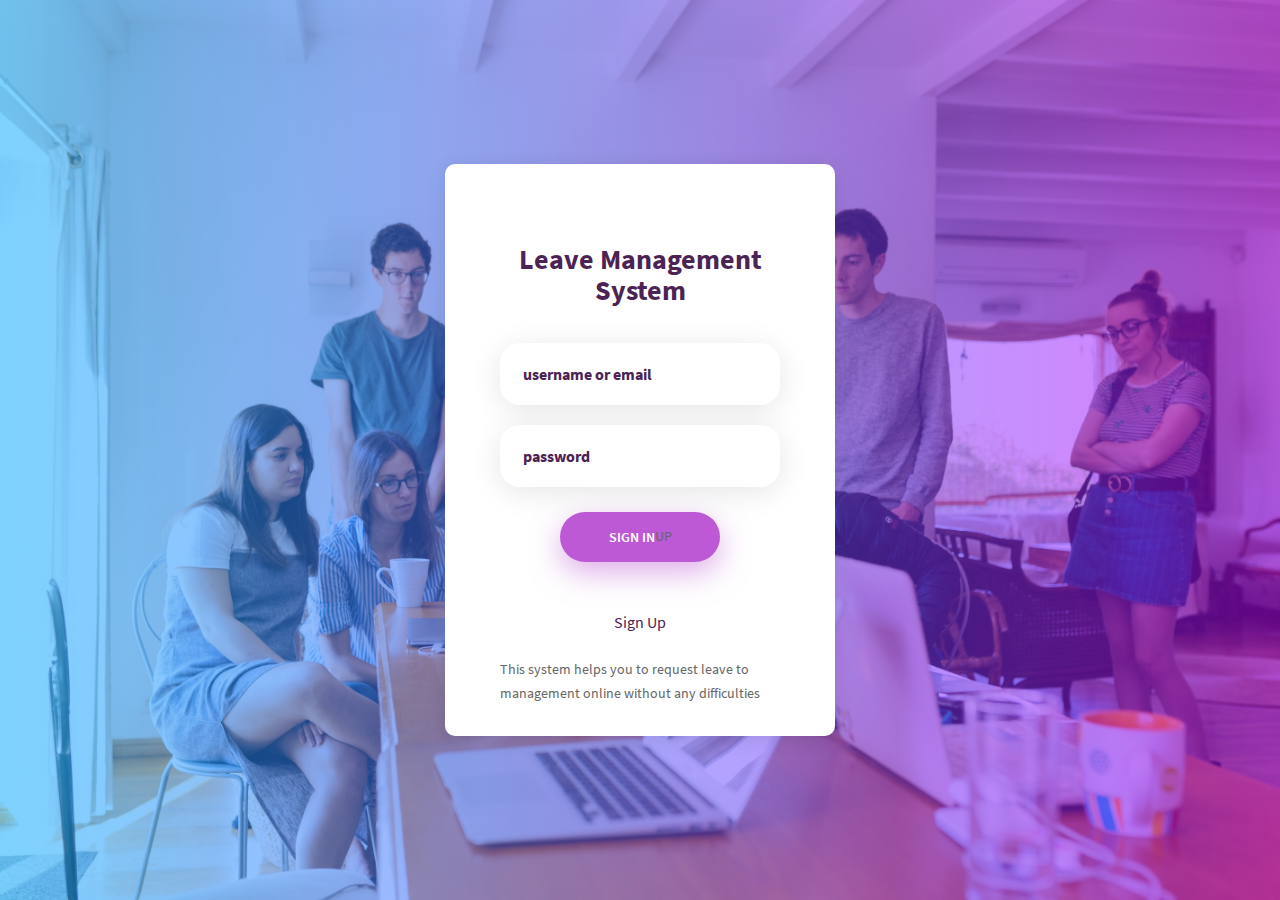
<file: mainIP/index.html>
<!DOCTYPE html>
<html lang="en">
<head>
	<title>Leave Management System</title>
	<meta charset="UTF-8">
	<meta name="viewport" content="width=device-width, initial-scale=1">
	<link rel="icon" type="image/png" href="images/leave.jpg"/>

	<link rel="stylesheet" type="text/css" href="vendor/bootstrap/css/bootstrap.min.css">

	<link rel="stylesheet" type="text/css" href="fonts/font-awesome-4.7.0/css/font-awesome.min.css">

	<link rel="stylesheet" type="text/css" href="fonts/iconic/css/material-design-iconic-font.min.css">

	<link rel="stylesheet" type="text/css" href="vendor/animate/animate.css">

	<link rel="stylesheet" type="text/css" href="vendor/css-hamburgers/hamburgers.min.css">

	<link rel="stylesheet" type="text/css" href="vendor/animsition/css/animsition.min.css">

	<link rel="stylesheet" type="text/css" href="vendor/select2/select2.min.css">	
	<link rel="stylesheet" type="text/css" href="vendor/daterangepicker/daterangepicker.css">

	<link rel="stylesheet" type="text/css" href="css/util.css">
	<link rel="stylesheet" type="text/css" href="css/main.css">

</head>
<body>
	
	
	<div class="container-login100" style="background-image: url('images/leave.jpg');">
		<div class="wrap-login100 p-l-55 p-r-55 p-t-80 p-b-30">
			<form class="login100-form validate-form">
				<span class="login100-form-title p-b-37">
					<h3><b>Leave Management System</b></h3>
				</span>

				<div class="wrap-input100 validate-input m-b-20" data-validate="Enter username or email">
					<input class="input100" type="text" name="username" placeholder="username or email">
					<span class="focus-input100"></span>
				</div>

				<div class="wrap-input100 validate-input m-b-25" data-validate = "Enter password">
					<input class="input100" type="password" name="pass" placeholder="password">
					<span class="focus-input100"></span>
				</div>

				<div class="container-login100-form-btn">
					<button class="login100-form-btn">
                        Sign In
                        <a href="http://127.0.0.1:5500/leave.html">up</a>
					</button>
                </div>
                <br>
                <br>

				<div class="text-center">
					<a href="#" class="txt2 hov1">
						Sign Up
					</a>
                </div>
                <br>
                <div class="text">
                    <p>This system helps you to request leave to management online without any difficulties</p>
				</div>
		        
			</form>

			
		</div>
	</div>
	
	

	<div id="dropDownSelect1"></div>
	
<!--===============================================================================================-->
	<script src="vendor/jquery/jquery-3.2.1.min.js"></script>
<!--===============================================================================================-->
	<script src="vendor/animsition/js/animsition.min.js"></script>
<!--===============================================================================================-->
	<script src="vendor/bootstrap/js/popper.js"></script>
	<script src="vendor/bootstrap/js/bootstrap.min.js"></script>
<!--===============================================================================================-->
	<script src="vendor/select2/select2.min.js"></script>
<!--===============================================================================================-->
	<script src="vendor/daterangepicker/moment.min.js"></script>
	<script src="vendor/daterangepicker/daterangepicker.js"></script>
<!--===============================================================================================-->
	<script src="vendor/countdowntime/countdowntime.js"></script>
<!--===============================================================================================-->
	<script src="js/main.js"></script>

</body>
</html>
</file>
<file: mainIP/vendor/daterangepicker/daterangepicker.css>
.daterangepicker {
  position: absolute;
  color: inherit;
  background-color: #fff;
  border-radius: 4px;
  width: 278px;
  padding: 4px;
  margin-top: 1px;
  top: 100px;
  left: 20px;
  /* Calendars */ }
  .daterangepicker:before, .daterangepicker:after {
    position: absolute;
    display: inline-block;
    border-bottom-color: rgba(0, 0, 0, 0.2);
    content: ''; }
  .daterangepicker:before {
    top: -7px;
    border-right: 7px solid transparent;
    border-left: 7px solid transparent;
    border-bottom: 7px solid #ccc; }
  .daterangepicker:after {
    top: -6px;
    border-right: 6px solid transparent;
    border-bottom: 6px solid #fff;
    border-left: 6px solid transparent; }
  .daterangepicker.opensleft:before {
    right: 9px; }
  .daterangepicker.opensleft:after {
    right: 10px; }
  .daterangepicker.openscenter:before {
    left: 0;
    right: 0;
    width: 0;
    margin-left: auto;
    margin-right: auto; }
  .daterangepicker.openscenter:after {
    left: 0;
    right: 0;
    width: 0;
    margin-left: auto;
    margin-right: auto; }
  .daterangepicker.opensright:before {
    left: 9px; }
  .daterangepicker.opensright:after {
    left: 10px; }
  .daterangepicker.dropup {
    margin-top: -5px; }
    .daterangepicker.dropup:before {
      top: initial;
      bottom: -7px;
      border-bottom: initial;
      border-top: 7px solid #ccc; }
    .daterangepicker.dropup:after {
      top: initial;
      bottom: -6px;
      border-bottom: initial;
      border-top: 6px solid #fff; }
  .daterangepicker.dropdown-menu {
    max-width: none;
    z-index: 3001; }
  .daterangepicker.single .ranges, .daterangepicker.single .calendar {
    float: none; }
  .daterangepicker.show-calendar .calendar {
    display: block; }
  .daterangepicker .calendar {
    display: none;
    max-width: 270px;
    margin: 4px; }
    .daterangepicker .calendar.single .calendar-table {
      border: none; }
    .daterangepicker .calendar th, .daterangepicker .calendar td {
      white-space: nowrap;
      text-align: center;
      min-width: 32px; }
  .daterangepicker .calendar-table {
    border: 1px solid #fff;
    padding: 4px;
    border-radius: 4px;
    background-color: #fff; }
  .daterangepicker table {
    width: 100%;
    margin: 0; }
  .daterangepicker td, .daterangepicker th {
    text-align: center;
    width: 20px;
    height: 20px;
    border-radius: 4px;
    border: 1px solid transparent;
    white-space: nowrap;
    cursor: pointer; }
    .daterangepicker td.available:hover, .daterangepicker th.available:hover {
      background-color: #eee;
      border-color: transparent;
      color: inherit; }
    .daterangepicker td.week, .daterangepicker th.week {
      font-size: 80%;
      color: #ccc; }
  .daterangepicker td.off, .daterangepicker td.off.in-range, .daterangepicker td.off.start-date, .daterangepicker td.off.end-date {
    background-color: #fff;
    border-color: transparent;
    color: #999; }
  .daterangepicker td.in-range {
    background-color: #ebf4f8;
    border-color: transparent;
    color: #000;
    border-radius: 0; }
  .daterangepicker td.start-date {
    border-radius: 4px 0 0 4px; }
  .daterangepicker td.end-date {
    border-radius: 0 4px 4px 0; }
  .daterangepicker td.start-date.end-date {
    border-radius: 4px; }
  .daterangepicker td.active, .daterangepicker td.active:hover {
    background-color: #357ebd;
    border-color: transparent;
    color: #fff; }
  .daterangepicker th.month {
    width: auto; }
  .daterangepicker td.disabled, .daterangepicker option.disabled {
    color: #999;
    cursor: not-allowed;
    text-decoration: line-through; }
  .daterangepicker select.monthselect, .daterangepicker select.yearselect {
    font-size: 12px;
    padding: 1px;
    height: auto;
    margin: 0;
    cursor: default; }
  .daterangepicker select.monthselect {
    margin-right: 2%;
    width: 56%; }
  .daterangepicker select.yearselect {
    width: 40%; }
  .daterangepicker select.hourselect, .daterangepicker select.minuteselect, .daterangepicker select.secondselect, .daterangepicker select.ampmselect {
    width: 50px;
    margin-bottom: 0; }
  .daterangepicker .input-mini {
    border: 1px solid #ccc;
    border-radius: 4px;
    color: #555;
    height: 30px;
    line-height: 30px;
    display: block;
    vertical-align: middle;
    margin: 0 0 5px 0;
    padding: 0 6px 0 28px;
    width: 100%; }
    .daterangepicker .input-mini.active {
      border: 1px solid #08c;
      border-radius: 4px; }
  .daterangepicker .daterangepicker_input {
    position: relative; }
    .daterangepicker .daterangepicker_input i {
      position: absolute;
      left: 8px;
      top: 8px; }
  .daterangepicker.rtl .input-mini {
    padding-right: 28px;
    padding-left: 6px; }
  .daterangepicker.rtl .daterangepicker_input i {
    left: auto;
    right: 8px; }
  .daterangepicker .calendar-time {
    text-align: center;
    margin: 5px auto;
    line-height: 30px;
    position: relative;
    padding-left: 28px; }
    .daterangepicker .calendar-time select.disabled {
      color: #ccc;
      cursor: not-allowed; }

.ranges {
  font-size: 11px;
  float: none;
  margin: 4px;
  text-align: left; }
  .ranges ul {
    list-style: none;
    margin: 0 auto;
    padding: 0;
    width: 100%; }
  .ranges li {
    font-size: 13px;
    background-color: #f5f5f5;
    border: 1px solid #f5f5f5;
    border-radius: 4px;
    color: #08c;
    padding: 3px 12px;
    margin-bottom: 8px;
    cursor: pointer; }
    .ranges li:hover {
      background-color: #08c;
      border: 1px solid #08c;
      color: #fff; }
    .ranges li.active {
      background-color: #08c;
      border: 1px solid #08c;
      color: #fff; }

/*  Larger Screen Styling */
@media (min-width: 564px) {
  .daterangepicker {
    width: auto; }
    .daterangepicker .ranges ul {
      width: 160px; }
    .daterangepicker.single .ranges ul {
      width: 100%; }
    .daterangepicker.single .calendar.left {
      clear: none; }
    .daterangepicker.single.ltr .ranges, .daterangepicker.single.ltr .calendar {
      float: left; }
    .daterangepicker.single.rtl .ranges, .daterangepicker.single.rtl .calendar {
      float: right; }
    .daterangepicker.ltr {
      direction: ltr;
      text-align: left; }
      .daterangepicker.ltr .calendar.left {
        clear: left;
        margin-right: 0; }
        .daterangepicker.ltr .calendar.left .calendar-table {
          border-right: none;
          border-top-right-radius: 0;
          border-bottom-right-radius: 0; }
      .daterangepicker.ltr .calendar.right {
        margin-left: 0; }
        .daterangepicker.ltr .calendar.right .calendar-table {
          border-left: none;
          border-top-left-radius: 0;
          border-bottom-left-radius: 0; }
      .daterangepicker.ltr .left .daterangepicker_input {
        padding-right: 12px; }
      .daterangepicker.ltr .calendar.left .calendar-table {
        padding-right: 12px; }
      .daterangepicker.ltr .ranges, .daterangepicker.ltr .calendar {
        float: left; }
    .daterangepicker.rtl {
      direction: rtl;
      text-align: right; }
      .daterangepicker.rtl .calendar.left {
        clear: right;
        margin-left: 0; }
        .daterangepicker.rtl .calendar.left .calendar-table {
          border-left: none;
          border-top-left-radius: 0;
          border-bottom-left-radius: 0; }
      .daterangepicker.rtl .calendar.right {
        margin-right: 0; }
        .daterangepicker.rtl .calendar.right .calendar-table {
          border-right: none;
          border-top-right-radius: 0;
          border-bottom-right-radius: 0; }
      .daterangepicker.rtl .left .daterangepicker_input {
        padding-left: 12px; }
      .daterangepicker.rtl .calendar.left .calendar-table {
        padding-left: 12px; }
      .daterangepicker.rtl .ranges, .daterangepicker.rtl .calendar {
        text-align: right;
        float: right; } }
@media (min-width: 730px) {
  .daterangepicker .ranges {
    width: auto; }
  .daterangepicker.ltr .ranges {
    float: left; }
  .daterangepicker.rtl .ranges {
    float: right; }
  .daterangepicker .calendar.left {
    clear: none !important; } }
</file>
<file: mainIP/css/util.css>
/*[ FONT SIZE ]
///////////////////////////////////////////////////////////
*/
.fs-1 {font-size: 1px;}
.fs-2 {font-size: 2px;}
.fs-3 {font-size: 3px;}
.fs-4 {font-size: 4px;}
.fs-5 {font-size: 5px;}
.fs-6 {font-size: 6px;}
.fs-7 {font-size: 7px;}
.fs-8 {font-size: 8px;}
.fs-9 {font-size: 9px;}
.fs-10 {font-size: 10px;}
.fs-11 {font-size: 11px;}
.fs-12 {font-size: 12px;}
.fs-13 {font-size: 13px;}
.fs-14 {font-size: 14px;}
.fs-15 {font-size: 15px;}
.fs-16 {font-size: 16px;}
.fs-17 {font-size: 17px;}
.fs-18 {font-size: 18px;}
.fs-19 {font-size: 19px;}
.fs-20 {font-size: 20px;}
.fs-21 {font-size: 21px;}
.fs-22 {font-size: 22px;}
.fs-23 {font-size: 23px;}
.fs-24 {font-size: 24px;}
.fs-25 {font-size: 25px;}
.fs-26 {font-size: 26px;}
.fs-27 {font-size: 27px;}
.fs-28 {font-size: 28px;}
.fs-29 {font-size: 29px;}
.fs-30 {font-size: 30px;}
.fs-31 {font-size: 31px;}
.fs-32 {font-size: 32px;}
.fs-33 {font-size: 33px;}
.fs-34 {font-size: 34px;}
.fs-35 {font-size: 35px;}
.fs-36 {font-size: 36px;}
.fs-37 {font-size: 37px;}
.fs-38 {font-size: 38px;}
.fs-39 {font-size: 39px;}
.fs-40 {font-size: 40px;}
.fs-41 {font-size: 41px;}
.fs-42 {font-size: 42px;}
.fs-43 {font-size: 43px;}
.fs-44 {font-size: 44px;}
.fs-45 {font-size: 45px;}
.fs-46 {font-size: 46px;}
.fs-47 {font-size: 47px;}
.fs-48 {font-size: 48px;}
.fs-49 {font-size: 49px;}
.fs-50 {font-size: 50px;}
.fs-51 {font-size: 51px;}
.fs-52 {font-size: 52px;}
.fs-53 {font-size: 53px;}
.fs-54 {font-size: 54px;}
.fs-55 {font-size: 55px;}
.fs-56 {font-size: 56px;}
.fs-57 {font-size: 57px;}
.fs-58 {font-size: 58px;}
.fs-59 {font-size: 59px;}
.fs-60 {font-size: 60px;}
.fs-61 {font-size: 61px;}
.fs-62 {font-size: 62px;}
.fs-63 {font-size: 63px;}
.fs-64 {font-size: 64px;}
.fs-65 {font-size: 65px;}
.fs-66 {font-size: 66px;}
.fs-67 {font-size: 67px;}
.fs-68 {font-size: 68px;}
.fs-69 {font-size: 69px;}
.fs-70 {font-size: 70px;}
.fs-71 {font-size: 71px;}
.fs-72 {font-size: 72px;}
.fs-73 {font-size: 73px;}
.fs-74 {font-size: 74px;}
.fs-75 {font-size: 75px;}
.fs-76 {font-size: 76px;}
.fs-77 {font-size: 77px;}
.fs-78 {font-size: 78px;}
.fs-79 {font-size: 79px;}
.fs-80 {font-size: 80px;}
.fs-81 {font-size: 81px;}
.fs-82 {font-size: 82px;}
.fs-83 {font-size: 83px;}
.fs-84 {font-size: 84px;}
.fs-85 {font-size: 85px;}
.fs-86 {font-size: 86px;}
.fs-87 {font-size: 87px;}
.fs-88 {font-size: 88px;}
.fs-89 {font-size: 89px;}
.fs-90 {font-size: 90px;}
.fs-91 {font-size: 91px;}
.fs-92 {font-size: 92px;}
.fs-93 {font-size: 93px;}
.fs-94 {font-size: 94px;}
.fs-95 {font-size: 95px;}
.fs-96 {font-size: 96px;}
.fs-97 {font-size: 97px;}
.fs-98 {font-size: 98px;}
.fs-99 {font-size: 99px;}
.fs-100 {font-size: 100px;}
.fs-101 {font-size: 101px;}
.fs-102 {font-size: 102px;}
.fs-103 {font-size: 103px;}
.fs-104 {font-size: 104px;}
.fs-105 {font-size: 105px;}
.fs-106 {font-size: 106px;}
.fs-107 {font-size: 107px;}
.fs-108 {font-size: 108px;}
.fs-109 {font-size: 109px;}
.fs-110 {font-size: 110px;}
.fs-111 {font-size: 111px;}
.fs-112 {font-size: 112px;}
.fs-113 {font-size: 113px;}
.fs-114 {font-size: 114px;}
.fs-115 {font-size: 115px;}
.fs-116 {font-size: 116px;}
.fs-117 {font-size: 117px;}
.fs-118 {font-size: 118px;}
.fs-119 {font-size: 119px;}
.fs-120 {font-size: 120px;}
.fs-121 {font-size: 121px;}
.fs-122 {font-size: 122px;}
.fs-123 {font-size: 123px;}
.fs-124 {font-size: 124px;}
.fs-125 {font-size: 125px;}
.fs-126 {font-size: 126px;}
.fs-127 {font-size: 127px;}
.fs-128 {font-size: 128px;}
.fs-129 {font-size: 129px;}
.fs-130 {font-size: 130px;}
.fs-131 {font-size: 131px;}
.fs-132 {font-size: 132px;}
.fs-133 {font-size: 133px;}
.fs-134 {font-size: 134px;}
.fs-135 {font-size: 135px;}
.fs-136 {font-size: 136px;}
.fs-137 {font-size: 137px;}
.fs-138 {font-size: 138px;}
.fs-139 {font-size: 139px;}
.fs-140 {font-size: 140px;}
.fs-141 {font-size: 141px;}
.fs-142 {font-size: 142px;}
.fs-143 {font-size: 143px;}
.fs-144 {font-size: 144px;}
.fs-145 {font-size: 145px;}
.fs-146 {font-size: 146px;}
.fs-147 {font-size: 147px;}
.fs-148 {font-size: 148px;}
.fs-149 {font-size: 149px;}
.fs-150 {font-size: 150px;}
.fs-151 {font-size: 151px;}
.fs-152 {font-size: 152px;}
.fs-153 {font-size: 153px;}
.fs-154 {font-size: 154px;}
.fs-155 {font-size: 155px;}
.fs-156 {font-size: 156px;}
.fs-157 {font-size: 157px;}
.fs-158 {font-size: 158px;}
.fs-159 {font-size: 159px;}
.fs-160 {font-size: 160px;}
.fs-161 {font-size: 161px;}
.fs-162 {font-size: 162px;}
.fs-163 {font-size: 163px;}
.fs-164 {font-size: 164px;}
.fs-165 {font-size: 165px;}
.fs-166 {font-size: 166px;}
.fs-167 {font-size: 167px;}
.fs-168 {font-size: 168px;}
.fs-169 {font-size: 169px;}
.fs-170 {font-size: 170px;}
.fs-171 {font-size: 171px;}
.fs-172 {font-size: 172px;}
.fs-173 {font-size: 173px;}
.fs-174 {font-size: 174px;}
.fs-175 {font-size: 175px;}
.fs-176 {font-size: 176px;}
.fs-177 {font-size: 177px;}
.fs-178 {font-size: 178px;}
.fs-179 {font-size: 179px;}
.fs-180 {font-size: 180px;}
.fs-181 {font-size: 181px;}
.fs-182 {font-size: 182px;}
.fs-183 {font-size: 183px;}
.fs-184 {font-size: 184px;}
.fs-185 {font-size: 185px;}
.fs-186 {font-size: 186px;}
.fs-187 {font-size: 187px;}
.fs-188 {font-size: 188px;}
.fs-189 {font-size: 189px;}
.fs-190 {font-size: 190px;}
.fs-191 {font-size: 191px;}
.fs-192 {font-size: 192px;}
.fs-193 {font-size: 193px;}
.fs-194 {font-size: 194px;}
.fs-195 {font-size: 195px;}
.fs-196 {font-size: 196px;}
.fs-197 {font-size: 197px;}
.fs-198 {font-size: 198px;}
.fs-199 {font-size: 199px;}
.fs-200 {font-size: 200px;}

/*[ PADDING ]
///////////////////////////////////////////////////////////
*/
.p-t-0 {padding-top: 0px;}
.p-t-1 {padding-top: 1px;}
.p-t-2 {padding-top: 2px;}
.p-t-3 {padding-top: 3px;}
.p-t-4 {padding-top: 4px;}
.p-t-5 {padding-top: 5px;}
.p-t-6 {padding-top: 6px;}
.p-t-7 {padding-top: 7px;}
.p-t-8 {padding-top: 8px;}
.p-t-9 {padding-top: 9px;}
.p-t-10 {padding-top: 10px;}
.p-t-11 {padding-top: 11px;}
.p-t-12 {padding-top: 12px;}
.p-t-13 {padding-top: 13px;}
.p-t-14 {padding-top: 14px;}
.p-t-15 {padding-top: 15px;}
.p-t-16 {padding-top: 16px;}
.p-t-17 {padding-top: 17px;}
.p-t-18 {padding-top: 18px;}
.p-t-19 {padding-top: 19px;}
.p-t-20 {padding-top: 20px;}
.p-t-21 {padding-top: 21px;}
.p-t-22 {padding-top: 22px;}
.p-t-23 {padding-top: 23px;}
.p-t-24 {padding-top: 24px;}
.p-t-25 {padding-top: 25px;}
.p-t-26 {padding-top: 26px;}
.p-t-27 {padding-top: 27px;}
.p-t-28 {padding-top: 28px;}
.p-t-29 {padding-top: 29px;}
.p-t-30 {padding-top: 30px;}
.p-t-31 {padding-top: 31px;}
.p-t-32 {padding-top: 32px;}
.p-t-33 {padding-top: 33px;}
.p-t-34 {padding-top: 34px;}
.p-t-35 {padding-top: 35px;}
.p-t-36 {padding-top: 36px;}
.p-t-37 {padding-top: 37px;}
.p-t-38 {padding-top: 38px;}
.p-t-39 {padding-top: 39px;}
.p-t-40 {padding-top: 40px;}
.p-t-41 {padding-top: 41px;}
.p-t-42 {padding-top: 42px;}
.p-t-43 {padding-top: 43px;}
.p-t-44 {padding-top: 44px;}
.p-t-45 {padding-top: 45px;}
.p-t-46 {padding-top: 46px;}
.p-t-47 {padding-top: 47px;}
.p-t-48 {padding-top: 48px;}
.p-t-49 {padding-top: 49px;}
.p-t-50 {padding-top: 50px;}
.p-t-51 {padding-top: 51px;}
.p-t-52 {padding-top: 52px;}
.p-t-53 {padding-top: 53px;}
.p-t-54 {padding-top: 54px;}
.p-t-55 {padding-top: 55px;}
.p-t-56 {padding-top: 56px;}
.p-t-57 {padding-top: 57px;}
.p-t-58 {padding-top: 58px;}
.p-t-59 {padding-top: 59px;}
.p-t-60 {padding-top: 60px;}
.p-t-61 {padding-top: 61px;}
.p-t-62 {padding-top: 62px;}
.p-t-63 {padding-top: 63px;}
.p-t-64 {padding-top: 64px;}
.p-t-65 {padding-top: 65px;}
.p-t-66 {padding-top: 66px;}
.p-t-67 {padding-top: 67px;}
.p-t-68 {padding-top: 68px;}
.p-t-69 {padding-top: 69px;}
.p-t-70 {padding-top: 70px;}
.p-t-71 {padding-top: 71px;}
.p-t-72 {padding-top: 72px;}
.p-t-73 {padding-top: 73px;}
.p-t-74 {padding-top: 74px;}
.p-t-75 {padding-top: 75px;}
.p-t-76 {padding-top: 76px;}
.p-t-77 {padding-top: 77px;}
.p-t-78 {padding-top: 78px;}
.p-t-79 {padding-top: 79px;}
.p-t-80 {padding-top: 80px;}
.p-t-81 {padding-top: 81px;}
.p-t-82 {padding-top: 82px;}
.p-t-83 {padding-top: 83px;}
.p-t-84 {padding-top: 84px;}
.p-t-85 {padding-top: 85px;}
.p-t-86 {padding-top: 86px;}
.p-t-87 {padding-top: 87px;}
.p-t-88 {padding-top: 88px;}
.p-t-89 {padding-top: 89px;}
.p-t-90 {padding-top: 90px;}
.p-t-91 {padding-top: 91px;}
.p-t-92 {padding-top: 92px;}
.p-t-93 {padding-top: 93px;}
.p-t-94 {padding-top: 94px;}
.p-t-95 {padding-top: 95px;}
.p-t-96 {padding-top: 96px;}
.p-t-97 {padding-top: 97px;}
.p-t-98 {padding-top: 98px;}
.p-t-99 {padding-top: 99px;}
.p-t-100 {padding-top: 100px;}
.p-t-101 {padding-top: 101px;}
.p-t-102 {padding-top: 102px;}
.p-t-103 {padding-top: 103px;}
.p-t-104 {padding-top: 104px;}
.p-t-105 {padding-top: 105px;}
.p-t-106 {padding-top: 106px;}
.p-t-107 {padding-top: 107px;}
.p-t-108 {padding-top: 108px;}
.p-t-109 {padding-top: 109px;}
.p-t-110 {padding-top: 110px;}
.p-t-111 {padding-top: 111px;}
.p-t-112 {padding-top: 112px;}
.p-t-113 {padding-top: 113px;}
.p-t-114 {padding-top: 114px;}
.p-t-115 {padding-top: 115px;}
.p-t-116 {padding-top: 116px;}
.p-t-117 {padding-top: 117px;}
.p-t-118 {padding-top: 118px;}
.p-t-119 {padding-top: 119px;}
.p-t-120 {padding-top: 120px;}
.p-t-121 {padding-top: 121px;}
.p-t-122 {padding-top: 122px;}
.p-t-123 {padding-top: 123px;}
.p-t-124 {padding-top: 124px;}
.p-t-125 {padding-top: 125px;}
.p-t-126 {padding-top: 126px;}
.p-t-127 {padding-top: 127px;}
.p-t-128 {padding-top: 128px;}
.p-t-129 {padding-top: 129px;}
.p-t-130 {padding-top: 130px;}
.p-t-131 {padding-top: 131px;}
.p-t-132 {padding-top: 132px;}
.p-t-133 {padding-top: 133px;}
.p-t-134 {padding-top: 134px;}
.p-t-135 {padding-top: 135px;}
.p-t-136 {padding-top: 136px;}
.p-t-137 {padding-top: 137px;}
.p-t-138 {padding-top: 138px;}
.p-t-139 {padding-top: 139px;}
.p-t-140 {padding-top: 140px;}
.p-t-141 {padding-top: 141px;}
.p-t-142 {padding-top: 142px;}
.p-t-143 {padding-top: 143px;}
.p-t-144 {padding-top: 144px;}
.p-t-145 {padding-top: 145px;}
.p-t-146 {padding-top: 146px;}
.p-t-147 {padding-top: 147px;}
.p-t-148 {padding-top: 148px;}
.p-t-149 {padding-top: 149px;}
.p-t-150 {padding-top: 150px;}
.p-t-151 {padding-top: 151px;}
.p-t-152 {padding-top: 152px;}
.p-t-153 {padding-top: 153px;}
.p-t-154 {padding-top: 154px;}
.p-t-155 {padding-top: 155px;}
.p-t-156 {padding-top: 156px;}
.p-t-157 {padding-top: 157px;}
.p-t-158 {padding-top: 158px;}
.p-t-159 {padding-top: 159px;}
.p-t-160 {padding-top: 160px;}
.p-t-161 {padding-top: 161px;}
.p-t-162 {padding-top: 162px;}
.p-t-163 {padding-top: 163px;}
.p-t-164 {padding-top: 164px;}
.p-t-165 {padding-top: 165px;}
.p-t-166 {padding-top: 166px;}
.p-t-167 {padding-top: 167px;}
.p-t-168 {padding-top: 168px;}
.p-t-169 {padding-top: 169px;}
.p-t-170 {padding-top: 170px;}
.p-t-171 {padding-top: 171px;}
.p-t-172 {padding-top: 172px;}
.p-t-173 {padding-top: 173px;}
.p-t-174 {padding-top: 174px;}
.p-t-175 {padding-top: 175px;}
.p-t-176 {padding-top: 176px;}
.p-t-177 {padding-top: 177px;}
.p-t-178 {padding-top: 178px;}
.p-t-179 {padding-top: 179px;}
.p-t-180 {padding-top: 180px;}
.p-t-181 {padding-top: 181px;}
.p-t-182 {padding-top: 182px;}
.p-t-183 {padding-top: 183px;}
.p-t-184 {padding-top: 184px;}
.p-t-185 {padding-top: 185px;}
.p-t-186 {padding-top: 186px;}
.p-t-187 {padding-top: 187px;}
.p-t-188 {padding-top: 188px;}
.p-t-189 {padding-top: 189px;}
.p-t-190 {padding-top: 190px;}
.p-t-191 {padding-top: 191px;}
.p-t-192 {padding-top: 192px;}
.p-t-193 {padding-top: 193px;}
.p-t-194 {padding-top: 194px;}
.p-t-195 {padding-top: 195px;}
.p-t-196 {padding-top: 196px;}
.p-t-197 {padding-top: 197px;}
.p-t-198 {padding-top: 198px;}
.p-t-199 {padding-top: 199px;}
.p-t-200 {padding-top: 200px;}
.p-t-201 {padding-top: 201px;}
.p-t-202 {padding-top: 202px;}
.p-t-203 {padding-top: 203px;}
.p-t-204 {padding-top: 204px;}
.p-t-205 {padding-top: 205px;}
.p-t-206 {padding-top: 206px;}
.p-t-207 {padding-top: 207px;}
.p-t-208 {padding-top: 208px;}
.p-t-209 {padding-top: 209px;}
.p-t-210 {padding-top: 210px;}
.p-t-211 {padding-top: 211px;}
.p-t-212 {padding-top: 212px;}
.p-t-213 {padding-top: 213px;}
.p-t-214 {padding-top: 214px;}
.p-t-215 {padding-top: 215px;}
.p-t-216 {padding-top: 216px;}
.p-t-217 {padding-top: 217px;}
.p-t-218 {padding-top: 218px;}
.p-t-219 {padding-top: 219px;}
.p-t-220 {padding-top: 220px;}
.p-t-221 {padding-top: 221px;}
.p-t-222 {padding-top: 222px;}
.p-t-223 {padding-top: 223px;}
.p-t-224 {padding-top: 224px;}
.p-t-225 {padding-top: 225px;}
.p-t-226 {padding-top: 226px;}
.p-t-227 {padding-top: 227px;}
.p-t-228 {padding-top: 228px;}
.p-t-229 {padding-top: 229px;}
.p-t-230 {padding-top: 230px;}
.p-t-231 {padding-top: 231px;}
.p-t-232 {padding-top: 232px;}
.p-t-233 {padding-top: 233px;}
.p-t-234 {padding-top: 234px;}
.p-t-235 {padding-top: 235px;}
.p-t-236 {padding-top: 236px;}
.p-t-237 {padding-top: 237px;}
.p-t-238 {padding-top: 238px;}
.p-t-239 {padding-top: 239px;}
.p-t-240 {padding-top: 240px;}
.p-t-241 {padding-top: 241px;}
.p-t-242 {padding-top: 242px;}
.p-t-243 {padding-top: 243px;}
.p-t-244 {padding-top: 244px;}
.p-t-245 {padding-top: 245px;}
.p-t-246 {padding-top: 246px;}
.p-t-247 {padding-top: 247px;}
.p-t-248 {padding-top: 248px;}
.p-t-249 {padding-top: 249px;}
.p-t-250 {padding-top: 250px;}
.p-b-0 {padding-bottom: 0px;}
.p-b-1 {padding-bottom: 1px;}
.p-b-2 {padding-bottom: 2px;}
.p-b-3 {padding-bottom: 3px;}
.p-b-4 {padding-bottom: 4px;}
.p-b-5 {padding-bottom: 5px;}
.p-b-6 {padding-bottom: 6px;}
.p-b-7 {padding-bottom: 7px;}
.p-b-8 {padding-bottom: 8px;}
.p-b-9 {padding-bottom: 9px;}
.p-b-10 {padding-bottom: 10px;}
.p-b-11 {padding-bottom: 11px;}
.p-b-12 {padding-bottom: 12px;}
.p-b-13 {padding-bottom: 13px;}
.p-b-14 {padding-bottom: 14px;}
.p-b-15 {padding-bottom: 15px;}
.p-b-16 {padding-bottom: 16px;}
.p-b-17 {padding-bottom: 17px;}
.p-b-18 {padding-bottom: 18px;}
.p-b-19 {padding-bottom: 19px;}
.p-b-20 {padding-bottom: 20px;}
.p-b-21 {padding-bottom: 21px;}
.p-b-22 {padding-bottom: 22px;}
.p-b-23 {padding-bottom: 23px;}
.p-b-24 {padding-bottom: 24px;}
.p-b-25 {padding-bottom: 25px;}
.p-b-26 {padding-bottom: 26px;}
.p-b-27 {padding-bottom: 27px;}
.p-b-28 {padding-bottom: 28px;}
.p-b-29 {padding-bottom: 29px;}
.p-b-30 {padding-bottom: 30px;}
.p-b-31 {padding-bottom: 31px;}
.p-b-32 {padding-bottom: 32px;}
.p-b-33 {padding-bottom: 33px;}
.p-b-34 {padding-bottom: 34px;}
.p-b-35 {padding-bottom: 35px;}
.p-b-36 {padding-bottom: 36px;}
.p-b-37 {padding-bottom: 37px;}
.p-b-38 {padding-bottom: 38px;}
.p-b-39 {padding-bottom: 39px;}
.p-b-40 {padding-bottom: 40px;}
.p-b-41 {padding-bottom: 41px;}
.p-b-42 {padding-bottom: 42px;}
.p-b-43 {padding-bottom: 43px;}
.p-b-44 {padding-bottom: 44px;}
.p-b-45 {padding-bottom: 45px;}
.p-b-46 {padding-bottom: 46px;}
.p-b-47 {padding-bottom: 47px;}
.p-b-48 {padding-bottom: 48px;}
.p-b-49 {padding-bottom: 49px;}
.p-b-50 {padding-bottom: 50px;}
.p-b-51 {padding-bottom: 51px;}
.p-b-52 {padding-bottom: 52px;}
.p-b-53 {padding-bottom: 53px;}
.p-b-54 {padding-bottom: 54px;}
.p-b-55 {padding-bottom: 55px;}
.p-b-56 {padding-bottom: 56px;}
.p-b-57 {padding-bottom: 57px;}
.p-b-58 {padding-bottom: 58px;}
.p-b-59 {padding-bottom: 59px;}
.p-b-60 {padding-bottom: 60px;}
.p-b-61 {padding-bottom: 61px;}
.p-b-62 {padding-bottom: 62px;}
.p-b-63 {padding-bottom: 63px;}
.p-b-64 {padding-bottom: 64px;}
.p-b-65 {padding-bottom: 65px;}
.p-b-66 {padding-bottom: 66px;}
.p-b-67 {padding-bottom: 67px;}
.p-b-68 {padding-bottom: 68px;}
.p-b-69 {padding-bottom: 69px;}
.p-b-70 {padding-bottom: 70px;}
.p-b-71 {padding-bottom: 71px;}
.p-b-72 {padding-bottom: 72px;}
.p-b-73 {padding-bottom: 73px;}
.p-b-74 {padding-bottom: 74px;}
.p-b-75 {padding-bottom: 75px;}
.p-b-76 {padding-bottom: 76px;}
.p-b-77 {padding-bottom: 77px;}
.p-b-78 {padding-bottom: 78px;}
.p-b-79 {padding-bottom: 79px;}
.p-b-80 {padding-bottom: 80px;}
.p-b-81 {padding-bottom: 81px;}
.p-b-82 {padding-bottom: 82px;}
.p-b-83 {padding-bottom: 83px;}
.p-b-84 {padding-bottom: 84px;}
.p-b-85 {padding-bottom: 85px;}
.p-b-86 {padding-bottom: 86px;}
.p-b-87 {padding-bottom: 87px;}
.p-b-88 {padding-bottom: 88px;}
.p-b-89 {padding-bottom: 89px;}
.p-b-90 {padding-bottom: 90px;}
.p-b-91 {padding-bottom: 91px;}
.p-b-92 {padding-bottom: 92px;}
.p-b-93 {padding-bottom: 93px;}
.p-b-94 {padding-bottom: 94px;}
.p-b-95 {padding-bottom: 95px;}
.p-b-96 {padding-bottom: 96px;}
.p-b-97 {padding-bottom: 97px;}
.p-b-98 {padding-bottom: 98px;}
.p-b-99 {padding-bottom: 99px;}
.p-b-100 {padding-bottom: 100px;}
.p-b-101 {padding-bottom: 101px;}
.p-b-102 {padding-bottom: 102px;}
.p-b-103 {padding-bottom: 103px;}
.p-b-104 {padding-bottom: 104px;}
.p-b-105 {padding-bottom: 105px;}
.p-b-106 {padding-bottom: 106px;}
.p-b-107 {padding-bottom: 107px;}
.p-b-108 {padding-bottom: 108px;}
.p-b-109 {padding-bottom: 109px;}
.p-b-110 {padding-bottom: 110px;}
.p-b-111 {padding-bottom: 111px;}
.p-b-112 {padding-bottom: 112px;}
.p-b-113 {padding-bottom: 113px;}
.p-b-114 {padding-bottom: 114px;}
.p-b-115 {padding-bottom: 115px;}
.p-b-116 {padding-bottom: 116px;}
.p-b-117 {padding-bottom: 117px;}
.p-b-118 {padding-bottom: 118px;}
.p-b-119 {padding-bottom: 119px;}
.p-b-120 {padding-bottom: 120px;}
.p-b-121 {padding-bottom: 121px;}
.p-b-122 {padding-bottom: 122px;}
.p-b-123 {padding-bottom: 123px;}
.p-b-124 {padding-bottom: 124px;}
.p-b-125 {padding-bottom: 125px;}
.p-b-126 {padding-bottom: 126px;}
.p-b-127 {padding-bottom: 127px;}
.p-b-128 {padding-bottom: 128px;}
.p-b-129 {padding-bottom: 129px;}
.p-b-130 {padding-bottom: 130px;}
.p-b-131 {padding-bottom: 131px;}
.p-b-132 {padding-bottom: 132px;}
.p-b-133 {padding-bottom: 133px;}
.p-b-134 {padding-bottom: 134px;}
.p-b-135 {padding-bottom: 135px;}
.p-b-136 {padding-bottom: 136px;}
.p-b-137 {padding-bottom: 137px;}
.p-b-138 {padding-bottom: 138px;}
.p-b-139 {padding-bottom: 139px;}
.p-b-140 {padding-bottom: 140px;}
.p-b-141 {padding-bottom: 141px;}
.p-b-142 {padding-bottom: 142px;}
.p-b-143 {padding-bottom: 143px;}
.p-b-144 {padding-bottom: 144px;}
.p-b-145 {padding-bottom: 145px;}
.p-b-146 {padding-bottom: 146px;}
.p-b-147 {padding-bottom: 147px;}
.p-b-148 {padding-bottom: 148px;}
.p-b-149 {padding-bottom: 149px;}
.p-b-150 {padding-bottom: 150px;}
.p-b-151 {padding-bottom: 151px;}
.p-b-152 {padding-bottom: 152px;}
.p-b-153 {padding-bottom: 153px;}
.p-b-154 {padding-bottom: 154px;}
.p-b-155 {padding-bottom: 155px;}
.p-b-156 {padding-bottom: 156px;}
.p-b-157 {padding-bottom: 157px;}
.p-b-158 {padding-bottom: 158px;}
.p-b-159 {padding-bottom: 159px;}
.p-b-160 {padding-bottom: 160px;}
.p-b-161 {padding-bottom: 161px;}
.p-b-162 {padding-bottom: 162px;}
.p-b-163 {padding-bottom: 163px;}
.p-b-164 {padding-bottom: 164px;}
.p-b-165 {padding-bottom: 165px;}
.p-b-166 {padding-bottom: 166px;}
.p-b-167 {padding-bottom: 167px;}
.p-b-168 {padding-bottom: 168px;}
.p-b-169 {padding-bottom: 169px;}
.p-b-170 {padding-bottom: 170px;}
.p-b-171 {padding-bottom: 171px;}
.p-b-172 {padding-bottom: 172px;}
.p-b-173 {padding-bottom: 173px;}
.p-b-174 {padding-bottom: 174px;}
.p-b-175 {padding-bottom: 175px;}
.p-b-176 {padding-bottom: 176px;}
.p-b-177 {padding-bottom: 177px;}
.p-b-178 {padding-bottom: 178px;}
.p-b-179 {padding-bottom: 179px;}
.p-b-180 {padding-bottom: 180px;}
.p-b-181 {padding-bottom: 181px;}
.p-b-182 {padding-bottom: 182px;}
.p-b-183 {padding-bottom: 183px;}
.p-b-184 {padding-bottom: 184px;}
.p-b-185 {padding-bottom: 185px;}
.p-b-186 {padding-bottom: 186px;}
.p-b-187 {padding-bottom: 187px;}
.p-b-188 {padding-bottom: 188px;}
.p-b-189 {padding-bottom: 189px;}
.p-b-190 {padding-bottom: 190px;}
.p-b-191 {padding-bottom: 191px;}
.p-b-192 {padding-bottom: 192px;}
.p-b-193 {padding-bottom: 193px;}
.p-b-194 {padding-bottom: 194px;}
.p-b-195 {padding-bottom: 195px;}
.p-b-196 {padding-bottom: 196px;}
.p-b-197 {padding-bottom: 197px;}
.p-b-198 {padding-bottom: 198px;}
.p-b-199 {padding-bottom: 199px;}
.p-b-200 {padding-bottom: 200px;}
.p-b-201 {padding-bottom: 201px;}
.p-b-202 {padding-bottom: 202px;}
.p-b-203 {padding-bottom: 203px;}
.p-b-204 {padding-bottom: 204px;}
.p-b-205 {padding-bottom: 205px;}
.p-b-206 {padding-bottom: 206px;}
.p-b-207 {padding-bottom: 207px;}
.p-b-208 {padding-bottom: 208px;}
.p-b-209 {padding-bottom: 209px;}
.p-b-210 {padding-bottom: 210px;}
.p-b-211 {padding-bottom: 211px;}
.p-b-212 {padding-bottom: 212px;}
.p-b-213 {padding-bottom: 213px;}
.p-b-214 {padding-bottom: 214px;}
.p-b-215 {padding-bottom: 215px;}
.p-b-216 {padding-bottom: 216px;}
.p-b-217 {padding-bottom: 217px;}
.p-b-218 {padding-bottom: 218px;}
.p-b-219 {padding-bottom: 219px;}
.p-b-220 {padding-bottom: 220px;}
.p-b-221 {padding-bottom: 221px;}
.p-b-222 {padding-bottom: 222px;}
.p-b-223 {padding-bottom: 223px;}
.p-b-224 {padding-bottom: 224px;}
.p-b-225 {padding-bottom: 225px;}
.p-b-226 {padding-bottom: 226px;}
.p-b-227 {padding-bottom: 227px;}
.p-b-228 {padding-bottom: 228px;}
.p-b-229 {padding-bottom: 229px;}
.p-b-230 {padding-bottom: 230px;}
.p-b-231 {padding-bottom: 231px;}
.p-b-232 {padding-bottom: 232px;}
.p-b-233 {padding-bottom: 233px;}
.p-b-234 {padding-bottom: 234px;}
.p-b-235 {padding-bottom: 235px;}
.p-b-236 {padding-bottom: 236px;}
.p-b-237 {padding-bottom: 237px;}
.p-b-238 {padding-bottom: 238px;}
.p-b-239 {padding-bottom: 239px;}
.p-b-240 {padding-bottom: 240px;}
.p-b-241 {padding-bottom: 241px;}
.p-b-242 {padding-bottom: 242px;}
.p-b-243 {padding-bottom: 243px;}
.p-b-244 {padding-bottom: 244px;}
.p-b-245 {padding-bottom: 245px;}
.p-b-246 {padding-bottom: 246px;}
.p-b-247 {padding-bottom: 247px;}
.p-b-248 {padding-bottom: 248px;}
.p-b-249 {padding-bottom: 249px;}
.p-b-250 {padding-bottom: 250px;}
.p-l-0 {padding-left: 0px;}
.p-l-1 {padding-left: 1px;}
.p-l-2 {padding-left: 2px;}
.p-l-3 {padding-left: 3px;}
.p-l-4 {padding-left: 4px;}
.p-l-5 {padding-left: 5px;}
.p-l-6 {padding-left: 6px;}
.p-l-7 {padding-left: 7px;}
.p-l-8 {padding-left: 8px;}
.p-l-9 {padding-left: 9px;}
.p-l-10 {padding-left: 10px;}
.p-l-11 {padding-left: 11px;}
.p-l-12 {padding-left: 12px;}
.p-l-13 {padding-left: 13px;}
.p-l-14 {padding-left: 14px;}
.p-l-15 {padding-left: 15px;}
.p-l-16 {padding-left: 16px;}
.p-l-17 {padding-left: 17px;}
.p-l-18 {padding-left: 18px;}
.p-l-19 {padding-left: 19px;}
.p-l-20 {padding-left: 20px;}
.p-l-21 {padding-left: 21px;}
.p-l-22 {padding-left: 22px;}
.p-l-23 {padding-left: 23px;}
.p-l-24 {padding-left: 24px;}
.p-l-25 {padding-left: 25px;}
.p-l-26 {padding-left: 26px;}
.p-l-27 {padding-left: 27px;}
.p-l-28 {padding-left: 28px;}
.p-l-29 {padding-left: 29px;}
.p-l-30 {padding-left: 30px;}
.p-l-31 {padding-left: 31px;}
.p-l-32 {padding-left: 32px;}
.p-l-33 {padding-left: 33px;}
.p-l-34 {padding-left: 34px;}
.p-l-35 {padding-left: 35px;}
.p-l-36 {padding-left: 36px;}
.p-l-37 {padding-left: 37px;}
.p-l-38 {padding-left: 38px;}
.p-l-39 {padding-left: 39px;}
.p-l-40 {padding-left: 40px;}
.p-l-41 {padding-left: 41px;}
.p-l-42 {padding-left: 42px;}
.p-l-43 {padding-left: 43px;}
.p-l-44 {padding-left: 44px;}
.p-l-45 {padding-left: 45px;}
.p-l-46 {padding-left: 46px;}
.p-l-47 {padding-left: 47px;}
.p-l-48 {padding-left: 48px;}
.p-l-49 {padding-left: 49px;}
.p-l-50 {padding-left: 50px;}
.p-l-51 {padding-left: 51px;}
.p-l-52 {padding-left: 52px;}
.p-l-53 {padding-left: 53px;}
.p-l-54 {padding-left: 54px;}
.p-l-55 {padding-left: 55px;}
.p-l-56 {padding-left: 56px;}
.p-l-57 {padding-left: 57px;}
.p-l-58 {padding-left: 58px;}
.p-l-59 {padding-left: 59px;}
.p-l-60 {padding-left: 60px;}
.p-l-61 {padding-left: 61px;}
.p-l-62 {padding-left: 62px;}
.p-l-63 {padding-left: 63px;}
.p-l-64 {padding-left: 64px;}
.p-l-65 {padding-left: 65px;}
.p-l-66 {padding-left: 66px;}
.p-l-67 {padding-left: 67px;}
.p-l-68 {padding-left: 68px;}
.p-l-69 {padding-left: 69px;}
.p-l-70 {padding-left: 70px;}
.p-l-71 {padding-left: 71px;}
.p-l-72 {padding-left: 72px;}
.p-l-73 {padding-left: 73px;}
.p-l-74 {padding-left: 74px;}
.p-l-75 {padding-left: 75px;}
.p-l-76 {padding-left: 76px;}
.p-l-77 {padding-left: 77px;}
.p-l-78 {padding-left: 78px;}
.p-l-79 {padding-left: 79px;}
.p-l-80 {padding-left: 80px;}
.p-l-81 {padding-left: 81px;}
.p-l-82 {padding-left: 82px;}
.p-l-83 {padding-left: 83px;}
.p-l-84 {padding-left: 84px;}
.p-l-85 {padding-left: 85px;}
.p-l-86 {padding-left: 86px;}
.p-l-87 {padding-left: 87px;}
.p-l-88 {padding-left: 88px;}
.p-l-89 {padding-left: 89px;}
.p-l-90 {padding-left: 90px;}
.p-l-91 {padding-left: 91px;}
.p-l-92 {padding-left: 92px;}
.p-l-93 {padding-left: 93px;}
.p-l-94 {padding-left: 94px;}
.p-l-95 {padding-left: 95px;}
.p-l-96 {padding-left: 96px;}
.p-l-97 {padding-left: 97px;}
.p-l-98 {padding-left: 98px;}
.p-l-99 {padding-left: 99px;}
.p-l-100 {padding-left: 100px;}
.p-l-101 {padding-left: 101px;}
.p-l-102 {padding-left: 102px;}
.p-l-103 {padding-left: 103px;}
.p-l-104 {padding-left: 104px;}
.p-l-105 {padding-left: 105px;}
.p-l-106 {padding-left: 106px;}
.p-l-107 {padding-left: 107px;}
.p-l-108 {padding-left: 108px;}
.p-l-109 {padding-left: 109px;}
.p-l-110 {padding-left: 110px;}
.p-l-111 {padding-left: 111px;}
.p-l-112 {padding-left: 112px;}
.p-l-113 {padding-left: 113px;}
.p-l-114 {padding-left: 114px;}
.p-l-115 {padding-left: 115px;}
.p-l-116 {padding-left: 116px;}
.p-l-117 {padding-left: 117px;}
.p-l-118 {padding-left: 118px;}
.p-l-119 {padding-left: 119px;}
.p-l-120 {padding-left: 120px;}
.p-l-121 {padding-left: 121px;}
.p-l-122 {padding-left: 122px;}
.p-l-123 {padding-left: 123px;}
.p-l-124 {padding-left: 124px;}
.p-l-125 {padding-left: 125px;}
.p-l-126 {padding-left: 126px;}
.p-l-127 {padding-left: 127px;}
.p-l-128 {padding-left: 128px;}
.p-l-129 {padding-left: 129px;}
.p-l-130 {padding-left: 130px;}
.p-l-131 {padding-left: 131px;}
.p-l-132 {padding-left: 132px;}
.p-l-133 {padding-left: 133px;}
.p-l-134 {padding-left: 134px;}
.p-l-135 {padding-left: 135px;}
.p-l-136 {padding-left: 136px;}
.p-l-137 {padding-left: 137px;}
.p-l-138 {padding-left: 138px;}
.p-l-139 {padding-left: 139px;}
.p-l-140 {padding-left: 140px;}
.p-l-141 {padding-left: 141px;}
.p-l-142 {padding-left: 142px;}
.p-l-143 {padding-left: 143px;}
.p-l-144 {padding-left: 144px;}
.p-l-145 {padding-left: 145px;}
.p-l-146 {padding-left: 146px;}
.p-l-147 {padding-left: 147px;}
.p-l-148 {padding-left: 148px;}
.p-l-149 {padding-left: 149px;}
.p-l-150 {padding-left: 150px;}
.p-l-151 {padding-left: 151px;}
.p-l-152 {padding-left: 152px;}
.p-l-153 {padding-left: 153px;}
.p-l-154 {padding-left: 154px;}
.p-l-155 {padding-left: 155px;}
.p-l-156 {padding-left: 156px;}
.p-l-157 {padding-left: 157px;}
.p-l-158 {padding-left: 158px;}
.p-l-159 {padding-left: 159px;}
.p-l-160 {padding-left: 160px;}
.p-l-161 {padding-left: 161px;}
.p-l-162 {padding-left: 162px;}
.p-l-163 {padding-left: 163px;}
.p-l-164 {padding-left: 164px;}
.p-l-165 {padding-left: 165px;}
.p-l-166 {padding-left: 166px;}
.p-l-167 {padding-left: 167px;}
.p-l-168 {padding-left: 168px;}
.p-l-169 {padding-left: 169px;}
.p-l-170 {padding-left: 170px;}
.p-l-171 {padding-left: 171px;}
.p-l-172 {padding-left: 172px;}
.p-l-173 {padding-left: 173px;}
.p-l-174 {padding-left: 174px;}
.p-l-175 {padding-left: 175px;}
.p-l-176 {padding-left: 176px;}
.p-l-177 {padding-left: 177px;}
.p-l-178 {padding-left: 178px;}
.p-l-179 {padding-left: 179px;}
.p-l-180 {padding-left: 180px;}
.p-l-181 {padding-left: 181px;}
.p-l-182 {padding-left: 182px;}
.p-l-183 {padding-left: 183px;}
.p-l-184 {padding-left: 184px;}
.p-l-185 {padding-left: 185px;}
.p-l-186 {padding-left: 186px;}
.p-l-187 {padding-left: 187px;}
.p-l-188 {padding-left: 188px;}
.p-l-189 {padding-left: 189px;}
.p-l-190 {padding-left: 190px;}
.p-l-191 {padding-left: 191px;}
.p-l-192 {padding-left: 192px;}
.p-l-193 {padding-left: 193px;}
.p-l-194 {padding-left: 194px;}
.p-l-195 {padding-left: 195px;}
.p-l-196 {padding-left: 196px;}
.p-l-197 {padding-left: 197px;}
.p-l-198 {padding-left: 198px;}
.p-l-199 {padding-left: 199px;}
.p-l-200 {padding-left: 200px;}
.p-l-201 {padding-left: 201px;}
.p-l-202 {padding-left: 202px;}
.p-l-203 {padding-left: 203px;}
.p-l-204 {padding-left: 204px;}
.p-l-205 {padding-left: 205px;}
.p-l-206 {padding-left: 206px;}
.p-l-207 {padding-left: 207px;}
.p-l-208 {padding-left: 208px;}
.p-l-209 {padding-left: 209px;}
.p-l-210 {padding-left: 210px;}
.p-l-211 {padding-left: 211px;}
.p-l-212 {padding-left: 212px;}
.p-l-213 {padding-left: 213px;}
.p-l-214 {padding-left: 214px;}
.p-l-215 {padding-left: 215px;}
.p-l-216 {padding-left: 216px;}
.p-l-217 {padding-left: 217px;}
.p-l-218 {padding-left: 218px;}
.p-l-219 {padding-left: 219px;}
.p-l-220 {padding-left: 220px;}
.p-l-221 {padding-left: 221px;}
.p-l-222 {padding-left: 222px;}
.p-l-223 {padding-left: 223px;}
.p-l-224 {padding-left: 224px;}
.p-l-225 {padding-left: 225px;}
.p-l-226 {padding-left: 226px;}
.p-l-227 {padding-left: 227px;}
.p-l-228 {padding-left: 228px;}
.p-l-229 {padding-left: 229px;}
.p-l-230 {padding-left: 230px;}
.p-l-231 {padding-left: 231px;}
.p-l-232 {padding-left: 232px;}
.p-l-233 {padding-left: 233px;}
.p-l-234 {padding-left: 234px;}
.p-l-235 {padding-left: 235px;}
.p-l-236 {padding-left: 236px;}
.p-l-237 {padding-left: 237px;}
.p-l-238 {padding-left: 238px;}
.p-l-239 {padding-left: 239px;}
.p-l-240 {padding-left: 240px;}
.p-l-241 {padding-left: 241px;}
.p-l-242 {padding-left: 242px;}
.p-l-243 {padding-left: 243px;}
.p-l-244 {padding-left: 244px;}
.p-l-245 {padding-left: 245px;}
.p-l-246 {padding-left: 246px;}
.p-l-247 {padding-left: 247px;}
.p-l-248 {padding-left: 248px;}
.p-l-249 {padding-left: 249px;}
.p-l-250 {padding-left: 250px;}
.p-r-0 {padding-right: 0px;}
.p-r-1 {padding-right: 1px;}
.p-r-2 {padding-right: 2px;}
.p-r-3 {padding-right: 3px;}
.p-r-4 {padding-right: 4px;}
.p-r-5 {padding-right: 5px;}
.p-r-6 {padding-right: 6px;}
.p-r-7 {padding-right: 7px;}
.p-r-8 {padding-right: 8px;}
.p-r-9 {padding-right: 9px;}
.p-r-10 {padding-right: 10px;}
.p-r-11 {padding-right: 11px;}
.p-r-12 {padding-right: 12px;}
.p-r-13 {padding-right: 13px;}
.p-r-14 {padding-right: 14px;}
.p-r-15 {padding-right: 15px;}
.p-r-16 {padding-right: 16px;}
.p-r-17 {padding-right: 17px;}
.p-r-18 {padding-right: 18px;}
.p-r-19 {padding-right: 19px;}
.p-r-20 {padding-right: 20px;}
.p-r-21 {padding-right: 21px;}
.p-r-22 {padding-right: 22px;}
.p-r-23 {padding-right: 23px;}
.p-r-24 {padding-right: 24px;}
.p-r-25 {padding-right: 25px;}
.p-r-26 {padding-right: 26px;}
.p-r-27 {padding-right: 27px;}
.p-r-28 {padding-right: 28px;}
.p-r-29 {padding-right: 29px;}
.p-r-30 {padding-right: 30px;}
.p-r-31 {padding-right: 31px;}
.p-r-32 {padding-right: 32px;}
.p-r-33 {padding-right: 33px;}
.p-r-34 {padding-right: 34px;}
.p-r-35 {padding-right: 35px;}
.p-r-36 {padding-right: 36px;}
.p-r-37 {padding-right: 37px;}
.p-r-38 {padding-right: 38px;}
.p-r-39 {padding-right: 39px;}
.p-r-40 {padding-right: 40px;}
.p-r-41 {padding-right: 41px;}
.p-r-42 {padding-right: 42px;}
.p-r-43 {padding-right: 43px;}
.p-r-44 {padding-right: 44px;}
.p-r-45 {padding-right: 45px;}
.p-r-46 {padding-right: 46px;}
.p-r-47 {padding-right: 47px;}
.p-r-48 {padding-right: 48px;}
.p-r-49 {padding-right: 49px;}
.p-r-50 {padding-right: 50px;}
.p-r-51 {padding-right: 51px;}
.p-r-52 {padding-right: 52px;}
.p-r-53 {padding-right: 53px;}
.p-r-54 {padding-right: 54px;}
.p-r-55 {padding-right: 55px;}
.p-r-56 {padding-right: 56px;}
.p-r-57 {padding-right: 57px;}
.p-r-58 {padding-right: 58px;}
.p-r-59 {padding-right: 59px;}
.p-r-60 {padding-right: 60px;}
.p-r-61 {padding-right: 61px;}
.p-r-62 {padding-right: 62px;}
.p-r-63 {padding-right: 63px;}
.p-r-64 {padding-right: 64px;}
.p-r-65 {padding-right: 65px;}
.p-r-66 {padding-right: 66px;}
.p-r-67 {padding-right: 67px;}
.p-r-68 {padding-right: 68px;}
.p-r-69 {padding-right: 69px;}
.p-r-70 {padding-right: 70px;}
.p-r-71 {padding-right: 71px;}
.p-r-72 {padding-right: 72px;}
.p-r-73 {padding-right: 73px;}
.p-r-74 {padding-right: 74px;}
.p-r-75 {padding-right: 75px;}
.p-r-76 {padding-right: 76px;}
.p-r-77 {padding-right: 77px;}
.p-r-78 {padding-right: 78px;}
.p-r-79 {padding-right: 79px;}
.p-r-80 {padding-right: 80px;}
.p-r-81 {padding-right: 81px;}
.p-r-82 {padding-right: 82px;}
.p-r-83 {padding-right: 83px;}
.p-r-84 {padding-right: 84px;}
.p-r-85 {padding-right: 85px;}
.p-r-86 {padding-right: 86px;}
.p-r-87 {padding-right: 87px;}
.p-r-88 {padding-right: 88px;}
.p-r-89 {padding-right: 89px;}
.p-r-90 {padding-right: 90px;}
.p-r-91 {padding-right: 91px;}
.p-r-92 {padding-right: 92px;}
.p-r-93 {padding-right: 93px;}
.p-r-94 {padding-right: 94px;}
.p-r-95 {padding-right: 95px;}
.p-r-96 {padding-right: 96px;}
.p-r-97 {padding-right: 97px;}
.p-r-98 {padding-right: 98px;}
.p-r-99 {padding-right: 99px;}
.p-r-100 {padding-right: 100px;}
.p-r-101 {padding-right: 101px;}
.p-r-102 {padding-right: 102px;}
.p-r-103 {padding-right: 103px;}
.p-r-104 {padding-right: 104px;}
.p-r-105 {padding-right: 105px;}
.p-r-106 {padding-right: 106px;}
.p-r-107 {padding-right: 107px;}
.p-r-108 {padding-right: 108px;}
.p-r-109 {padding-right: 109px;}
.p-r-110 {padding-right: 110px;}
.p-r-111 {padding-right: 111px;}
.p-r-112 {padding-right: 112px;}
.p-r-113 {padding-right: 113px;}
.p-r-114 {padding-right: 114px;}
.p-r-115 {padding-right: 115px;}
.p-r-116 {padding-right: 116px;}
.p-r-117 {padding-right: 117px;}
.p-r-118 {padding-right: 118px;}
.p-r-119 {padding-right: 119px;}
.p-r-120 {padding-right: 120px;}
.p-r-121 {padding-right: 121px;}
.p-r-122 {padding-right: 122px;}
.p-r-123 {padding-right: 123px;}
.p-r-124 {padding-right: 124px;}
.p-r-125 {padding-right: 125px;}
.p-r-126 {padding-right: 126px;}
.p-r-127 {padding-right: 127px;}
.p-r-128 {padding-right: 128px;}
.p-r-129 {padding-right: 129px;}
.p-r-130 {padding-right: 130px;}
.p-r-131 {padding-right: 131px;}
.p-r-132 {padding-right: 132px;}
.p-r-133 {padding-right: 133px;}
.p-r-134 {padding-right: 134px;}
.p-r-135 {padding-right: 135px;}
.p-r-136 {padding-right: 136px;}
.p-r-137 {padding-right: 137px;}
.p-r-138 {padding-right: 138px;}
.p-r-139 {padding-right: 139px;}
.p-r-140 {padding-right: 140px;}
.p-r-141 {padding-right: 141px;}
.p-r-142 {padding-right: 142px;}
.p-r-143 {padding-right: 143px;}
.p-r-144 {padding-right: 144px;}
.p-r-145 {padding-right: 145px;}
.p-r-146 {padding-right: 146px;}
.p-r-147 {padding-right: 147px;}
.p-r-148 {padding-right: 148px;}
.p-r-149 {padding-right: 149px;}
.p-r-150 {padding-right: 150px;}
.p-r-151 {padding-right: 151px;}
.p-r-152 {padding-right: 152px;}
.p-r-153 {padding-right: 153px;}
.p-r-154 {padding-right: 154px;}
.p-r-155 {padding-right: 155px;}
.p-r-156 {padding-right: 156px;}
.p-r-157 {padding-right: 157px;}
.p-r-158 {padding-right: 158px;}
.p-r-159 {padding-right: 159px;}
.p-r-160 {padding-right: 160px;}
.p-r-161 {padding-right: 161px;}
.p-r-162 {padding-right: 162px;}
.p-r-163 {padding-right: 163px;}
.p-r-164 {padding-right: 164px;}
.p-r-165 {padding-right: 165px;}
.p-r-166 {padding-right: 166px;}
.p-r-167 {padding-right: 167px;}
.p-r-168 {padding-right: 168px;}
.p-r-169 {padding-right: 169px;}
.p-r-170 {padding-right: 170px;}
.p-r-171 {padding-right: 171px;}
.p-r-172 {padding-right: 172px;}
.p-r-173 {padding-right: 173px;}
.p-r-174 {padding-right: 174px;}
.p-r-175 {padding-right: 175px;}
.p-r-176 {padding-right: 176px;}
.p-r-177 {padding-right: 177px;}
.p-r-178 {padding-right: 178px;}
.p-r-179 {padding-right: 179px;}
.p-r-180 {padding-right: 180px;}
.p-r-181 {padding-right: 181px;}
.p-r-182 {padding-right: 182px;}
.p-r-183 {padding-right: 183px;}
.p-r-184 {padding-right: 184px;}
.p-r-185 {padding-right: 185px;}
.p-r-186 {padding-right: 186px;}
.p-r-187 {padding-right: 187px;}
.p-r-188 {padding-right: 188px;}
.p-r-189 {padding-right: 189px;}
.p-r-190 {padding-right: 190px;}
.p-r-191 {padding-right: 191px;}
.p-r-192 {padding-right: 192px;}
.p-r-193 {padding-right: 193px;}
.p-r-194 {padding-right: 194px;}
.p-r-195 {padding-right: 195px;}
.p-r-196 {padding-right: 196px;}
.p-r-197 {padding-right: 197px;}
.p-r-198 {padding-right: 198px;}
.p-r-199 {padding-right: 199px;}
.p-r-200 {padding-right: 200px;}
.p-r-201 {padding-right: 201px;}
.p-r-202 {padding-right: 202px;}
.p-r-203 {padding-right: 203px;}
.p-r-204 {padding-right: 204px;}
.p-r-205 {padding-right: 205px;}
.p-r-206 {padding-right: 206px;}
.p-r-207 {padding-right: 207px;}
.p-r-208 {padding-right: 208px;}
.p-r-209 {padding-right: 209px;}
.p-r-210 {padding-right: 210px;}
.p-r-211 {padding-right: 211px;}
.p-r-212 {padding-right: 212px;}
.p-r-213 {padding-right: 213px;}
.p-r-214 {padding-right: 214px;}
.p-r-215 {padding-right: 215px;}
.p-r-216 {padding-right: 216px;}
.p-r-217 {padding-right: 217px;}
.p-r-218 {padding-right: 218px;}
.p-r-219 {padding-right: 219px;}
.p-r-220 {padding-right: 220px;}
.p-r-221 {padding-right: 221px;}
.p-r-222 {padding-right: 222px;}
.p-r-223 {padding-right: 223px;}
.p-r-224 {padding-right: 224px;}
.p-r-225 {padding-right: 225px;}
.p-r-226 {padding-right: 226px;}
.p-r-227 {padding-right: 227px;}
.p-r-228 {padding-right: 228px;}
.p-r-229 {padding-right: 229px;}
.p-r-230 {padding-right: 230px;}
.p-r-231 {padding-right: 231px;}
.p-r-232 {padding-right: 232px;}
.p-r-233 {padding-right: 233px;}
.p-r-234 {padding-right: 234px;}
.p-r-235 {padding-right: 235px;}
.p-r-236 {padding-right: 236px;}
.p-r-237 {padding-right: 237px;}
.p-r-238 {padding-right: 238px;}
.p-r-239 {padding-right: 239px;}
.p-r-240 {padding-right: 240px;}
.p-r-241 {padding-right: 241px;}
.p-r-242 {padding-right: 242px;}
.p-r-243 {padding-right: 243px;}
.p-r-244 {padding-right: 244px;}
.p-r-245 {padding-right: 245px;}
.p-r-246 {padding-right: 246px;}
.p-r-247 {padding-right: 247px;}
.p-r-248 {padding-right: 248px;}
.p-r-249 {padding-right: 249px;}
.p-r-250 {padding-right: 250px;}

/*[ MARGIN ]
///////////////////////////////////////////////////////////
*/
.m-t-0 {margin-top: 0px;}
.m-t-1 {margin-top: 1px;}
.m-t-2 {margin-top: 2px;}
.m-t-3 {margin-top: 3px;}
.m-t-4 {margin-top: 4px;}
.m-t-5 {margin-top: 5px;}
.m-t-6 {margin-top: 6px;}
.m-t-7 {margin-top: 7px;}
.m-t-8 {margin-top: 8px;}
.m-t-9 {margin-top: 9px;}
.m-t-10 {margin-top: 10px;}
.m-t-11 {margin-top: 11px;}
.m-t-12 {margin-top: 12px;}
.m-t-13 {margin-top: 13px;}
.m-t-14 {margin-top: 14px;}
.m-t-15 {margin-top: 15px;}
.m-t-16 {margin-top: 16px;}
.m-t-17 {margin-top: 17px;}
.m-t-18 {margin-top: 18px;}
.m-t-19 {margin-top: 19px;}
.m-t-20 {margin-top: 20px;}
.m-t-21 {margin-top: 21px;}
.m-t-22 {margin-top: 22px;}
.m-t-23 {margin-top: 23px;}
.m-t-24 {margin-top: 24px;}
.m-t-25 {margin-top: 25px;}
.m-t-26 {margin-top: 26px;}
.m-t-27 {margin-top: 27px;}
.m-t-28 {margin-top: 28px;}
.m-t-29 {margin-top: 29px;}
.m-t-30 {margin-top: 30px;}
.m-t-31 {margin-top: 31px;}
.m-t-32 {margin-top: 32px;}
.m-t-33 {margin-top: 33px;}
.m-t-34 {margin-top: 34px;}
.m-t-35 {margin-top: 35px;}
.m-t-36 {margin-top: 36px;}
.m-t-37 {margin-top: 37px;}
.m-t-38 {margin-top: 38px;}
.m-t-39 {margin-top: 39px;}
.m-t-40 {margin-top: 40px;}
.m-t-41 {margin-top: 41px;}
.m-t-42 {margin-top: 42px;}
.m-t-43 {margin-top: 43px;}
.m-t-44 {margin-top: 44px;}
.m-t-45 {margin-top: 45px;}
.m-t-46 {margin-top: 46px;}
.m-t-47 {margin-top: 47px;}
.m-t-48 {margin-top: 48px;}
.m-t-49 {margin-top: 49px;}
.m-t-50 {margin-top: 50px;}
.m-t-51 {margin-top: 51px;}
.m-t-52 {margin-top: 52px;}
.m-t-53 {margin-top: 53px;}
.m-t-54 {margin-top: 54px;}
.m-t-55 {margin-top: 55px;}
.m-t-56 {margin-top: 56px;}
.m-t-57 {margin-top: 57px;}
.m-t-58 {margin-top: 58px;}
.m-t-59 {margin-top: 59px;}
.m-t-60 {margin-top: 60px;}
.m-t-61 {margin-top: 61px;}
.m-t-62 {margin-top: 62px;}
.m-t-63 {margin-top: 63px;}
.m-t-64 {margin-top: 64px;}
.m-t-65 {margin-top: 65px;}
.m-t-66 {margin-top: 66px;}
.m-t-67 {margin-top: 67px;}
.m-t-68 {margin-top: 68px;}
.m-t-69 {margin-top: 69px;}
.m-t-70 {margin-top: 70px;}
.m-t-71 {margin-top: 71px;}
.m-t-72 {margin-top: 72px;}
.m-t-73 {margin-top: 73px;}
.m-t-74 {margin-top: 74px;}
.m-t-75 {margin-top: 75px;}
.m-t-76 {margin-top: 76px;}
.m-t-77 {margin-top: 77px;}
.m-t-78 {margin-top: 78px;}
.m-t-79 {margin-top: 79px;}
.m-t-80 {margin-top: 80px;}
.m-t-81 {margin-top: 81px;}
.m-t-82 {margin-top: 82px;}
.m-t-83 {margin-top: 83px;}
.m-t-84 {margin-top: 84px;}
.m-t-85 {margin-top: 85px;}
.m-t-86 {margin-top: 86px;}
.m-t-87 {margin-top: 87px;}
.m-t-88 {margin-top: 88px;}
.m-t-89 {margin-top: 89px;}
.m-t-90 {margin-top: 90px;}
.m-t-91 {margin-top: 91px;}
.m-t-92 {margin-top: 92px;}
.m-t-93 {margin-top: 93px;}
.m-t-94 {margin-top: 94px;}
.m-t-95 {margin-top: 95px;}
.m-t-96 {margin-top: 96px;}
.m-t-97 {margin-top: 97px;}
.m-t-98 {margin-top: 98px;}
.m-t-99 {margin-top: 99px;}
.m-t-100 {margin-top: 100px;}
.m-t-101 {margin-top: 101px;}
.m-t-102 {margin-top: 102px;}
.m-t-103 {margin-top: 103px;}
.m-t-104 {margin-top: 104px;}
.m-t-105 {margin-top: 105px;}
.m-t-106 {margin-top: 106px;}
.m-t-107 {margin-top: 107px;}
.m-t-108 {margin-top: 108px;}
.m-t-109 {margin-top: 109px;}
.m-t-110 {margin-top: 110px;}
.m-t-111 {margin-top: 111px;}
.m-t-112 {margin-top: 112px;}
.m-t-113 {margin-top: 113px;}
.m-t-114 {margin-top: 114px;}
.m-t-115 {margin-top: 115px;}
.m-t-116 {margin-top: 116px;}
.m-t-117 {margin-top: 117px;}
.m-t-118 {margin-top: 118px;}
.m-t-119 {margin-top: 119px;}
.m-t-120 {margin-top: 120px;}
.m-t-121 {margin-top: 121px;}
.m-t-122 {margin-top: 122px;}
.m-t-123 {margin-top: 123px;}
.m-t-124 {margin-top: 124px;}
.m-t-125 {margin-top: 125px;}
.m-t-126 {margin-top: 126px;}
.m-t-127 {margin-top: 127px;}
.m-t-128 {margin-top: 128px;}
.m-t-129 {margin-top: 129px;}
.m-t-130 {margin-top: 130px;}
.m-t-131 {margin-top: 131px;}
.m-t-132 {margin-top: 132px;}
.m-t-133 {margin-top: 133px;}
.m-t-134 {margin-top: 134px;}
.m-t-135 {margin-top: 135px;}
.m-t-136 {margin-top: 136px;}
.m-t-137 {margin-top: 137px;}
.m-t-138 {margin-top: 138px;}
.m-t-139 {margin-top: 139px;}
.m-t-140 {margin-top: 140px;}
.m-t-141 {margin-top: 141px;}
.m-t-142 {margin-top: 142px;}
.m-t-143 {margin-top: 143px;}
.m-t-144 {margin-top: 144px;}
.m-t-145 {margin-top: 145px;}
.m-t-146 {margin-top: 146px;}
.m-t-147 {margin-top: 147px;}
.m-t-148 {margin-top: 148px;}
.m-t-149 {margin-top: 149px;}
.m-t-150 {margin-top: 150px;}
.m-t-151 {margin-top: 151px;}
.m-t-152 {margin-top: 152px;}
.m-t-153 {margin-top: 153px;}
.m-t-154 {margin-top: 154px;}
.m-t-155 {margin-top: 155px;}
.m-t-156 {margin-top: 156px;}
.m-t-157 {margin-top: 157px;}
.m-t-158 {margin-top: 158px;}
.m-t-159 {margin-top: 159px;}
.m-t-160 {margin-top: 160px;}
.m-t-161 {margin-top: 161px;}
.m-t-162 {margin-top: 162px;}
.m-t-163 {margin-top: 163px;}
.m-t-164 {margin-top: 164px;}
.m-t-165 {margin-top: 165px;}
.m-t-166 {margin-top: 166px;}
.m-t-167 {margin-top: 167px;}
.m-t-168 {margin-top: 168px;}
.m-t-169 {margin-top: 169px;}
.m-t-170 {margin-top: 170px;}
.m-t-171 {margin-top: 171px;}
.m-t-172 {margin-top: 172px;}
.m-t-173 {margin-top: 173px;}
.m-t-174 {margin-top: 174px;}
.m-t-175 {margin-top: 175px;}
.m-t-176 {margin-top: 176px;}
.m-t-177 {margin-top: 177px;}
.m-t-178 {margin-top: 178px;}
.m-t-179 {margin-top: 179px;}
.m-t-180 {margin-top: 180px;}
.m-t-181 {margin-top: 181px;}
.m-t-182 {margin-top: 182px;}
.m-t-183 {margin-top: 183px;}
.m-t-184 {margin-top: 184px;}
.m-t-185 {margin-top: 185px;}
.m-t-186 {margin-top: 186px;}
.m-t-187 {margin-top: 187px;}
.m-t-188 {margin-top: 188px;}
.m-t-189 {margin-top: 189px;}
.m-t-190 {margin-top: 190px;}
.m-t-191 {margin-top: 191px;}
.m-t-192 {margin-top: 192px;}
.m-t-193 {margin-top: 193px;}
.m-t-194 {margin-top: 194px;}
.m-t-195 {margin-top: 195px;}
.m-t-196 {margin-top: 196px;}
.m-t-197 {margin-top: 197px;}
.m-t-198 {margin-top: 198px;}
.m-t-199 {margin-top: 199px;}
.m-t-200 {margin-top: 200px;}
.m-t-201 {margin-top: 201px;}
.m-t-202 {margin-top: 202px;}
.m-t-203 {margin-top: 203px;}
.m-t-204 {margin-top: 204px;}
.m-t-205 {margin-top: 205px;}
.m-t-206 {margin-top: 206px;}
.m-t-207 {margin-top: 207px;}
.m-t-208 {margin-top: 208px;}
.m-t-209 {margin-top: 209px;}
.m-t-210 {margin-top: 210px;}
.m-t-211 {margin-top: 211px;}
.m-t-212 {margin-top: 212px;}
.m-t-213 {margin-top: 213px;}
.m-t-214 {margin-top: 214px;}
.m-t-215 {margin-top: 215px;}
.m-t-216 {margin-top: 216px;}
.m-t-217 {margin-top: 217px;}
.m-t-218 {margin-top: 218px;}
.m-t-219 {margin-top: 219px;}
.m-t-220 {margin-top: 220px;}
.m-t-221 {margin-top: 221px;}
.m-t-222 {margin-top: 222px;}
.m-t-223 {margin-top: 223px;}
.m-t-224 {margin-top: 224px;}
.m-t-225 {margin-top: 225px;}
.m-t-226 {margin-top: 226px;}
.m-t-227 {margin-top: 227px;}
.m-t-228 {margin-top: 228px;}
.m-t-229 {margin-top: 229px;}
.m-t-230 {margin-top: 230px;}
.m-t-231 {margin-top: 231px;}
.m-t-232 {margin-top: 232px;}
.m-t-233 {margin-top: 233px;}
.m-t-234 {margin-top: 234px;}
.m-t-235 {margin-top: 235px;}
.m-t-236 {margin-top: 236px;}
.m-t-237 {margin-top: 237px;}
.m-t-238 {margin-top: 238px;}
.m-t-239 {margin-top: 239px;}
.m-t-240 {margin-top: 240px;}
.m-t-241 {margin-top: 241px;}
.m-t-242 {margin-top: 242px;}
.m-t-243 {margin-top: 243px;}
.m-t-244 {margin-top: 244px;}
.m-t-245 {margin-top: 245px;}
.m-t-246 {margin-top: 246px;}
.m-t-247 {margin-top: 247px;}
.m-t-248 {margin-top: 248px;}
.m-t-249 {margin-top: 249px;}
.m-t-250 {margin-top: 250px;}
.m-b-0 {margin-bottom: 0px;}
.m-b-1 {margin-bottom: 1px;}
.m-b-2 {margin-bottom: 2px;}
.m-b-3 {margin-bottom: 3px;}
.m-b-4 {margin-bottom: 4px;}
.m-b-5 {margin-bottom: 5px;}
.m-b-6 {margin-bottom: 6px;}
.m-b-7 {margin-bottom: 7px;}
.m-b-8 {margin-bottom: 8px;}
.m-b-9 {margin-bottom: 9px;}
.m-b-10 {margin-bottom: 10px;}
.m-b-11 {margin-bottom: 11px;}
.m-b-12 {margin-bottom: 12px;}
.m-b-13 {margin-bottom: 13px;}
.m-b-14 {margin-bottom: 14px;}
.m-b-15 {margin-bottom: 15px;}
.m-b-16 {margin-bottom: 16px;}
.m-b-17 {margin-bottom: 17px;}
.m-b-18 {margin-bottom: 18px;}
.m-b-19 {margin-bottom: 19px;}
.m-b-20 {margin-bottom: 20px;}
.m-b-21 {margin-bottom: 21px;}
.m-b-22 {margin-bottom: 22px;}
.m-b-23 {margin-bottom: 23px;}
.m-b-24 {margin-bottom: 24px;}
.m-b-25 {margin-bottom: 25px;}
.m-b-26 {margin-bottom: 26px;}
.m-b-27 {margin-bottom: 27px;}
.m-b-28 {margin-bottom: 28px;}
.m-b-29 {margin-bottom: 29px;}
.m-b-30 {margin-bottom: 30px;}
.m-b-31 {margin-bottom: 31px;}
.m-b-32 {margin-bottom: 32px;}
.m-b-33 {margin-bottom: 33px;}
.m-b-34 {margin-bottom: 34px;}
.m-b-35 {margin-bottom: 35px;}
.m-b-36 {margin-bottom: 36px;}
.m-b-37 {margin-bottom: 37px;}
.m-b-38 {margin-bottom: 38px;}
.m-b-39 {margin-bottom: 39px;}
.m-b-40 {margin-bottom: 40px;}
.m-b-41 {margin-bottom: 41px;}
.m-b-42 {margin-bottom: 42px;}
.m-b-43 {margin-bottom: 43px;}
.m-b-44 {margin-bottom: 44px;}
.m-b-45 {margin-bottom: 45px;}
.m-b-46 {margin-bottom: 46px;}
.m-b-47 {margin-bottom: 47px;}
.m-b-48 {margin-bottom: 48px;}
.m-b-49 {margin-bottom: 49px;}
.m-b-50 {margin-bottom: 50px;}
.m-b-51 {margin-bottom: 51px;}
.m-b-52 {margin-bottom: 52px;}
.m-b-53 {margin-bottom: 53px;}
.m-b-54 {margin-bottom: 54px;}
.m-b-55 {margin-bottom: 55px;}
.m-b-56 {margin-bottom: 56px;}
.m-b-57 {margin-bottom: 57px;}
.m-b-58 {margin-bottom: 58px;}
.m-b-59 {margin-bottom: 59px;}
.m-b-60 {margin-bottom: 60px;}
.m-b-61 {margin-bottom: 61px;}
.m-b-62 {margin-bottom: 62px;}
.m-b-63 {margin-bottom: 63px;}
.m-b-64 {margin-bottom: 64px;}
.m-b-65 {margin-bottom: 65px;}
.m-b-66 {margin-bottom: 66px;}
.m-b-67 {margin-bottom: 67px;}
.m-b-68 {margin-bottom: 68px;}
.m-b-69 {margin-bottom: 69px;}
.m-b-70 {margin-bottom: 70px;}
.m-b-71 {margin-bottom: 71px;}
.m-b-72 {margin-bottom: 72px;}
.m-b-73 {margin-bottom: 73px;}
.m-b-74 {margin-bottom: 74px;}
.m-b-75 {margin-bottom: 75px;}
.m-b-76 {margin-bottom: 76px;}
.m-b-77 {margin-bottom: 77px;}
.m-b-78 {margin-bottom: 78px;}
.m-b-79 {margin-bottom: 79px;}
.m-b-80 {margin-bottom: 80px;}
.m-b-81 {margin-bottom: 81px;}
.m-b-82 {margin-bottom: 82px;}
.m-b-83 {margin-bottom: 83px;}
.m-b-84 {margin-bottom: 84px;}
.m-b-85 {margin-bottom: 85px;}
.m-b-86 {margin-bottom: 86px;}
.m-b-87 {margin-bottom: 87px;}
.m-b-88 {margin-bottom: 88px;}
.m-b-89 {margin-bottom: 89px;}
.m-b-90 {margin-bottom: 90px;}
.m-b-91 {margin-bottom: 91px;}
.m-b-92 {margin-bottom: 92px;}
.m-b-93 {margin-bottom: 93px;}
.m-b-94 {margin-bottom: 94px;}
.m-b-95 {margin-bottom: 95px;}
.m-b-96 {margin-bottom: 96px;}
.m-b-97 {margin-bottom: 97px;}
.m-b-98 {margin-bottom: 98px;}
.m-b-99 {margin-bottom: 99px;}
.m-b-100 {margin-bottom: 100px;}
.m-b-101 {margin-bottom: 101px;}
.m-b-102 {margin-bottom: 102px;}
.m-b-103 {margin-bottom: 103px;}
.m-b-104 {margin-bottom: 104px;}
.m-b-105 {margin-bottom: 105px;}
.m-b-106 {margin-bottom: 106px;}
.m-b-107 {margin-bottom: 107px;}
.m-b-108 {margin-bottom: 108px;}
.m-b-109 {margin-bottom: 109px;}
.m-b-110 {margin-bottom: 110px;}
.m-b-111 {margin-bottom: 111px;}
.m-b-112 {margin-bottom: 112px;}
.m-b-113 {margin-bottom: 113px;}
.m-b-114 {margin-bottom: 114px;}
.m-b-115 {margin-bottom: 115px;}
.m-b-116 {margin-bottom: 116px;}
.m-b-117 {margin-bottom: 117px;}
.m-b-118 {margin-bottom: 118px;}
.m-b-119 {margin-bottom: 119px;}
.m-b-120 {margin-bottom: 120px;}
.m-b-121 {margin-bottom: 121px;}
.m-b-122 {margin-bottom: 122px;}
.m-b-123 {margin-bottom: 123px;}
.m-b-124 {margin-bottom: 124px;}
.m-b-125 {margin-bottom: 125px;}
.m-b-126 {margin-bottom: 126px;}
.m-b-127 {margin-bottom: 127px;}
.m-b-128 {margin-bottom: 128px;}
.m-b-129 {margin-bottom: 129px;}
.m-b-130 {margin-bottom: 130px;}
.m-b-131 {margin-bottom: 131px;}
.m-b-132 {margin-bottom: 132px;}
.m-b-133 {margin-bottom: 133px;}
.m-b-134 {margin-bottom: 134px;}
.m-b-135 {margin-bottom: 135px;}
.m-b-136 {margin-bottom: 136px;}
.m-b-137 {margin-bottom: 137px;}
.m-b-138 {margin-bottom: 138px;}
.m-b-139 {margin-bottom: 139px;}
.m-b-140 {margin-bottom: 140px;}
.m-b-141 {margin-bottom: 141px;}
.m-b-142 {margin-bottom: 142px;}
.m-b-143 {margin-bottom: 143px;}
.m-b-144 {margin-bottom: 144px;}
.m-b-145 {margin-bottom: 145px;}
.m-b-146 {margin-bottom: 146px;}
.m-b-147 {margin-bottom: 147px;}
.m-b-148 {margin-bottom: 148px;}
.m-b-149 {margin-bottom: 149px;}
.m-b-150 {margin-bottom: 150px;}
.m-b-151 {margin-bottom: 151px;}
.m-b-152 {margin-bottom: 152px;}
.m-b-153 {margin-bottom: 153px;}
.m-b-154 {margin-bottom: 154px;}
.m-b-155 {margin-bottom: 155px;}
.m-b-156 {margin-bottom: 156px;}
.m-b-157 {margin-bottom: 157px;}
.m-b-158 {margin-bottom: 158px;}
.m-b-159 {margin-bottom: 159px;}
.m-b-160 {margin-bottom: 160px;}
.m-b-161 {margin-bottom: 161px;}
.m-b-162 {margin-bottom: 162px;}
.m-b-163 {margin-bottom: 163px;}
.m-b-164 {margin-bottom: 164px;}
.m-b-165 {margin-bottom: 165px;}
.m-b-166 {margin-bottom: 166px;}
.m-b-167 {margin-bottom: 167px;}
.m-b-168 {margin-bottom: 168px;}
.m-b-169 {margin-bottom: 169px;}
.m-b-170 {margin-bottom: 170px;}
.m-b-171 {margin-bottom: 171px;}
.m-b-172 {margin-bottom: 172px;}
.m-b-173 {margin-bottom: 173px;}
.m-b-174 {margin-bottom: 174px;}
.m-b-175 {margin-bottom: 175px;}
.m-b-176 {margin-bottom: 176px;}
.m-b-177 {margin-bottom: 177px;}
.m-b-178 {margin-bottom: 178px;}
.m-b-179 {margin-bottom: 179px;}
.m-b-180 {margin-bottom: 180px;}
.m-b-181 {margin-bottom: 181px;}
.m-b-182 {margin-bottom: 182px;}
.m-b-183 {margin-bottom: 183px;}
.m-b-184 {margin-bottom: 184px;}
.m-b-185 {margin-bottom: 185px;}
.m-b-186 {margin-bottom: 186px;}
.m-b-187 {margin-bottom: 187px;}
.m-b-188 {margin-bottom: 188px;}
.m-b-189 {margin-bottom: 189px;}
.m-b-190 {margin-bottom: 190px;}
.m-b-191 {margin-bottom: 191px;}
.m-b-192 {margin-bottom: 192px;}
.m-b-193 {margin-bottom: 193px;}
.m-b-194 {margin-bottom: 194px;}
.m-b-195 {margin-bottom: 195px;}
.m-b-196 {margin-bottom: 196px;}
.m-b-197 {margin-bottom: 197px;}
.m-b-198 {margin-bottom: 198px;}
.m-b-199 {margin-bottom: 199px;}
.m-b-200 {margin-bottom: 200px;}
.m-b-201 {margin-bottom: 201px;}
.m-b-202 {margin-bottom: 202px;}
.m-b-203 {margin-bottom: 203px;}
.m-b-204 {margin-bottom: 204px;}
.m-b-205 {margin-bottom: 205px;}
.m-b-206 {margin-bottom: 206px;}
.m-b-207 {margin-bottom: 207px;}
.m-b-208 {margin-bottom: 208px;}
.m-b-209 {margin-bottom: 209px;}
.m-b-210 {margin-bottom: 210px;}
.m-b-211 {margin-bottom: 211px;}
.m-b-212 {margin-bottom: 212px;}
.m-b-213 {margin-bottom: 213px;}
.m-b-214 {margin-bottom: 214px;}
.m-b-215 {margin-bottom: 215px;}
.m-b-216 {margin-bottom: 216px;}
.m-b-217 {margin-bottom: 217px;}
.m-b-218 {margin-bottom: 218px;}
.m-b-219 {margin-bottom: 219px;}
.m-b-220 {margin-bottom: 220px;}
.m-b-221 {margin-bottom: 221px;}
.m-b-222 {margin-bottom: 222px;}
.m-b-223 {margin-bottom: 223px;}
.m-b-224 {margin-bottom: 224px;}
.m-b-225 {margin-bottom: 225px;}
.m-b-226 {margin-bottom: 226px;}
.m-b-227 {margin-bottom: 227px;}
.m-b-228 {margin-bottom: 228px;}
.m-b-229 {margin-bottom: 229px;}
.m-b-230 {margin-bottom: 230px;}
.m-b-231 {margin-bottom: 231px;}
.m-b-232 {margin-bottom: 232px;}
.m-b-233 {margin-bottom: 233px;}
.m-b-234 {margin-bottom: 234px;}
.m-b-235 {margin-bottom: 235px;}
.m-b-236 {margin-bottom: 236px;}
.m-b-237 {margin-bottom: 237px;}
.m-b-238 {margin-bottom: 238px;}
.m-b-239 {margin-bottom: 239px;}
.m-b-240 {margin-bottom: 240px;}
.m-b-241 {margin-bottom: 241px;}
.m-b-242 {margin-bottom: 242px;}
.m-b-243 {margin-bottom: 243px;}
.m-b-244 {margin-bottom: 244px;}
.m-b-245 {margin-bottom: 245px;}
.m-b-246 {margin-bottom: 246px;}
.m-b-247 {margin-bottom: 247px;}
.m-b-248 {margin-bottom: 248px;}
.m-b-249 {margin-bottom: 249px;}
.m-b-250 {margin-bottom: 250px;}
.m-l-0 {margin-left: 0px;}
.m-l-1 {margin-left: 1px;}
.m-l-2 {margin-left: 2px;}
.m-l-3 {margin-left: 3px;}
.m-l-4 {margin-left: 4px;}
.m-l-5 {margin-left: 5px;}
.m-l-6 {margin-left: 6px;}
.m-l-7 {margin-left: 7px;}
.m-l-8 {margin-left: 8px;}
.m-l-9 {margin-left: 9px;}
.m-l-10 {margin-left: 10px;}
.m-l-11 {margin-left: 11px;}
.m-l-12 {margin-left: 12px;}
.m-l-13 {margin-left: 13px;}
.m-l-14 {margin-left: 14px;}
.m-l-15 {margin-left: 15px;}
.m-l-16 {margin-left: 16px;}
.m-l-17 {margin-left: 17px;}
.m-l-18 {margin-left: 18px;}
.m-l-19 {margin-left: 19px;}
.m-l-20 {margin-left: 20px;}
.m-l-21 {margin-left: 21px;}
.m-l-22 {margin-left: 22px;}
.m-l-23 {margin-left: 23px;}
.m-l-24 {margin-left: 24px;}
.m-l-25 {margin-left: 25px;}
.m-l-26 {margin-left: 26px;}
.m-l-27 {margin-left: 27px;}
.m-l-28 {margin-left: 28px;}
.m-l-29 {margin-left: 29px;}
.m-l-30 {margin-left: 30px;}
.m-l-31 {margin-left: 31px;}
.m-l-32 {margin-left: 32px;}
.m-l-33 {margin-left: 33px;}
.m-l-34 {margin-left: 34px;}
.m-l-35 {margin-left: 35px;}
.m-l-36 {margin-left: 36px;}
.m-l-37 {margin-left: 37px;}
.m-l-38 {margin-left: 38px;}
.m-l-39 {margin-left: 39px;}
.m-l-40 {margin-left: 40px;}
.m-l-41 {margin-left: 41px;}
.m-l-42 {margin-left: 42px;}
.m-l-43 {margin-left: 43px;}
.m-l-44 {margin-left: 44px;}
.m-l-45 {margin-left: 45px;}
.m-l-46 {margin-left: 46px;}
.m-l-47 {margin-left: 47px;}
.m-l-48 {margin-left: 48px;}
.m-l-49 {margin-left: 49px;}
.m-l-50 {margin-left: 50px;}
.m-l-51 {margin-left: 51px;}
.m-l-52 {margin-left: 52px;}
.m-l-53 {margin-left: 53px;}
.m-l-54 {margin-left: 54px;}
.m-l-55 {margin-left: 55px;}
.m-l-56 {margin-left: 56px;}
.m-l-57 {margin-left: 57px;}
.m-l-58 {margin-left: 58px;}
.m-l-59 {margin-left: 59px;}
.m-l-60 {margin-left: 60px;}
.m-l-61 {margin-left: 61px;}
.m-l-62 {margin-left: 62px;}
.m-l-63 {margin-left: 63px;}
.m-l-64 {margin-left: 64px;}
.m-l-65 {margin-left: 65px;}
.m-l-66 {margin-left: 66px;}
.m-l-67 {margin-left: 67px;}
.m-l-68 {margin-left: 68px;}
.m-l-69 {margin-left: 69px;}
.m-l-70 {margin-left: 70px;}
.m-l-71 {margin-left: 71px;}
.m-l-72 {margin-left: 72px;}
.m-l-73 {margin-left: 73px;}
.m-l-74 {margin-left: 74px;}
.m-l-75 {margin-left: 75px;}
.m-l-76 {margin-left: 76px;}
.m-l-77 {margin-left: 77px;}
.m-l-78 {margin-left: 78px;}
.m-l-79 {margin-left: 79px;}
.m-l-80 {margin-left: 80px;}
.m-l-81 {margin-left: 81px;}
.m-l-82 {margin-left: 82px;}
.m-l-83 {margin-left: 83px;}
.m-l-84 {margin-left: 84px;}
.m-l-85 {margin-left: 85px;}
.m-l-86 {margin-left: 86px;}
.m-l-87 {margin-left: 87px;}
.m-l-88 {margin-left: 88px;}
.m-l-89 {margin-left: 89px;}
.m-l-90 {margin-left: 90px;}
.m-l-91 {margin-left: 91px;}
.m-l-92 {margin-left: 92px;}
.m-l-93 {margin-left: 93px;}
.m-l-94 {margin-left: 94px;}
.m-l-95 {margin-left: 95px;}
.m-l-96 {margin-left: 96px;}
.m-l-97 {margin-left: 97px;}
.m-l-98 {margin-left: 98px;}
.m-l-99 {margin-left: 99px;}
.m-l-100 {margin-left: 100px;}
.m-l-101 {margin-left: 101px;}
.m-l-102 {margin-left: 102px;}
.m-l-103 {margin-left: 103px;}
.m-l-104 {margin-left: 104px;}
.m-l-105 {margin-left: 105px;}
.m-l-106 {margin-left: 106px;}
.m-l-107 {margin-left: 107px;}
.m-l-108 {margin-left: 108px;}
.m-l-109 {margin-left: 109px;}
.m-l-110 {margin-left: 110px;}
.m-l-111 {margin-left: 111px;}
.m-l-112 {margin-left: 112px;}
.m-l-113 {margin-left: 113px;}
.m-l-114 {margin-left: 114px;}
.m-l-115 {margin-left: 115px;}
.m-l-116 {margin-left: 116px;}
.m-l-117 {margin-left: 117px;}
.m-l-118 {margin-left: 118px;}
.m-l-119 {margin-left: 119px;}
.m-l-120 {margin-left: 120px;}
.m-l-121 {margin-left: 121px;}
.m-l-122 {margin-left: 122px;}
.m-l-123 {margin-left: 123px;}
.m-l-124 {margin-left: 124px;}
.m-l-125 {margin-left: 125px;}
.m-l-126 {margin-left: 126px;}
.m-l-127 {margin-left: 127px;}
.m-l-128 {margin-left: 128px;}
.m-l-129 {margin-left: 129px;}
.m-l-130 {margin-left: 130px;}
.m-l-131 {margin-left: 131px;}
.m-l-132 {margin-left: 132px;}
.m-l-133 {margin-left: 133px;}
.m-l-134 {margin-left: 134px;}
.m-l-135 {margin-left: 135px;}
.m-l-136 {margin-left: 136px;}
.m-l-137 {margin-left: 137px;}
.m-l-138 {margin-left: 138px;}
.m-l-139 {margin-left: 139px;}
.m-l-140 {margin-left: 140px;}
.m-l-141 {margin-left: 141px;}
.m-l-142 {margin-left: 142px;}
.m-l-143 {margin-left: 143px;}
.m-l-144 {margin-left: 144px;}
.m-l-145 {margin-left: 145px;}
.m-l-146 {margin-left: 146px;}
.m-l-147 {margin-left: 147px;}
.m-l-148 {margin-left: 148px;}
.m-l-149 {margin-left: 149px;}
.m-l-150 {margin-left: 150px;}
.m-l-151 {margin-left: 151px;}
.m-l-152 {margin-left: 152px;}
.m-l-153 {margin-left: 153px;}
.m-l-154 {margin-left: 154px;}
.m-l-155 {margin-left: 155px;}
.m-l-156 {margin-left: 156px;}
.m-l-157 {margin-left: 157px;}
.m-l-158 {margin-left: 158px;}
.m-l-159 {margin-left: 159px;}
.m-l-160 {margin-left: 160px;}
.m-l-161 {margin-left: 161px;}
.m-l-162 {margin-left: 162px;}
.m-l-163 {margin-left: 163px;}
.m-l-164 {margin-left: 164px;}
.m-l-165 {margin-left: 165px;}
.m-l-166 {margin-left: 166px;}
.m-l-167 {margin-left: 167px;}
.m-l-168 {margin-left: 168px;}
.m-l-169 {margin-left: 169px;}
.m-l-170 {margin-left: 170px;}
.m-l-171 {margin-left: 171px;}
.m-l-172 {margin-left: 172px;}
.m-l-173 {margin-left: 173px;}
.m-l-174 {margin-left: 174px;}
.m-l-175 {margin-left: 175px;}
.m-l-176 {margin-left: 176px;}
.m-l-177 {margin-left: 177px;}
.m-l-178 {margin-left: 178px;}
.m-l-179 {margin-left: 179px;}
.m-l-180 {margin-left: 180px;}
.m-l-181 {margin-left: 181px;}
.m-l-182 {margin-left: 182px;}
.m-l-183 {margin-left: 183px;}
.m-l-184 {margin-left: 184px;}
.m-l-185 {margin-left: 185px;}
.m-l-186 {margin-left: 186px;}
.m-l-187 {margin-left: 187px;}
.m-l-188 {margin-left: 188px;}
.m-l-189 {margin-left: 189px;}
.m-l-190 {margin-left: 190px;}
.m-l-191 {margin-left: 191px;}
.m-l-192 {margin-left: 192px;}
.m-l-193 {margin-left: 193px;}
.m-l-194 {margin-left: 194px;}
.m-l-195 {margin-left: 195px;}
.m-l-196 {margin-left: 196px;}
.m-l-197 {margin-left: 197px;}
.m-l-198 {margin-left: 198px;}
.m-l-199 {margin-left: 199px;}
.m-l-200 {margin-left: 200px;}
.m-l-201 {margin-left: 201px;}
.m-l-202 {margin-left: 202px;}
.m-l-203 {margin-left: 203px;}
.m-l-204 {margin-left: 204px;}
.m-l-205 {margin-left: 205px;}
.m-l-206 {margin-left: 206px;}
.m-l-207 {margin-left: 207px;}
.m-l-208 {margin-left: 208px;}
.m-l-209 {margin-left: 209px;}
.m-l-210 {margin-left: 210px;}
.m-l-211 {margin-left: 211px;}
.m-l-212 {margin-left: 212px;}
.m-l-213 {margin-left: 213px;}
.m-l-214 {margin-left: 214px;}
.m-l-215 {margin-left: 215px;}
.m-l-216 {margin-left: 216px;}
.m-l-217 {margin-left: 217px;}
.m-l-218 {margin-left: 218px;}
.m-l-219 {margin-left: 219px;}
.m-l-220 {margin-left: 220px;}
.m-l-221 {margin-left: 221px;}
.m-l-222 {margin-left: 222px;}
.m-l-223 {margin-left: 223px;}
.m-l-224 {margin-left: 224px;}
.m-l-225 {margin-left: 225px;}
.m-l-226 {margin-left: 226px;}
.m-l-227 {margin-left: 227px;}
.m-l-228 {margin-left: 228px;}
.m-l-229 {margin-left: 229px;}
.m-l-230 {margin-left: 230px;}
.m-l-231 {margin-left: 231px;}
.m-l-232 {margin-left: 232px;}
.m-l-233 {margin-left: 233px;}
.m-l-234 {margin-left: 234px;}
.m-l-235 {margin-left: 235px;}
.m-l-236 {margin-left: 236px;}
.m-l-237 {margin-left: 237px;}
.m-l-238 {margin-left: 238px;}
.m-l-239 {margin-left: 239px;}
.m-l-240 {margin-left: 240px;}
.m-l-241 {margin-left: 241px;}
.m-l-242 {margin-left: 242px;}
.m-l-243 {margin-left: 243px;}
.m-l-244 {margin-left: 244px;}
.m-l-245 {margin-left: 245px;}
.m-l-246 {margin-left: 246px;}
.m-l-247 {margin-left: 247px;}
.m-l-248 {margin-left: 248px;}
.m-l-249 {margin-left: 249px;}
.m-l-250 {margin-left: 250px;}
.m-r-0 {margin-right: 0px;}
.m-r-1 {margin-right: 1px;}
.m-r-2 {margin-right: 2px;}
.m-r-3 {margin-right: 3px;}
.m-r-4 {margin-right: 4px;}
.m-r-5 {margin-right: 5px;}
.m-r-6 {margin-right: 6px;}
.m-r-7 {margin-right: 7px;}
.m-r-8 {margin-right: 8px;}
.m-r-9 {margin-right: 9px;}
.m-r-10 {margin-right: 10px;}
.m-r-11 {margin-right: 11px;}
.m-r-12 {margin-right: 12px;}
.m-r-13 {margin-right: 13px;}
.m-r-14 {margin-right: 14px;}
.m-r-15 {margin-right: 15px;}
.m-r-16 {margin-right: 16px;}
.m-r-17 {margin-right: 17px;}
.m-r-18 {margin-right: 18px;}
.m-r-19 {margin-right: 19px;}
.m-r-20 {margin-right: 20px;}
.m-r-21 {margin-right: 21px;}
.m-r-22 {margin-right: 22px;}
.m-r-23 {margin-right: 23px;}
.m-r-24 {margin-right: 24px;}
.m-r-25 {margin-right: 25px;}
.m-r-26 {margin-right: 26px;}
.m-r-27 {margin-right: 27px;}
.m-r-28 {margin-right: 28px;}
.m-r-29 {margin-right: 29px;}
.m-r-30 {margin-right: 30px;}
.m-r-31 {margin-right: 31px;}
.m-r-32 {margin-right: 32px;}
.m-r-33 {margin-right: 33px;}
.m-r-34 {margin-right: 34px;}
.m-r-35 {margin-right: 35px;}
.m-r-36 {margin-right: 36px;}
.m-r-37 {margin-right: 37px;}
.m-r-38 {margin-right: 38px;}
.m-r-39 {margin-right: 39px;}
.m-r-40 {margin-right: 40px;}
.m-r-41 {margin-right: 41px;}
.m-r-42 {margin-right: 42px;}
.m-r-43 {margin-right: 43px;}
.m-r-44 {margin-right: 44px;}
.m-r-45 {margin-right: 45px;}
.m-r-46 {margin-right: 46px;}
.m-r-47 {margin-right: 47px;}
.m-r-48 {margin-right: 48px;}
.m-r-49 {margin-right: 49px;}
.m-r-50 {margin-right: 50px;}
.m-r-51 {margin-right: 51px;}
.m-r-52 {margin-right: 52px;}
.m-r-53 {margin-right: 53px;}
.m-r-54 {margin-right: 54px;}
.m-r-55 {margin-right: 55px;}
.m-r-56 {margin-right: 56px;}
.m-r-57 {margin-right: 57px;}
.m-r-58 {margin-right: 58px;}
.m-r-59 {margin-right: 59px;}
.m-r-60 {margin-right: 60px;}
.m-r-61 {margin-right: 61px;}
.m-r-62 {margin-right: 62px;}
.m-r-63 {margin-right: 63px;}
.m-r-64 {margin-right: 64px;}
.m-r-65 {margin-right: 65px;}
.m-r-66 {margin-right: 66px;}
.m-r-67 {margin-right: 67px;}
.m-r-68 {margin-right: 68px;}
.m-r-69 {margin-right: 69px;}
.m-r-70 {margin-right: 70px;}
.m-r-71 {margin-right: 71px;}
.m-r-72 {margin-right: 72px;}
.m-r-73 {margin-right: 73px;}
.m-r-74 {margin-right: 74px;}
.m-r-75 {margin-right: 75px;}
.m-r-76 {margin-right: 76px;}
.m-r-77 {margin-right: 77px;}
.m-r-78 {margin-right: 78px;}
.m-r-79 {margin-right: 79px;}
.m-r-80 {margin-right: 80px;}
.m-r-81 {margin-right: 81px;}
.m-r-82 {margin-right: 82px;}
.m-r-83 {margin-right: 83px;}
.m-r-84 {margin-right: 84px;}
.m-r-85 {margin-right: 85px;}
.m-r-86 {margin-right: 86px;}
.m-r-87 {margin-right: 87px;}
.m-r-88 {margin-right: 88px;}
.m-r-89 {margin-right: 89px;}
.m-r-90 {margin-right: 90px;}
.m-r-91 {margin-right: 91px;}
.m-r-92 {margin-right: 92px;}
.m-r-93 {margin-right: 93px;}
.m-r-94 {margin-right: 94px;}
.m-r-95 {margin-right: 95px;}
.m-r-96 {margin-right: 96px;}
.m-r-97 {margin-right: 97px;}
.m-r-98 {margin-right: 98px;}
.m-r-99 {margin-right: 99px;}
.m-r-100 {margin-right: 100px;}
.m-r-101 {margin-right: 101px;}
.m-r-102 {margin-right: 102px;}
.m-r-103 {margin-right: 103px;}
.m-r-104 {margin-right: 104px;}
.m-r-105 {margin-right: 105px;}
.m-r-106 {margin-right: 106px;}
.m-r-107 {margin-right: 107px;}
.m-r-108 {margin-right: 108px;}
.m-r-109 {margin-right: 109px;}
.m-r-110 {margin-right: 110px;}
.m-r-111 {margin-right: 111px;}
.m-r-112 {margin-right: 112px;}
.m-r-113 {margin-right: 113px;}
.m-r-114 {margin-right: 114px;}
.m-r-115 {margin-right: 115px;}
.m-r-116 {margin-right: 116px;}
.m-r-117 {margin-right: 117px;}
.m-r-118 {margin-right: 118px;}
.m-r-119 {margin-right: 119px;}
.m-r-120 {margin-right: 120px;}
.m-r-121 {margin-right: 121px;}
.m-r-122 {margin-right: 122px;}
.m-r-123 {margin-right: 123px;}
.m-r-124 {margin-right: 124px;}
.m-r-125 {margin-right: 125px;}
.m-r-126 {margin-right: 126px;}
.m-r-127 {margin-right: 127px;}
.m-r-128 {margin-right: 128px;}
.m-r-129 {margin-right: 129px;}
.m-r-130 {margin-right: 130px;}
.m-r-131 {margin-right: 131px;}
.m-r-132 {margin-right: 132px;}
.m-r-133 {margin-right: 133px;}
.m-r-134 {margin-right: 134px;}
.m-r-135 {margin-right: 135px;}
.m-r-136 {margin-right: 136px;}
.m-r-137 {margin-right: 137px;}
.m-r-138 {margin-right: 138px;}
.m-r-139 {margin-right: 139px;}
.m-r-140 {margin-right: 140px;}
.m-r-141 {margin-right: 141px;}
.m-r-142 {margin-right: 142px;}
.m-r-143 {margin-right: 143px;}
.m-r-144 {margin-right: 144px;}
.m-r-145 {margin-right: 145px;}
.m-r-146 {margin-right: 146px;}
.m-r-147 {margin-right: 147px;}
.m-r-148 {margin-right: 148px;}
.m-r-149 {margin-right: 149px;}
.m-r-150 {margin-right: 150px;}
.m-r-151 {margin-right: 151px;}
.m-r-152 {margin-right: 152px;}
.m-r-153 {margin-right: 153px;}
.m-r-154 {margin-right: 154px;}
.m-r-155 {margin-right: 155px;}
.m-r-156 {margin-right: 156px;}
.m-r-157 {margin-right: 157px;}
.m-r-158 {margin-right: 158px;}
.m-r-159 {margin-right: 159px;}
.m-r-160 {margin-right: 160px;}
.m-r-161 {margin-right: 161px;}
.m-r-162 {margin-right: 162px;}
.m-r-163 {margin-right: 163px;}
.m-r-164 {margin-right: 164px;}
.m-r-165 {margin-right: 165px;}
.m-r-166 {margin-right: 166px;}
.m-r-167 {margin-right: 167px;}
.m-r-168 {margin-right: 168px;}
.m-r-169 {margin-right: 169px;}
.m-r-170 {margin-right: 170px;}
.m-r-171 {margin-right: 171px;}
.m-r-172 {margin-right: 172px;}
.m-r-173 {margin-right: 173px;}
.m-r-174 {margin-right: 174px;}
.m-r-175 {margin-right: 175px;}
.m-r-176 {margin-right: 176px;}
.m-r-177 {margin-right: 177px;}
.m-r-178 {margin-right: 178px;}
.m-r-179 {margin-right: 179px;}
.m-r-180 {margin-right: 180px;}
.m-r-181 {margin-right: 181px;}
.m-r-182 {margin-right: 182px;}
.m-r-183 {margin-right: 183px;}
.m-r-184 {margin-right: 184px;}
.m-r-185 {margin-right: 185px;}
.m-r-186 {margin-right: 186px;}
.m-r-187 {margin-right: 187px;}
.m-r-188 {margin-right: 188px;}
.m-r-189 {margin-right: 189px;}
.m-r-190 {margin-right: 190px;}
.m-r-191 {margin-right: 191px;}
.m-r-192 {margin-right: 192px;}
.m-r-193 {margin-right: 193px;}
.m-r-194 {margin-right: 194px;}
.m-r-195 {margin-right: 195px;}
.m-r-196 {margin-right: 196px;}
.m-r-197 {margin-right: 197px;}
.m-r-198 {margin-right: 198px;}
.m-r-199 {margin-right: 199px;}
.m-r-200 {margin-right: 200px;}
.m-r-201 {margin-right: 201px;}
.m-r-202 {margin-right: 202px;}
.m-r-203 {margin-right: 203px;}
.m-r-204 {margin-right: 204px;}
.m-r-205 {margin-right: 205px;}
.m-r-206 {margin-right: 206px;}
.m-r-207 {margin-right: 207px;}
.m-r-208 {margin-right: 208px;}
.m-r-209 {margin-right: 209px;}
.m-r-210 {margin-right: 210px;}
.m-r-211 {margin-right: 211px;}
.m-r-212 {margin-right: 212px;}
.m-r-213 {margin-right: 213px;}
.m-r-214 {margin-right: 214px;}
.m-r-215 {margin-right: 215px;}
.m-r-216 {margin-right: 216px;}
.m-r-217 {margin-right: 217px;}
.m-r-218 {margin-right: 218px;}
.m-r-219 {margin-right: 219px;}
.m-r-220 {margin-right: 220px;}
.m-r-221 {margin-right: 221px;}
.m-r-222 {margin-right: 222px;}
.m-r-223 {margin-right: 223px;}
.m-r-224 {margin-right: 224px;}
.m-r-225 {margin-right: 225px;}
.m-r-226 {margin-right: 226px;}
.m-r-227 {margin-right: 227px;}
.m-r-228 {margin-right: 228px;}
.m-r-229 {margin-right: 229px;}
.m-r-230 {margin-right: 230px;}
.m-r-231 {margin-right: 231px;}
.m-r-232 {margin-right: 232px;}
.m-r-233 {margin-right: 233px;}
.m-r-234 {margin-right: 234px;}
.m-r-235 {margin-right: 235px;}
.m-r-236 {margin-right: 236px;}
.m-r-237 {margin-right: 237px;}
.m-r-238 {margin-right: 238px;}
.m-r-239 {margin-right: 239px;}
.m-r-240 {margin-right: 240px;}
.m-r-241 {margin-right: 241px;}
.m-r-242 {margin-right: 242px;}
.m-r-243 {margin-right: 243px;}
.m-r-244 {margin-right: 244px;}
.m-r-245 {margin-right: 245px;}
.m-r-246 {margin-right: 246px;}
.m-r-247 {margin-right: 247px;}
.m-r-248 {margin-right: 248px;}
.m-r-249 {margin-right: 249px;}
.m-r-250 {margin-right: 250px;}
.m-l-r-auto {margin-left: auto;	margin-right: auto;}
.m-l-auto {margin-left: auto;}
.m-r-auto {margin-right: auto;}



/*[ TEXT ]
///////////////////////////////////////////////////////////
*/
/* ------------------------------------ */
.text-white {color: white;}
.text-black {color: black;}

.text-hov-white:hover {color: white;}

/* ------------------------------------ */
.text-up {text-transform: uppercase;}

/* ------------------------------------ */
.text-center {text-align: center;}
.text-left {text-align: left;}
.text-right {text-align: right;}
.text-middle {vertical-align: middle;}

/* ------------------------------------ */
.lh-1-0 {line-height: 1.0;}
.lh-1-1 {line-height: 1.1;}
.lh-1-2 {line-height: 1.2;}
.lh-1-3 {line-height: 1.3;}
.lh-1-4 {line-height: 1.4;}
.lh-1-5 {line-height: 1.5;}
.lh-1-6 {line-height: 1.6;}
.lh-1-7 {line-height: 1.7;}
.lh-1-8 {line-height: 1.8;}
.lh-1-9 {line-height: 1.9;}
.lh-2-0 {line-height: 2.0;}
.lh-2-1 {line-height: 2.1;}
.lh-2-2 {line-height: 2.2;}
.lh-2-3 {line-height: 2.3;}
.lh-2-4 {line-height: 2.4;}
.lh-2-5 {line-height: 2.5;}
.lh-2-6 {line-height: 2.6;}
.lh-2-7 {line-height: 2.7;}
.lh-2-8 {line-height: 2.8;}
.lh-2-9 {line-height: 2.9;}





/*[ SHAPE ]
///////////////////////////////////////////////////////////
*/

/*[ Display ]
-----------------------------------------------------------
*/
.dis-none {display: none;}
.dis-block {display: block;}
.dis-inline {display: inline;}
.dis-inline-block {display: inline-block;}
.dis-flex {
	display: -webkit-box;
	display: -webkit-flex;
	display: -moz-box;
	display: -ms-flexbox;
	display: flex;
}

/*[ Position ]
-----------------------------------------------------------
*/
.pos-relative {position: relative;}
.pos-absolute {position: absolute;}
.pos-fixed {position: fixed;}

/*[ float ]
-----------------------------------------------------------
*/
.float-l {float: left;}
.float-r {float: right;}


/*[ Width & Height ]
-----------------------------------------------------------
*/
.sizefull {
	width: 100%;
	height: 100%;
}
.w-full {width: 100%;}
.h-full {height: 100%;}
.max-w-full {max-width: 100%;}
.max-h-full {max-height: 100%;}
.min-w-full {min-width: 100%;}
.min-h-full {min-height: 100%;}

/*[ Top Bottom Left Right ]
-----------------------------------------------------------
*/
.top-0 {top: 0;}
.bottom-0 {bottom: 0;}
.left-0 {left: 0;}
.right-0 {right: 0;}

.top-auto {top: auto;}
.bottom-auto {bottom: auto;}
.left-auto {left: auto;}
.right-auto {right: auto;}


/*[ Opacity ]
-----------------------------------------------------------
*/
.op-0-0 {opacity: 0;}
.op-0-1 {opacity: 0.1;}
.op-0-2 {opacity: 0.2;}
.op-0-3 {opacity: 0.3;}
.op-0-4 {opacity: 0.4;}
.op-0-5 {opacity: 0.5;}
.op-0-6 {opacity: 0.6;}
.op-0-7 {opacity: 0.7;}
.op-0-8 {opacity: 0.8;}
.op-0-9 {opacity: 0.9;}
.op-1-0 {opacity: 1;}

/*[ Background ]
-----------------------------------------------------------
*/
.bgwhite {background-color: white;}
.bgblack {background-color: black;}



/*[ Wrap Picture ]
-----------------------------------------------------------
*/
.wrap-pic-w img {width: 100%;}
.wrap-pic-max-w img {max-width: 100%;}

/* ------------------------------------ */
.wrap-pic-h img {height: 100%;}
.wrap-pic-max-h img {max-height: 100%;}

/* ------------------------------------ */
.wrap-pic-cir {
	border-radius: 50%;
	overflow: hidden;
}
.wrap-pic-cir img {
	width: 100%;
}



/*[ Hover ]
-----------------------------------------------------------
*/
.hov-pointer:hover {cursor: pointer;}

/* ------------------------------------ */
.hov-img-zoom {
	display: block;
	overflow: hidden;
}
.hov-img-zoom img{
	width: 100%;
	-webkit-transition: all 0.6s;
    -o-transition: all 0.6s;
    -moz-transition: all 0.6s;
    transition: all 0.6s;
}
.hov-img-zoom:hover img {
	-webkit-transform: scale(1.1);
  	-moz-transform: scale(1.1);
  	-ms-transform: scale(1.1);
  	-o-transform: scale(1.1);
	transform: scale(1.1);
}



/*[  ]
-----------------------------------------------------------
*/
.bo-cir {border-radius: 50%;}

.of-hidden {overflow: hidden;}

.visible-false {visibility: hidden;}
.visible-true {visibility: visible;}




/*[ Transition ]
-----------------------------------------------------------
*/
.trans-0-1 {
	-webkit-transition: all 0.1s;
    -o-transition: all 0.1s;
    -moz-transition: all 0.1s;
    transition: all 0.1s;
}
.trans-0-2 {
	-webkit-transition: all 0.2s;
    -o-transition: all 0.2s;
    -moz-transition: all 0.2s;
    transition: all 0.2s;
}
.trans-0-3 {
	-webkit-transition: all 0.3s;
    -o-transition: all 0.3s;
    -moz-transition: all 0.3s;
    transition: all 0.3s;
}
.trans-0-4 {
	-webkit-transition: all 0.4s;
    -o-transition: all 0.4s;
    -moz-transition: all 0.4s;
    transition: all 0.4s;
}
.trans-0-5 {
	-webkit-transition: all 0.5s;
    -o-transition: all 0.5s;
    -moz-transition: all 0.5s;
    transition: all 0.5s;
}
.trans-0-6 {
	-webkit-transition: all 0.6s;
    -o-transition: all 0.6s;
    -moz-transition: all 0.6s;
    transition: all 0.6s;
}
.trans-0-9 {
	-webkit-transition: all 0.9s;
    -o-transition: all 0.9s;
    -moz-transition: all 0.9s;
    transition: all 0.9s;
}
.trans-1-0 {
	-webkit-transition: all 1s;
    -o-transition: all 1s;
    -moz-transition: all 1s;
    transition: all 1s;
}



/*[ Layout ]
///////////////////////////////////////////////////////////
*/

/*[ Flex ]
-----------------------------------------------------------
*/
/* ------------------------------------ */
.flex-w {
	display: -webkit-box;
	display: -webkit-flex;
	display: -moz-box;
	display: -ms-flexbox;
	display: flex;
	-webkit-flex-wrap: wrap;
	-moz-flex-wrap: wrap;
	-ms-flex-wrap: wrap;
	-o-flex-wrap: wrap;
	flex-wrap: wrap;
}

/* ------------------------------------ */
.flex-l {
	display: -webkit-box;
	display: -webkit-flex;
	display: -moz-box;
	display: -ms-flexbox;
	display: flex;
	justify-content: flex-start;
}

.flex-r {
	display: -webkit-box;
	display: -webkit-flex;
	display: -moz-box;
	display: -ms-flexbox;
	display: flex;
	justify-content: flex-end;
}

.flex-c {
	display: -webkit-box;
	display: -webkit-flex;
	display: -moz-box;
	display: -ms-flexbox;
	display: flex;
	justify-content: center;
}

.flex-sa {
	display: -webkit-box;
	display: -webkit-flex;
	display: -moz-box;
	display: -ms-flexbox;
	display: flex;
	justify-content: space-around;
}

.flex-sb {
	display: -webkit-box;
	display: -webkit-flex;
	display: -moz-box;
	display: -ms-flexbox;
	display: flex;
	justify-content: space-between;
}

/* ------------------------------------ */
.flex-t {
	display: -webkit-box;
	display: -webkit-flex;
	display: -moz-box;
	display: -ms-flexbox;
	display: flex;
	-ms-align-items: flex-start;
	align-items: flex-start;
}

.flex-b {
	display: -webkit-box;
	display: -webkit-flex;
	display: -moz-box;
	display: -ms-flexbox;
	display: flex;
	-ms-align-items: flex-end;
	align-items: flex-end;
}

.flex-m {
	display: -webkit-box;
	display: -webkit-flex;
	display: -moz-box;
	display: -ms-flexbox;
	display: flex;
	-ms-align-items: center;
	align-items: center;
}

.flex-str {
	display: -webkit-box;
	display: -webkit-flex;
	display: -moz-box;
	display: -ms-flexbox;
	display: flex;
	-ms-align-items: stretch;
	align-items: stretch;
}

/* ------------------------------------ */
.flex-row {
	display: -webkit-box;
	display: -webkit-flex;
	display: -moz-box;
	display: -ms-flexbox;
	display: flex;
	-webkit-flex-direction: row;
	-moz-flex-direction: row;
	-ms-flex-direction: row;
	-o-flex-direction: row;
	flex-direction: row;
}

.flex-row-rev {
	display: -webkit-box;
	display: -webkit-flex;
	display: -moz-box;
	display: -ms-flexbox;
	display: flex;
	-webkit-flex-direction: row-reverse;
	-moz-flex-direction: row-reverse;
	-ms-flex-direction: row-reverse;
	-o-flex-direction: row-reverse;
	flex-direction: row-reverse;
}

.flex-col {
	display: -webkit-box;
	display: -webkit-flex;
	display: -moz-box;
	display: -ms-flexbox;
	display: flex;
	-webkit-flex-direction: column;
	-moz-flex-direction: column;
	-ms-flex-direction: column;
	-o-flex-direction: column;
	flex-direction: column;
}

.flex-col-rev {
	display: -webkit-box;
	display: -webkit-flex;
	display: -moz-box;
	display: -ms-flexbox;
	display: flex;
	-webkit-flex-direction: column-reverse;
	-moz-flex-direction: column-reverse;
	-ms-flex-direction: column-reverse;
	-o-flex-direction: column-reverse;
	flex-direction: column-reverse;
}

/* ------------------------------------ */
.flex-c-m {
	display: -webkit-box;
	display: -webkit-flex;
	display: -moz-box;
	display: -ms-flexbox;
	display: flex;
	justify-content: center;
	-ms-align-items: center;
	align-items: center;
}

.flex-c-t {
	display: -webkit-box;
	display: -webkit-flex;
	display: -moz-box;
	display: -ms-flexbox;
	display: flex;
	justify-content: center;
	-ms-align-items: flex-start;
	align-items: flex-start;
}

.flex-c-b {
	display: -webkit-box;
	display: -webkit-flex;
	display: -moz-box;
	display: -ms-flexbox;
	display: flex;
	justify-content: center;
	-ms-align-items: flex-end;
	align-items: flex-end;
}

.flex-c-str {
	display: -webkit-box;
	display: -webkit-flex;
	display: -moz-box;
	display: -ms-flexbox;
	display: flex;
	justify-content: center;
	-ms-align-items: stretch;
	align-items: stretch;
}

.flex-l-m {
	display: -webkit-box;
	display: -webkit-flex;
	display: -moz-box;
	display: -ms-flexbox;
	display: flex;
	justify-content: flex-start;
	-ms-align-items: center;
	align-items: center;
}

.flex-r-m {
	display: -webkit-box;
	display: -webkit-flex;
	display: -moz-box;
	display: -ms-flexbox;
	display: flex;
	justify-content: flex-end;
	-ms-align-items: center;
	align-items: center;
}

.flex-sa-m {
	display: -webkit-box;
	display: -webkit-flex;
	display: -moz-box;
	display: -ms-flexbox;
	display: flex;
	justify-content: space-around;
	-ms-align-items: center;
	align-items: center;
}

.flex-sb-m {
	display: -webkit-box;
	display: -webkit-flex;
	display: -moz-box;
	display: -ms-flexbox;
	display: flex;
	justify-content: space-between;
	-ms-align-items: center;
	align-items: center;
}

/* ------------------------------------ */
.flex-col-l {
	display: -webkit-box;
	display: -webkit-flex;
	display: -moz-box;
	display: -ms-flexbox;
	display: flex;
	-webkit-flex-direction: column;
	-moz-flex-direction: column;
	-ms-flex-direction: column;
	-o-flex-direction: column;
	flex-direction: column;
	-ms-align-items: flex-start;
	align-items: flex-start;
}

.flex-col-r {
	display: -webkit-box;
	display: -webkit-flex;
	display: -moz-box;
	display: -ms-flexbox;
	display: flex;
	-webkit-flex-direction: column;
	-moz-flex-direction: column;
	-ms-flex-direction: column;
	-o-flex-direction: column;
	flex-direction: column;
	-ms-align-items: flex-end;
	align-items: flex-end;
}

.flex-col-c {
	display: -webkit-box;
	display: -webkit-flex;
	display: -moz-box;
	display: -ms-flexbox;
	display: flex;
	-webkit-flex-direction: column;
	-moz-flex-direction: column;
	-ms-flex-direction: column;
	-o-flex-direction: column;
	flex-direction: column;
	-ms-align-items: center;
	align-items: center;
}

.flex-col-l-m {
	display: -webkit-box;
	display: -webkit-flex;
	display: -moz-box;
	display: -ms-flexbox;
	display: flex;
	-webkit-flex-direction: column;
	-moz-flex-direction: column;
	-ms-flex-direction: column;
	-o-flex-direction: column;
	flex-direction: column;
	-ms-align-items: flex-start;
	align-items: flex-start;
	justify-content: center;
}

.flex-col-r-m {
	display: -webkit-box;
	display: -webkit-flex;
	display: -moz-box;
	display: -ms-flexbox;
	display: flex;
	-webkit-flex-direction: column;
	-moz-flex-direction: column;
	-ms-flex-direction: column;
	-o-flex-direction: column;
	flex-direction: column;
	-ms-align-items: flex-end;
	align-items: flex-end;
	justify-content: center;
}

.flex-col-c-m {
	display: -webkit-box;
	display: -webkit-flex;
	display: -moz-box;
	display: -ms-flexbox;
	display: flex;
	-webkit-flex-direction: column;
	-moz-flex-direction: column;
	-ms-flex-direction: column;
	-o-flex-direction: column;
	flex-direction: column;
	-ms-align-items: center;
	align-items: center;
	justify-content: center;
}

.flex-col-str {
	display: -webkit-box;
	display: -webkit-flex;
	display: -moz-box;
	display: -ms-flexbox;
	display: flex;
	-webkit-flex-direction: column;
	-moz-flex-direction: column;
	-ms-flex-direction: column;
	-o-flex-direction: column;
	flex-direction: column;
	-ms-align-items: stretch;
	align-items: stretch;
}

.flex-col-sb {
	display: -webkit-box;
	display: -webkit-flex;
	display: -moz-box;
	display: -ms-flexbox;
	display: flex;
	-webkit-flex-direction: column;
	-moz-flex-direction: column;
	-ms-flex-direction: column;
	-o-flex-direction: column;
	flex-direction: column;
	justify-content: space-between;
}

/* ------------------------------------ */
.flex-col-rev-l {
	display: -webkit-box;
	display: -webkit-flex;
	display: -moz-box;
	display: -ms-flexbox;
	display: flex;
	-webkit-flex-direction: column-reverse;
	-moz-flex-direction: column-reverse;
	-ms-flex-direction: column-reverse;
	-o-flex-direction: column-reverse;
	flex-direction: column-reverse;
	-ms-align-items: flex-start;
	align-items: flex-start;
}

.flex-col-rev-r {
	display: -webkit-box;
	display: -webkit-flex;
	display: -moz-box;
	display: -ms-flexbox;
	display: flex;
	-webkit-flex-direction: column-reverse;
	-moz-flex-direction: column-reverse;
	-ms-flex-direction: column-reverse;
	-o-flex-direction: column-reverse;
	flex-direction: column-reverse;
	-ms-align-items: flex-end;
	align-items: flex-end;
}

.flex-col-rev-c {
	display: -webkit-box;
	display: -webkit-flex;
	display: -moz-box;
	display: -ms-flexbox;
	display: flex;
	-webkit-flex-direction: column-reverse;
	-moz-flex-direction: column-reverse;
	-ms-flex-direction: column-reverse;
	-o-flex-direction: column-reverse;
	flex-direction: column-reverse;
	-ms-align-items: center;
	align-items: center;
}

.flex-col-rev-str {
	display: -webkit-box;
	display: -webkit-flex;
	display: -moz-box;
	display: -ms-flexbox;
	display: flex;
	-webkit-flex-direction: column-reverse;
	-moz-flex-direction: column-reverse;
	-ms-flex-direction: column-reverse;
	-o-flex-direction: column-reverse;
	flex-direction: column-reverse;
	-ms-align-items: stretch;
	align-items: stretch;
}


/*[ Absolute ]
-----------------------------------------------------------
*/
.ab-c-m {
	position: absolute;
	top: 50%;
	left: 50%;
	-webkit-transform: translate(-50%, -50%);
  	-moz-transform: translate(-50%, -50%);
  	-ms-transform: translate(-50%, -50%);
  	-o-transform: translate(-50%, -50%);
	transform: translate(-50%, -50%);
}

.ab-c-t {
	position: absolute;
	top: 0px;
	left: 50%;
	-webkit-transform: translateX(-50%);
  	-moz-transform: translateX(-50%);
  	-ms-transform: translateX(-50%);
  	-o-transform: translateX(-50%);
	transform: translateX(-50%);
}

.ab-c-b {
	position: absolute;
	bottom: 0px;
	left: 50%;
	-webkit-transform: translateX(-50%);
  	-moz-transform: translateX(-50%);
  	-ms-transform: translateX(-50%);
  	-o-transform: translateX(-50%);
	transform: translateX(-50%);
}

.ab-l-m {
	position: absolute;
	left: 0px;
	top: 50%;
	-webkit-transform: translateY(-50%);
  	-moz-transform: translateY(-50%);
  	-ms-transform: translateY(-50%);
  	-o-transform: translateY(-50%);
	transform: translateY(-50%);
}

.ab-r-m {
	position: absolute;
	right: 0px;
	top: 50%;
	-webkit-transform: translateY(-50%);
  	-moz-transform: translateY(-50%);
  	-ms-transform: translateY(-50%);
  	-o-transform: translateY(-50%);
	transform: translateY(-50%);
}

.ab-t-l {
	position: absolute;
	left: 0px;
	top: 0px;
}

.ab-t-r {
	position: absolute;
	right: 0px;
	top: 0px;
}

.ab-b-l {
	position: absolute;
	left: 0px;
	bottom: 0px;
}

.ab-b-r {
	position: absolute;
	right: 0px;
	bottom: 0px;
}
</file>
<file: mainIP/css/main.css>
/*//////////////////////////////////////////////////////////////////
[ FONT ]*/

@font-face {
  font-family: SourceSansPro-Regular;
  src: url('../fonts/source-sans-pro/SourceSansPro-Regular.ttf'); 
}

@font-face {
  font-family: SourceSansPro-Bold;
  src: url('../fonts/source-sans-pro/SourceSansPro-Bold.ttf'); 
}

@font-face {
  font-family: SourceSansPro-SemiBold;
  src: url('../fonts/source-sans-pro/SourceSansPro-SemiBold.ttf'); 
}

@font-face {
  font-family: JosefinSans-Bold;
  src: url('../fonts/JosefinSans/JosefinSans-Bold.ttf'); 
}

/*//////////////////////////////////////////////////////////////////
[ RESTYLE TAG ]*/

* {
	margin: 0px; 
	padding: 0px; 
	box-sizing: border-box;
}

body, html {
	height: 100%;
	font-family: SourceSansPro-Regular, sans-serif;
}

/*---------------------------------------------*/
a {
	font-family: SourceSansPro-Regular;
	font-size: 14px;
	line-height: 1.7;
	color: #666666;
	margin: 0px;
	transition: all 0.4s;
	-webkit-transition: all 0.4s;
  -o-transition: all 0.4s;
  -moz-transition: all 0.4s;
}

a:focus {
	outline: none !important;
}

a:hover {
	text-decoration: none;
}

/*---------------------------------------------*/
h1,h2,h3,h4,h5,h6 {
	margin: 0px;
}

p {
	font-family: SourceSansPro-Regular;
	font-size: 14px;
	line-height: 1.7;
	color: #666666;
	margin: 0px;
}

ul, li {
	margin: 0px;
	list-style-type: none;
}


/*---------------------------------------------*/
input {
	outline: none;
	border: none;
}

textarea {
  outline: none;
  border: none;
}

textarea:focus, input:focus {
  border-color: transparent !important;
}

input::-webkit-input-placeholder { color: #4b2354;}
input:-moz-placeholder { color: #4b2354;}
input::-moz-placeholder { color: #4b2354;}
input:-ms-input-placeholder { color: #4b2354;}

textarea::-webkit-input-placeholder { color: #4b2354;}
textarea:-moz-placeholder { color: #4b2354;}
textarea::-moz-placeholder { color: #4b2354;}
textarea:-ms-input-placeholder { color: #4b2354;}

/*---------------------------------------------*/
button {
	outline: none !important;
	border: none;
	background: transparent;
}

button:hover {
	cursor: pointer;
}

iframe {
	border: none !important;
}



/*//////////////////////////////////////////////////////////////////
[ Utility ]*/
.txt1 {
  font-family: SourceSansPro-Regular;
  font-size: 16px;
  line-height: 1.4;
  color: #999999;
}

.txt2 {
  font-family: SourceSansPro-Regular;
  font-size: 16px;
  line-height: 1.4;
  color: #4b2354;
}

.hov1:hover {
  color: #4b2354;
  text-decoration: underline;
}


/*//////////////////////////////////////////////////////////////////
[ login ]*/

.container-login100 {
  width: 100%;  
  min-height: 100vh;
  display: -webkit-box;
  display: -webkit-flex;
  display: -moz-box;
  display: -ms-flexbox;
  display: flex;
  flex-wrap: wrap;
  justify-content: center;
  align-items: center;
  padding: 15px;
  background-repeat: no-repeat;
  background-size: cover;
  background-position: center;
  position: relative;
  z-index: 1;
}

.container-login100::before {
  content: "";
  display: block;
  position: absolute;
  z-index: -1;
  width: 100%;
  height: 100%;
  top: 0;
  left: 0;
  background: rgba(93,84,240,0.5);
  background: -webkit-linear-gradient(left, rgba(0,168,255,0.5), rgba(185,0,255,0.5));
  background: -o-linear-gradient(left, rgba(0,168,255,0.5), rgba(185,0,255,0.5));
  background: -moz-linear-gradient(left, rgba(0,168,255,0.5), rgba(185,0,255,0.5));
  background: linear-gradient(left, rgba(0,168,255,0.5), rgba(185,0,255,0.5));
  pointer-events: none;
}

.wrap-login100 {
  width: 390px;
  background: #fff;
  border-radius: 10px;
  overflow: hidden;

  box-shadow: 0 3px 20px 0px rgba(0, 0, 0, 0.1);
  -moz-box-shadow: 0 3px 20px 0px rgba(0, 0, 0, 0.1);
  -webkit-box-shadow: 0 3px 20px 0px rgba(0, 0, 0, 0.1);
  -o-box-shadow: 0 3px 20px 0px rgba(0, 0, 0, 0.1);
  -ms-box-shadow: 0 3px 20px 0px rgba(0, 0, 0, 0.1);
}


/*==================================================================
[ Form ]*/

.login100-form {
  width: 100%;
}

.login100-form-title {
  display: block;
  font-family: SourceSansPro-Bold;
  font-size: 30px;
  color: #4b2354;
  line-height: 1.2;
  text-align: center;
}

/*------------------------------------------------------------------
[ Input ]*/

.wrap-input100 {
  width: 100%;
  position: relative;
  background-color: #fff;
  border-radius: 20px;
}

.input100 {
  font-family: SourceSansPro-Bold;
  font-size: 16px;
  color: #4b2354;
  line-height: 1.2;

  display: block;
  width: 100%;
  height: 62px;
  background: transparent;
  padding: 0 20px 0 23px;
}


/*------------------------------------------------------------------
[ Focus Input ]*/

.focus-input100 {
  display: block;
  position: absolute;
  width: 100%;
  height: 100%;
  top: 0;
  left: 0;
  pointer-events: none;
  border-radius: 20px;
  box-shadow: 0 5px 30px 0px rgba(0, 0, 0, 0.1);
  -moz-box-shadow: 0 5px 30px 0px rgba(0, 0, 0, 0.1);
  -webkit-box-shadow: 0 5px 30px 0px rgba(0, 0, 0, 0.1);
  -o-box-shadow: 0 5px 30px 0px rgba(0, 0, 0, 0.1);
  -ms-box-shadow: 0 5px 30px 0px rgba(0, 0, 0, 0.1);

  -webkit-transition: all 0.4s;
  -o-transition: all 0.4s;
  -moz-transition: all 0.4s;
  transition: all 0.4s;
}

.input100:focus + .focus-input100 {
  box-shadow: 0 5px 30px 0px rgba(0, 0, 0, 0.2);
  -moz-box-shadow: 0 5px 30px 0px rgba(0, 0, 0, 0.2);
  -webkit-box-shadow: 0 5px 30px 0px rgba(0, 0, 0, 0.2);
  -o-box-shadow: 0 5px 30px 0px rgba(0, 0, 0, 0.2);
  -ms-box-shadow: 0 5px 30px 0px rgba(0, 0, 0, 0.2);
}

/*------------------------------------------------------------------
[ Button ]*/
.container-login100-form-btn {
  width: 100%;
  display: -webkit-box;
  display: -webkit-flex;
  display: -moz-box;
  display: -ms-flexbox;
  display: flex;
  flex-wrap: wrap;
  justify-content: center;
}

.login100-form-btn {
  display: -webkit-box;
  display: -webkit-flex;
  display: -moz-box;
  display: -ms-flexbox;
  display: flex;
  justify-content: center;
  align-items: center;
  padding: 0 20px;
  min-width: 160px;
  height: 50px;
  background-color: #bd59d4;
  border-radius: 25px;

  font-family: SourceSansPro-SemiBold;
  font-size: 14px;
  color: #fff;
  line-height: 1.2;
  text-transform: uppercase;

  -webkit-transition: all 0.4s;
  -o-transition: all 0.4s;
  -moz-transition: all 0.4s;
  transition: all 0.4s;

  box-shadow: 0 10px 30px 0px rgba(189, 89, 212, 0.5);
  -moz-box-shadow: 0 10px 30px 0px rgba(189, 89, 212, 0.5);
  -webkit-box-shadow: 0 10px 30px 0px rgba(189, 89, 212, 0.5);
  -o-box-shadow: 0 10px 30px 0px rgba(189, 89, 212, 0.5);
  -ms-box-shadow: 0 10px 30px 0px rgba(189, 89, 212, 0.5);
}

.login100-form-btn:hover {
  background-color: #4b2354;
  box-shadow: 0 10px 30px 0px rgba(189, 89, 212, 0.8);
  -moz-box-shadow: 0 10px 30px 0px rgba(189, 89, 212, 0.8);
  -webkit-box-shadow: 0 10px 30px 0px rgba(189, 89, 212, 0.8);
  -o-box-shadow: 0 10px 30px 0px rgba(189, 89, 212, 0.8);
  -ms-box-shadow: 0 10px 30px 0px rgba(189, 89, 212, 0.8);
}


/*------------------------------------------------------------------
[ Alert validate ]*/

.validate-input {
  position: relative;
}

.alert-validate .focus-input100 {
  box-shadow: 0 5px 30px 0px rgba(250, 66, 81, 0.1);
  -moz-box-shadow: 0 5px 30px 0px rgba(250, 66, 81, 0.1);
  -webkit-box-shadow: 0 5px 30px 0px rgba(250, 66, 81, 0.1);
  -o-box-shadow: 0 5px 30px 0px rgba(250, 66, 81, 0.1);
  -ms-box-shadow: 0 5px 30px 0px rgba(250, 66, 81, 0.1);
}

.alert-validate::before {
  content: attr(data-validate);
  display: -webkit-box;
  display: -webkit-flex;
  display: -moz-box;
  display: -ms-flexbox;
  display: flex;
  align-items: center;
  position: absolute;
  width: 100%;
  min-height: 62px;
  background-color: #fff;
  border-radius: 20px;
  top: 0px;
  left: 0px;
  padding: 0 45px 0 22px;
  pointer-events: none;

  font-family: SourceSansPro-Bold;
  font-size: 16px;
  color: #fa4251;
  line-height: 1.2;
}

.btn-hide-validate {
  font-family: Material-Design-Iconic-Font;
  font-size: 15px;
  color: #fa4251;
  cursor: pointer;
  display: -webkit-box;
  display: -webkit-flex;
  display: -moz-box;
  display: -ms-flexbox;
  display: flex;
  align-items: center;
  justify-content: center;
  position: absolute;
  height: 62px;
  top: 0px;
  right: 23px;
}

.rs1-alert-validate.alert-validate::before {
  background-color: #fff;
}

.true-validate::after {
  content: "\f269";
  font-family: Material-Design-Iconic-Font;
  font-size: 15px;
  color: #57b846;
  display: -webkit-box;
  display: -webkit-flex;
  display: -moz-box;
  display: -ms-flexbox;
  display: flex;
  align-items: center;
  justify-content: center;
  position: absolute;
  height: 62px;
  top: 0px;
  right: 23px;
}



/*//////////////////////////////////////////////////////////////////
[ Social item ]*/

.login100-social-item {
  font-size: 25px;
  color: #3b5998;

  display: -webkit-box;
  display: -webkit-flex;
  display: -moz-box;
  display: -ms-flexbox;
  display: flex;
  justify-content: center;
  align-items: center;
  width: 50px;
  height: 50px;
  border-radius: 50%;
  background-color: #fff;
  margin: 5px;
  box-shadow: 0 5px 20px 0px rgba(0, 0, 0, 0.1);
  -moz-box-shadow: 0 5px 20px 0px rgba(0, 0, 0, 0.1);
  -webkit-box-shadow: 0 5px 20px 0px rgba(0, 0, 0, 0.1);
  -o-box-shadow: 0 5px 20px 0px rgba(0, 0, 0, 0.1);
  -ms-box-shadow: 0 5px 20px 0px rgba(0, 0, 0, 0.1);
}

.login100-social-item img {
  width: 26px;
}

.login100-social-item:hover {
  color: #3b5998;
  box-shadow: 0 5px 20px 0px rgba(0, 0, 0, 0.2);
  -moz-box-shadow: 0 5px 20px 0px rgba(0, 0, 0, 0.2);
  -webkit-box-shadow: 0 5px 20px 0px rgba(0, 0, 0, 0.2);
  -o-box-shadow: 0 5px 20px 0px rgba(0, 0, 0, 0.2);
  -ms-box-shadow: 0 5px 20px 0px rgba(0, 0, 0, 0.2);
}

/*//////////////////////////////////////////////////////////////////
[ Responsive ]*/

@media (max-width: 480px) {
  .wrap-login100 {
    padding-left: 15px;
    padding-right: 15px;
  }
}
</file>
<file: mainIP/fonts/iconic/css/material-design-iconic-font.min.css>
@font-face{font-family:Material-Design-Iconic-Font;src:url(../fonts/Material-Design-Iconic-Font.woff2?v=2.2.0) format('woff2'),url(../fonts/Material-Design-Iconic-Font.woff?v=2.2.0) format('woff'),url(../fonts/Material-Design-Iconic-Font.ttf?v=2.2.0) format('truetype')}.zmdi{display:inline-block;font:normal normal normal 14px/1 'Material-Design-Iconic-Font';font-size:inherit;text-rendering:auto;-webkit-font-smoothing:antialiased;-moz-osx-font-smoothing:grayscale}.zmdi-hc-lg{font-size:1.33333333em;line-height:.75em;vertical-align:-15%}.zmdi-hc-2x{font-size:2em}.zmdi-hc-3x{font-size:3em}.zmdi-hc-4x{font-size:4em}.zmdi-hc-5x{font-size:5em}.zmdi-hc-fw{width:1.28571429em;text-align:center}.zmdi-hc-ul{padding-left:0;margin-left:2.14285714em;list-style-type:none}.zmdi-hc-ul>li{position:relative}.zmdi-hc-li{position:absolute;left:-2.14285714em;width:2.14285714em;top:.14285714em;text-align:center}.zmdi-hc-li.zmdi-hc-lg{left:-1.85714286em}.zmdi-hc-border{padding:.1em .25em;border:solid .1em #9e9e9e;border-radius:2px}.zmdi-hc-border-circle{padding:.1em .25em;border:solid .1em #9e9e9e;border-radius:50%}.zmdi.pull-left{float:left;margin-right:.15em}.zmdi.pull-right{float:right;margin-left:.15em}.zmdi-hc-spin{-webkit-animation:zmdi-spin 1.5s infinite linear;animation:zmdi-spin 1.5s infinite linear}.zmdi-hc-spin-reverse{-webkit-animation:zmdi-spin-reverse 1.5s infinite linear;animation:zmdi-spin-reverse 1.5s infinite linear}@-webkit-keyframes zmdi-spin{0%{-webkit-transform:rotate(0deg);transform:rotate(0deg)}100%{-webkit-transform:rotate(359deg);transform:rotate(359deg)}}@keyframes zmdi-spin{0%{-webkit-transform:rotate(0deg);transform:rotate(0deg)}100%{-webkit-transform:rotate(359deg);transform:rotate(359deg)}}@-webkit-keyframes zmdi-spin-reverse{0%{-webkit-transform:rotate(0deg);transform:rotate(0deg)}100%{-webkit-transform:rotate(-359deg);transform:rotate(-359deg)}}@keyframes zmdi-spin-reverse{0%{-webkit-transform:rotate(0deg);transform:rotate(0deg)}100%{-webkit-transform:rotate(-359deg);transform:rotate(-359deg)}}.zmdi-hc-rotate-90{-webkit-transform:rotate(90deg);-ms-transform:rotate(90deg);transform:rotate(90deg)}.zmdi-hc-rotate-180{-webkit-transform:rotate(180deg);-ms-transform:rotate(180deg);transform:rotate(180deg)}.zmdi-hc-rotate-270{-webkit-transform:rotate(270deg);-ms-transform:rotate(270deg);transform:rotate(270deg)}.zmdi-hc-flip-horizontal{-webkit-transform:scale(-1,1);-ms-transform:scale(-1,1);transform:scale(-1,1)}.zmdi-hc-flip-vertical{-webkit-transform:scale(1,-1);-ms-transform:scale(1,-1);transform:scale(1,-1)}.zmdi-hc-stack{position:relative;display:inline-block;width:2em;height:2em;line-height:2em;vertical-align:middle}.zmdi-hc-stack-1x,.zmdi-hc-stack-2x{position:absolute;left:0;width:100%;text-align:center}.zmdi-hc-stack-1x{line-height:inherit}.zmdi-hc-stack-2x{font-size:2em}.zmdi-hc-inverse{color:#fff}.zmdi-3d-rotation:before{content:'\f101'}.zmdi-airplane-off:before{content:'\f102'}.zmdi-airplane:before{content:'\f103'}.zmdi-album:before{content:'\f104'}.zmdi-archive:before{content:'\f105'}.zmdi-assignment-account:before{content:'\f106'}.zmdi-assignment-alert:before{content:'\f107'}.zmdi-assignment-check:before{content:'\f108'}.zmdi-assignment-o:before{content:'\f109'}.zmdi-assignment-return:before{content:'\f10a'}.zmdi-assignment-returned:before{content:'\f10b'}.zmdi-assignment:before{content:'\f10c'}.zmdi-attachment-alt:before{content:'\f10d'}.zmdi-attachment:before{content:'\f10e'}.zmdi-audio:before{content:'\f10f'}.zmdi-badge-check:before{content:'\f110'}.zmdi-balance-wallet:before{content:'\f111'}.zmdi-balance:before{content:'\f112'}.zmdi-battery-alert:before{content:'\f113'}.zmdi-battery-flash:before{content:'\f114'}.zmdi-battery-unknown:before{content:'\f115'}.zmdi-battery:before{content:'\f116'}.zmdi-bike:before{content:'\f117'}.zmdi-block-alt:before{content:'\f118'}.zmdi-block:before{content:'\f119'}.zmdi-boat:before{content:'\f11a'}.zmdi-book-image:before{content:'\f11b'}.zmdi-book:before{content:'\f11c'}.zmdi-bookmark-outline:before{content:'\f11d'}.zmdi-bookmark:before{content:'\f11e'}.zmdi-brush:before{content:'\f11f'}.zmdi-bug:before{content:'\f120'}.zmdi-bus:before{content:'\f121'}.zmdi-cake:before{content:'\f122'}.zmdi-car-taxi:before{content:'\f123'}.zmdi-car-wash:before{content:'\f124'}.zmdi-car:before{content:'\f125'}.zmdi-card-giftcard:before{content:'\f126'}.zmdi-card-membership:before{content:'\f127'}.zmdi-card-travel:before{content:'\f128'}.zmdi-card:before{content:'\f129'}.zmdi-case-check:before{content:'\f12a'}.zmdi-case-download:before{content:'\f12b'}.zmdi-case-play:before{content:'\f12c'}.zmdi-case:before{content:'\f12d'}.zmdi-cast-connected:before{content:'\f12e'}.zmdi-cast:before{content:'\f12f'}.zmdi-chart-donut:before{content:'\f130'}.zmdi-chart:before{content:'\f131'}.zmdi-city-alt:before{content:'\f132'}.zmdi-city:before{content:'\f133'}.zmdi-close-circle-o:before{content:'\f134'}.zmdi-close-circle:before{content:'\f135'}.zmdi-close:before{content:'\f136'}.zmdi-cocktail:before{content:'\f137'}.zmdi-code-setting:before{content:'\f138'}.zmdi-code-smartphone:before{content:'\f139'}.zmdi-code:before{content:'\f13a'}.zmdi-coffee:before{content:'\f13b'}.zmdi-collection-bookmark:before{content:'\f13c'}.zmdi-collection-case-play:before{content:'\f13d'}.zmdi-collection-folder-image:before{content:'\f13e'}.zmdi-collection-image-o:before{content:'\f13f'}.zmdi-collection-image:before{content:'\f140'}.zmdi-collection-item-1:before{content:'\f141'}.zmdi-collection-item-2:before{content:'\f142'}.zmdi-collection-item-3:before{content:'\f143'}.zmdi-collection-item-4:before{content:'\f144'}.zmdi-collection-item-5:before{content:'\f145'}.zmdi-collection-item-6:before{content:'\f146'}.zmdi-collection-item-7:before{content:'\f147'}.zmdi-collection-item-8:before{content:'\f148'}.zmdi-collection-item-9-plus:before{content:'\f149'}.zmdi-collection-item-9:before{content:'\f14a'}.zmdi-collection-item:before{content:'\f14b'}.zmdi-collection-music:before{content:'\f14c'}.zmdi-collection-pdf:before{content:'\f14d'}.zmdi-collection-plus:before{content:'\f14e'}.zmdi-collection-speaker:before{content:'\f14f'}.zmdi-collection-text:before{content:'\f150'}.zmdi-collection-video:before{content:'\f151'}.zmdi-compass:before{content:'\f152'}.zmdi-cutlery:before{content:'\f153'}.zmdi-delete:before{content:'\f154'}.zmdi-dialpad:before{content:'\f155'}.zmdi-dns:before{content:'\f156'}.zmdi-drink:before{content:'\f157'}.zmdi-edit:before{content:'\f158'}.zmdi-email-open:before{content:'\f159'}.zmdi-email:before{content:'\f15a'}.zmdi-eye-off:before{content:'\f15b'}.zmdi-eye:before{content:'\f15c'}.zmdi-eyedropper:before{content:'\f15d'}.zmdi-favorite-outline:before{content:'\f15e'}.zmdi-favorite:before{content:'\f15f'}.zmdi-filter-list:before{content:'\f160'}.zmdi-fire:before{content:'\f161'}.zmdi-flag:before{content:'\f162'}.zmdi-flare:before{content:'\f163'}.zmdi-flash-auto:before{content:'\f164'}.zmdi-flash-off:before{content:'\f165'}.zmdi-flash:before{content:'\f166'}.zmdi-flip:before{content:'\f167'}.zmdi-flower-alt:before{content:'\f168'}.zmdi-flower:before{content:'\f169'}.zmdi-font:before{content:'\f16a'}.zmdi-fullscreen-alt:before{content:'\f16b'}.zmdi-fullscreen-exit:before{content:'\f16c'}.zmdi-fullscreen:before{content:'\f16d'}.zmdi-functions:before{content:'\f16e'}.zmdi-gas-station:before{content:'\f16f'}.zmdi-gesture:before{content:'\f170'}.zmdi-globe-alt:before{content:'\f171'}.zmdi-globe-lock:before{content:'\f172'}.zmdi-globe:before{content:'\f173'}.zmdi-graduation-cap:before{content:'\f174'}.zmdi-home:before{content:'\f175'}.zmdi-hospital-alt:before{content:'\f176'}.zmdi-hospital:before{content:'\f177'}.zmdi-hotel:before{content:'\f178'}.zmdi-hourglass-alt:before{content:'\f179'}.zmdi-hourglass-outline:before{content:'\f17a'}.zmdi-hourglass:before{content:'\f17b'}.zmdi-http:before{content:'\f17c'}.zmdi-image-alt:before{content:'\f17d'}.zmdi-image-o:before{content:'\f17e'}.zmdi-image:before{content:'\f17f'}.zmdi-inbox:before{content:'\f180'}.zmdi-invert-colors-off:before{content:'\f181'}.zmdi-invert-colors:before{content:'\f182'}.zmdi-key:before{content:'\f183'}.zmdi-label-alt-outline:before{content:'\f184'}.zmdi-label-alt:before{content:'\f185'}.zmdi-label-heart:before{content:'\f186'}.zmdi-label:before{content:'\f187'}.zmdi-labels:before{content:'\f188'}.zmdi-lamp:before{content:'\f189'}.zmdi-landscape:before{content:'\f18a'}.zmdi-layers-off:before{content:'\f18b'}.zmdi-layers:before{content:'\f18c'}.zmdi-library:before{content:'\f18d'}.zmdi-link:before{content:'\f18e'}.zmdi-lock-open:before{content:'\f18f'}.zmdi-lock-outline:before{content:'\f190'}.zmdi-lock:before{content:'\f191'}.zmdi-mail-reply-all:before{content:'\f192'}.zmdi-mail-reply:before{content:'\f193'}.zmdi-mail-send:before{content:'\f194'}.zmdi-mall:before{content:'\f195'}.zmdi-map:before{content:'\f196'}.zmdi-menu:before{content:'\f197'}.zmdi-money-box:before{content:'\f198'}.zmdi-money-off:before{content:'\f199'}.zmdi-money:before{content:'\f19a'}.zmdi-more-vert:before{content:'\f19b'}.zmdi-more:before{content:'\f19c'}.zmdi-movie-alt:before{content:'\f19d'}.zmdi-movie:before{content:'\f19e'}.zmdi-nature-people:before{content:'\f19f'}.zmdi-nature:before{content:'\f1a0'}.zmdi-navigation:before{content:'\f1a1'}.zmdi-open-in-browser:before{content:'\f1a2'}.zmdi-open-in-new:before{content:'\f1a3'}.zmdi-palette:before{content:'\f1a4'}.zmdi-parking:before{content:'\f1a5'}.zmdi-pin-account:before{content:'\f1a6'}.zmdi-pin-assistant:before{content:'\f1a7'}.zmdi-pin-drop:before{content:'\f1a8'}.zmdi-pin-help:before{content:'\f1a9'}.zmdi-pin-off:before{content:'\f1aa'}.zmdi-pin:before{content:'\f1ab'}.zmdi-pizza:before{content:'\f1ac'}.zmdi-plaster:before{content:'\f1ad'}.zmdi-power-setting:before{content:'\f1ae'}.zmdi-power:before{content:'\f1af'}.zmdi-print:before{content:'\f1b0'}.zmdi-puzzle-piece:before{content:'\f1b1'}.zmdi-quote:before{content:'\f1b2'}.zmdi-railway:before{content:'\f1b3'}.zmdi-receipt:before{content:'\f1b4'}.zmdi-refresh-alt:before{content:'\f1b5'}.zmdi-refresh-sync-alert:before{content:'\f1b6'}.zmdi-refresh-sync-off:before{content:'\f1b7'}.zmdi-refresh-sync:before{content:'\f1b8'}.zmdi-refresh:before{content:'\f1b9'}.zmdi-roller:before{content:'\f1ba'}.zmdi-ruler:before{content:'\f1bb'}.zmdi-scissors:before{content:'\f1bc'}.zmdi-screen-rotation-lock:before{content:'\f1bd'}.zmdi-screen-rotation:before{content:'\f1be'}.zmdi-search-for:before{content:'\f1bf'}.zmdi-search-in-file:before{content:'\f1c0'}.zmdi-search-in-page:before{content:'\f1c1'}.zmdi-search-replace:before{content:'\f1c2'}.zmdi-search:before{content:'\f1c3'}.zmdi-seat:before{content:'\f1c4'}.zmdi-settings-square:before{content:'\f1c5'}.zmdi-settings:before{content:'\f1c6'}.zmdi-shield-check:before{content:'\f1c7'}.zmdi-shield-security:before{content:'\f1c8'}.zmdi-shopping-basket:before{content:'\f1c9'}.zmdi-shopping-cart-plus:before{content:'\f1ca'}.zmdi-shopping-cart:before{content:'\f1cb'}.zmdi-sign-in:before{content:'\f1cc'}.zmdi-sort-amount-asc:before{content:'\f1cd'}.zmdi-sort-amount-desc:before{content:'\f1ce'}.zmdi-sort-asc:before{content:'\f1cf'}.zmdi-sort-desc:before{content:'\f1d0'}.zmdi-spellcheck:before{content:'\f1d1'}.zmdi-storage:before{content:'\f1d2'}.zmdi-store-24:before{content:'\f1d3'}.zmdi-store:before{content:'\f1d4'}.zmdi-subway:before{content:'\f1d5'}.zmdi-sun:before{content:'\f1d6'}.zmdi-tab-unselected:before{content:'\f1d7'}.zmdi-tab:before{content:'\f1d8'}.zmdi-tag-close:before{content:'\f1d9'}.zmdi-tag-more:before{content:'\f1da'}.zmdi-tag:before{content:'\f1db'}.zmdi-thumb-down:before{content:'\f1dc'}.zmdi-thumb-up-down:before{content:'\f1dd'}.zmdi-thumb-up:before{content:'\f1de'}.zmdi-ticket-star:before{content:'\f1df'}.zmdi-toll:before{content:'\f1e0'}.zmdi-toys:before{content:'\f1e1'}.zmdi-traffic:before{content:'\f1e2'}.zmdi-translate:before{content:'\f1e3'}.zmdi-triangle-down:before{content:'\f1e4'}.zmdi-triangle-up:before{content:'\f1e5'}.zmdi-truck:before{content:'\f1e6'}.zmdi-turning-sign:before{content:'\f1e7'}.zmdi-wallpaper:before{content:'\f1e8'}.zmdi-washing-machine:before{content:'\f1e9'}.zmdi-window-maximize:before{content:'\f1ea'}.zmdi-window-minimize:before{content:'\f1eb'}.zmdi-window-restore:before{content:'\f1ec'}.zmdi-wrench:before{content:'\f1ed'}.zmdi-zoom-in:before{content:'\f1ee'}.zmdi-zoom-out:before{content:'\f1ef'}.zmdi-alert-circle-o:before{content:'\f1f0'}.zmdi-alert-circle:before{content:'\f1f1'}.zmdi-alert-octagon:before{content:'\f1f2'}.zmdi-alert-polygon:before{content:'\f1f3'}.zmdi-alert-triangle:before{content:'\f1f4'}.zmdi-help-outline:before{content:'\f1f5'}.zmdi-help:before{content:'\f1f6'}.zmdi-info-outline:before{content:'\f1f7'}.zmdi-info:before{content:'\f1f8'}.zmdi-notifications-active:before{content:'\f1f9'}.zmdi-notifications-add:before{content:'\f1fa'}.zmdi-notifications-none:before{content:'\f1fb'}.zmdi-notifications-off:before{content:'\f1fc'}.zmdi-notifications-paused:before{content:'\f1fd'}.zmdi-notifications:before{content:'\f1fe'}.zmdi-account-add:before{content:'\f1ff'}.zmdi-account-box-mail:before{content:'\f200'}.zmdi-account-box-o:before{content:'\f201'}.zmdi-account-box-phone:before{content:'\f202'}.zmdi-account-box:before{content:'\f203'}.zmdi-account-calendar:before{content:'\f204'}.zmdi-account-circle:before{content:'\f205'}.zmdi-account-o:before{content:'\f206'}.zmdi-account:before{content:'\f207'}.zmdi-accounts-add:before{content:'\f208'}.zmdi-accounts-alt:before{content:'\f209'}.zmdi-accounts-list-alt:before{content:'\f20a'}.zmdi-accounts-list:before{content:'\f20b'}.zmdi-accounts-outline:before{content:'\f20c'}.zmdi-accounts:before{content:'\f20d'}.zmdi-face:before{content:'\f20e'}.zmdi-female:before{content:'\f20f'}.zmdi-male-alt:before{content:'\f210'}.zmdi-male-female:before{content:'\f211'}.zmdi-male:before{content:'\f212'}.zmdi-mood-bad:before{content:'\f213'}.zmdi-mood:before{content:'\f214'}.zmdi-run:before{content:'\f215'}.zmdi-walk:before{content:'\f216'}.zmdi-cloud-box:before{content:'\f217'}.zmdi-cloud-circle:before{content:'\f218'}.zmdi-cloud-done:before{content:'\f219'}.zmdi-cloud-download:before{content:'\f21a'}.zmdi-cloud-off:before{content:'\f21b'}.zmdi-cloud-outline-alt:before{content:'\f21c'}.zmdi-cloud-outline:before{content:'\f21d'}.zmdi-cloud-upload:before{content:'\f21e'}.zmdi-cloud:before{content:'\f21f'}.zmdi-download:before{content:'\f220'}.zmdi-file-plus:before{content:'\f221'}.zmdi-file-text:before{content:'\f222'}.zmdi-file:before{content:'\f223'}.zmdi-folder-outline:before{content:'\f224'}.zmdi-folder-person:before{content:'\f225'}.zmdi-folder-star-alt:before{content:'\f226'}.zmdi-folder-star:before{content:'\f227'}.zmdi-folder:before{content:'\f228'}.zmdi-gif:before{content:'\f229'}.zmdi-upload:before{content:'\f22a'}.zmdi-border-all:before{content:'\f22b'}.zmdi-border-bottom:before{content:'\f22c'}.zmdi-border-clear:before{content:'\f22d'}.zmdi-border-color:before{content:'\f22e'}.zmdi-border-horizontal:before{content:'\f22f'}.zmdi-border-inner:before{content:'\f230'}.zmdi-border-left:before{content:'\f231'}.zmdi-border-outer:before{content:'\f232'}.zmdi-border-right:before{content:'\f233'}.zmdi-border-style:before{content:'\f234'}.zmdi-border-top:before{content:'\f235'}.zmdi-border-vertical:before{content:'\f236'}.zmdi-copy:before{content:'\f237'}.zmdi-crop:before{content:'\f238'}.zmdi-format-align-center:before{content:'\f239'}.zmdi-format-align-justify:before{content:'\f23a'}.zmdi-format-align-left:before{content:'\f23b'}.zmdi-format-align-right:before{content:'\f23c'}.zmdi-format-bold:before{content:'\f23d'}.zmdi-format-clear-all:before{content:'\f23e'}.zmdi-format-clear:before{content:'\f23f'}.zmdi-format-color-fill:before{content:'\f240'}.zmdi-format-color-reset:before{content:'\f241'}.zmdi-format-color-text:before{content:'\f242'}.zmdi-format-indent-decrease:before{content:'\f243'}.zmdi-format-indent-increase:before{content:'\f244'}.zmdi-format-italic:before{content:'\f245'}.zmdi-format-line-spacing:before{content:'\f246'}.zmdi-format-list-bulleted:before{content:'\f247'}.zmdi-format-list-numbered:before{content:'\f248'}.zmdi-format-ltr:before{content:'\f249'}.zmdi-format-rtl:before{content:'\f24a'}.zmdi-format-size:before{content:'\f24b'}.zmdi-format-strikethrough-s:before{content:'\f24c'}.zmdi-format-strikethrough:before{content:'\f24d'}.zmdi-format-subject:before{content:'\f24e'}.zmdi-format-underlined:before{content:'\f24f'}.zmdi-format-valign-bottom:before{content:'\f250'}.zmdi-format-valign-center:before{content:'\f251'}.zmdi-format-valign-top:before{content:'\f252'}.zmdi-redo:before{content:'\f253'}.zmdi-select-all:before{content:'\f254'}.zmdi-space-bar:before{content:'\f255'}.zmdi-text-format:before{content:'\f256'}.zmdi-transform:before{content:'\f257'}.zmdi-undo:before{content:'\f258'}.zmdi-wrap-text:before{content:'\f259'}.zmdi-comment-alert:before{content:'\f25a'}.zmdi-comment-alt-text:before{content:'\f25b'}.zmdi-comment-alt:before{content:'\f25c'}.zmdi-comment-edit:before{content:'\f25d'}.zmdi-comment-image:before{content:'\f25e'}.zmdi-comment-list:before{content:'\f25f'}.zmdi-comment-more:before{content:'\f260'}.zmdi-comment-outline:before{content:'\f261'}.zmdi-comment-text-alt:before{content:'\f262'}.zmdi-comment-text:before{content:'\f263'}.zmdi-comment-video:before{content:'\f264'}.zmdi-comment:before{content:'\f265'}.zmdi-comments:before{content:'\f266'}.zmdi-check-all:before{content:'\f267'}.zmdi-check-circle-u:before{content:'\f268'}.zmdi-check-circle:before{content:'\f269'}.zmdi-check-square:before{content:'\f26a'}.zmdi-check:before{content:'\f26b'}.zmdi-circle-o:before{content:'\f26c'}.zmdi-circle:before{content:'\f26d'}.zmdi-dot-circle-alt:before{content:'\f26e'}.zmdi-dot-circle:before{content:'\f26f'}.zmdi-minus-circle-outline:before{content:'\f270'}.zmdi-minus-circle:before{content:'\f271'}.zmdi-minus-square:before{content:'\f272'}.zmdi-minus:before{content:'\f273'}.zmdi-plus-circle-o-duplicate:before{content:'\f274'}.zmdi-plus-circle-o:before{content:'\f275'}.zmdi-plus-circle:before{content:'\f276'}.zmdi-plus-square:before{content:'\f277'}.zmdi-plus:before{content:'\f278'}.zmdi-square-o:before{content:'\f279'}.zmdi-star-circle:before{content:'\f27a'}.zmdi-star-half:before{content:'\f27b'}.zmdi-star-outline:before{content:'\f27c'}.zmdi-star:before{content:'\f27d'}.zmdi-bluetooth-connected:before{content:'\f27e'}.zmdi-bluetooth-off:before{content:'\f27f'}.zmdi-bluetooth-search:before{content:'\f280'}.zmdi-bluetooth-setting:before{content:'\f281'}.zmdi-bluetooth:before{content:'\f282'}.zmdi-camera-add:before{content:'\f283'}.zmdi-camera-alt:before{content:'\f284'}.zmdi-camera-bw:before{content:'\f285'}.zmdi-camera-front:before{content:'\f286'}.zmdi-camera-mic:before{content:'\f287'}.zmdi-camera-party-mode:before{content:'\f288'}.zmdi-camera-rear:before{content:'\f289'}.zmdi-camera-roll:before{content:'\f28a'}.zmdi-camera-switch:before{content:'\f28b'}.zmdi-camera:before{content:'\f28c'}.zmdi-card-alert:before{content:'\f28d'}.zmdi-card-off:before{content:'\f28e'}.zmdi-card-sd:before{content:'\f28f'}.zmdi-card-sim:before{content:'\f290'}.zmdi-desktop-mac:before{content:'\f291'}.zmdi-desktop-windows:before{content:'\f292'}.zmdi-device-hub:before{content:'\f293'}.zmdi-devices-off:before{content:'\f294'}.zmdi-devices:before{content:'\f295'}.zmdi-dock:before{content:'\f296'}.zmdi-floppy:before{content:'\f297'}.zmdi-gamepad:before{content:'\f298'}.zmdi-gps-dot:before{content:'\f299'}.zmdi-gps-off:before{content:'\f29a'}.zmdi-gps:before{content:'\f29b'}.zmdi-headset-mic:before{content:'\f29c'}.zmdi-headset:before{content:'\f29d'}.zmdi-input-antenna:before{content:'\f29e'}.zmdi-input-composite:before{content:'\f29f'}.zmdi-input-hdmi:before{content:'\f2a0'}.zmdi-input-power:before{content:'\f2a1'}.zmdi-input-svideo:before{content:'\f2a2'}.zmdi-keyboard-hide:before{content:'\f2a3'}.zmdi-keyboard:before{content:'\f2a4'}.zmdi-laptop-chromebook:before{content:'\f2a5'}.zmdi-laptop-mac:before{content:'\f2a6'}.zmdi-laptop:before{content:'\f2a7'}.zmdi-mic-off:before{content:'\f2a8'}.zmdi-mic-outline:before{content:'\f2a9'}.zmdi-mic-setting:before{content:'\f2aa'}.zmdi-mic:before{content:'\f2ab'}.zmdi-mouse:before{content:'\f2ac'}.zmdi-network-alert:before{content:'\f2ad'}.zmdi-network-locked:before{content:'\f2ae'}.zmdi-network-off:before{content:'\f2af'}.zmdi-network-outline:before{content:'\f2b0'}.zmdi-network-setting:before{content:'\f2b1'}.zmdi-network:before{content:'\f2b2'}.zmdi-phone-bluetooth:before{content:'\f2b3'}.zmdi-phone-end:before{content:'\f2b4'}.zmdi-phone-forwarded:before{content:'\f2b5'}.zmdi-phone-in-talk:before{content:'\f2b6'}.zmdi-phone-locked:before{content:'\f2b7'}.zmdi-phone-missed:before{content:'\f2b8'}.zmdi-phone-msg:before{content:'\f2b9'}.zmdi-phone-paused:before{content:'\f2ba'}.zmdi-phone-ring:before{content:'\f2bb'}.zmdi-phone-setting:before{content:'\f2bc'}.zmdi-phone-sip:before{content:'\f2bd'}.zmdi-phone:before{content:'\f2be'}.zmdi-portable-wifi-changes:before{content:'\f2bf'}.zmdi-portable-wifi-off:before{content:'\f2c0'}.zmdi-portable-wifi:before{content:'\f2c1'}.zmdi-radio:before{content:'\f2c2'}.zmdi-reader:before{content:'\f2c3'}.zmdi-remote-control-alt:before{content:'\f2c4'}.zmdi-remote-control:before{content:'\f2c5'}.zmdi-router:before{content:'\f2c6'}.zmdi-scanner:before{content:'\f2c7'}.zmdi-smartphone-android:before{content:'\f2c8'}.zmdi-smartphone-download:before{content:'\f2c9'}.zmdi-smartphone-erase:before{content:'\f2ca'}.zmdi-smartphone-info:before{content:'\f2cb'}.zmdi-smartphone-iphone:before{content:'\f2cc'}.zmdi-smartphone-landscape-lock:before{content:'\f2cd'}.zmdi-smartphone-landscape:before{content:'\f2ce'}.zmdi-smartphone-lock:before{content:'\f2cf'}.zmdi-smartphone-portrait-lock:before{content:'\f2d0'}.zmdi-smartphone-ring:before{content:'\f2d1'}.zmdi-smartphone-setting:before{content:'\f2d2'}.zmdi-smartphone-setup:before{content:'\f2d3'}.zmdi-smartphone:before{content:'\f2d4'}.zmdi-speaker:before{content:'\f2d5'}.zmdi-tablet-android:before{content:'\f2d6'}.zmdi-tablet-mac:before{content:'\f2d7'}.zmdi-tablet:before{content:'\f2d8'}.zmdi-tv-alt-play:before{content:'\f2d9'}.zmdi-tv-list:before{content:'\f2da'}.zmdi-tv-play:before{content:'\f2db'}.zmdi-tv:before{content:'\f2dc'}.zmdi-usb:before{content:'\f2dd'}.zmdi-videocam-off:before{content:'\f2de'}.zmdi-videocam-switch:before{content:'\f2df'}.zmdi-videocam:before{content:'\f2e0'}.zmdi-watch:before{content:'\f2e1'}.zmdi-wifi-alt-2:before{content:'\f2e2'}.zmdi-wifi-alt:before{content:'\f2e3'}.zmdi-wifi-info:before{content:'\f2e4'}.zmdi-wifi-lock:before{content:'\f2e5'}.zmdi-wifi-off:before{content:'\f2e6'}.zmdi-wifi-outline:before{content:'\f2e7'}.zmdi-wifi:before{content:'\f2e8'}.zmdi-arrow-left-bottom:before{content:'\f2e9'}.zmdi-arrow-left:before{content:'\f2ea'}.zmdi-arrow-merge:before{content:'\f2eb'}.zmdi-arrow-missed:before{content:'\f2ec'}.zmdi-arrow-right-top:before{content:'\f2ed'}.zmdi-arrow-right:before{content:'\f2ee'}.zmdi-arrow-split:before{content:'\f2ef'}.zmdi-arrows:before{content:'\f2f0'}.zmdi-caret-down-circle:before{content:'\f2f1'}.zmdi-caret-down:before{content:'\f2f2'}.zmdi-caret-left-circle:before{content:'\f2f3'}.zmdi-caret-left:before{content:'\f2f4'}.zmdi-caret-right-circle:before{content:'\f2f5'}.zmdi-caret-right:before{content:'\f2f6'}.zmdi-caret-up-circle:before{content:'\f2f7'}.zmdi-caret-up:before{content:'\f2f8'}.zmdi-chevron-down:before{content:'\f2f9'}.zmdi-chevron-left:before{content:'\f2fa'}.zmdi-chevron-right:before{content:'\f2fb'}.zmdi-chevron-up:before{content:'\f2fc'}.zmdi-forward:before{content:'\f2fd'}.zmdi-long-arrow-down:before{content:'\f2fe'}.zmdi-long-arrow-left:before{content:'\f2ff'}.zmdi-long-arrow-return:before{content:'\f300'}.zmdi-long-arrow-right:before{content:'\f301'}.zmdi-long-arrow-tab:before{content:'\f302'}.zmdi-long-arrow-up:before{content:'\f303'}.zmdi-rotate-ccw:before{content:'\f304'}.zmdi-rotate-cw:before{content:'\f305'}.zmdi-rotate-left:before{content:'\f306'}.zmdi-rotate-right:before{content:'\f307'}.zmdi-square-down:before{content:'\f308'}.zmdi-square-right:before{content:'\f309'}.zmdi-swap-alt:before{content:'\f30a'}.zmdi-swap-vertical-circle:before{content:'\f30b'}.zmdi-swap-vertical:before{content:'\f30c'}.zmdi-swap:before{content:'\f30d'}.zmdi-trending-down:before{content:'\f30e'}.zmdi-trending-flat:before{content:'\f30f'}.zmdi-trending-up:before{content:'\f310'}.zmdi-unfold-less:before{content:'\f311'}.zmdi-unfold-more:before{content:'\f312'}.zmdi-apps:before{content:'\f313'}.zmdi-grid-off:before{content:'\f314'}.zmdi-grid:before{content:'\f315'}.zmdi-view-agenda:before{content:'\f316'}.zmdi-view-array:before{content:'\f317'}.zmdi-view-carousel:before{content:'\f318'}.zmdi-view-column:before{content:'\f319'}.zmdi-view-comfy:before{content:'\f31a'}.zmdi-view-compact:before{content:'\f31b'}.zmdi-view-dashboard:before{content:'\f31c'}.zmdi-view-day:before{content:'\f31d'}.zmdi-view-headline:before{content:'\f31e'}.zmdi-view-list-alt:before{content:'\f31f'}.zmdi-view-list:before{content:'\f320'}.zmdi-view-module:before{content:'\f321'}.zmdi-view-quilt:before{content:'\f322'}.zmdi-view-stream:before{content:'\f323'}.zmdi-view-subtitles:before{content:'\f324'}.zmdi-view-toc:before{content:'\f325'}.zmdi-view-web:before{content:'\f326'}.zmdi-view-week:before{content:'\f327'}.zmdi-widgets:before{content:'\f328'}.zmdi-alarm-check:before{content:'\f329'}.zmdi-alarm-off:before{content:'\f32a'}.zmdi-alarm-plus:before{content:'\f32b'}.zmdi-alarm-snooze:before{content:'\f32c'}.zmdi-alarm:before{content:'\f32d'}.zmdi-calendar-alt:before{content:'\f32e'}.zmdi-calendar-check:before{content:'\f32f'}.zmdi-calendar-close:before{content:'\f330'}.zmdi-calendar-note:before{content:'\f331'}.zmdi-calendar:before{content:'\f332'}.zmdi-time-countdown:before{content:'\f333'}.zmdi-time-interval:before{content:'\f334'}.zmdi-time-restore-setting:before{content:'\f335'}.zmdi-time-restore:before{content:'\f336'}.zmdi-time:before{content:'\f337'}.zmdi-timer-off:before{content:'\f338'}.zmdi-timer:before{content:'\f339'}.zmdi-android-alt:before{content:'\f33a'}.zmdi-android:before{content:'\f33b'}.zmdi-apple:before{content:'\f33c'}.zmdi-behance:before{content:'\f33d'}.zmdi-codepen:before{content:'\f33e'}.zmdi-dribbble:before{content:'\f33f'}.zmdi-dropbox:before{content:'\f340'}.zmdi-evernote:before{content:'\f341'}.zmdi-facebook-box:before{content:'\f342'}.zmdi-facebook:before{content:'\f343'}.zmdi-github-box:before{content:'\f344'}.zmdi-github:before{content:'\f345'}.zmdi-google-drive:before{content:'\f346'}.zmdi-google-earth:before{content:'\f347'}.zmdi-google-glass:before{content:'\f348'}.zmdi-google-maps:before{content:'\f349'}.zmdi-google-pages:before{content:'\f34a'}.zmdi-google-play:before{content:'\f34b'}.zmdi-google-plus-box:before{content:'\f34c'}.zmdi-google-plus:before{content:'\f34d'}.zmdi-google:before{content:'\f34e'}.zmdi-instagram:before{content:'\f34f'}.zmdi-language-css3:before{content:'\f350'}.zmdi-language-html5:before{content:'\f351'}.zmdi-language-javascript:before{content:'\f352'}.zmdi-language-python-alt:before{content:'\f353'}.zmdi-language-python:before{content:'\f354'}.zmdi-lastfm:before{content:'\f355'}.zmdi-linkedin-box:before{content:'\f356'}.zmdi-paypal:before{content:'\f357'}.zmdi-pinterest-box:before{content:'\f358'}.zmdi-pocket:before{content:'\f359'}.zmdi-polymer:before{content:'\f35a'}.zmdi-share:before{content:'\f35b'}.zmdi-stackoverflow:before{content:'\f35c'}.zmdi-steam-square:before{content:'\f35d'}.zmdi-steam:before{content:'\f35e'}.zmdi-twitter-box:before{content:'\f35f'}.zmdi-twitter:before{content:'\f360'}.zmdi-vk:before{content:'\f361'}.zmdi-wikipedia:before{content:'\f362'}.zmdi-windows:before{content:'\f363'}.zmdi-aspect-ratio-alt:before{content:'\f364'}.zmdi-aspect-ratio:before{content:'\f365'}.zmdi-blur-circular:before{content:'\f366'}.zmdi-blur-linear:before{content:'\f367'}.zmdi-blur-off:before{content:'\f368'}.zmdi-blur:before{content:'\f369'}.zmdi-brightness-2:before{content:'\f36a'}.zmdi-brightness-3:before{content:'\f36b'}.zmdi-brightness-4:before{content:'\f36c'}.zmdi-brightness-5:before{content:'\f36d'}.zmdi-brightness-6:before{content:'\f36e'}.zmdi-brightness-7:before{content:'\f36f'}.zmdi-brightness-auto:before{content:'\f370'}.zmdi-brightness-setting:before{content:'\f371'}.zmdi-broken-image:before{content:'\f372'}.zmdi-center-focus-strong:before{content:'\f373'}.zmdi-center-focus-weak:before{content:'\f374'}.zmdi-compare:before{content:'\f375'}.zmdi-crop-16-9:before{content:'\f376'}.zmdi-crop-3-2:before{content:'\f377'}.zmdi-crop-5-4:before{content:'\f378'}.zmdi-crop-7-5:before{content:'\f379'}.zmdi-crop-din:before{content:'\f37a'}.zmdi-crop-free:before{content:'\f37b'}.zmdi-crop-landscape:before{content:'\f37c'}.zmdi-crop-portrait:before{content:'\f37d'}.zmdi-crop-square:before{content:'\f37e'}.zmdi-exposure-alt:before{content:'\f37f'}.zmdi-exposure:before{content:'\f380'}.zmdi-filter-b-and-w:before{content:'\f381'}.zmdi-filter-center-focus:before{content:'\f382'}.zmdi-filter-frames:before{content:'\f383'}.zmdi-filter-tilt-shift:before{content:'\f384'}.zmdi-gradient:before{content:'\f385'}.zmdi-grain:before{content:'\f386'}.zmdi-graphic-eq:before{content:'\f387'}.zmdi-hdr-off:before{content:'\f388'}.zmdi-hdr-strong:before{content:'\f389'}.zmdi-hdr-weak:before{content:'\f38a'}.zmdi-hdr:before{content:'\f38b'}.zmdi-iridescent:before{content:'\f38c'}.zmdi-leak-off:before{content:'\f38d'}.zmdi-leak:before{content:'\f38e'}.zmdi-looks:before{content:'\f38f'}.zmdi-loupe:before{content:'\f390'}.zmdi-panorama-horizontal:before{content:'\f391'}.zmdi-panorama-vertical:before{content:'\f392'}.zmdi-panorama-wide-angle:before{content:'\f393'}.zmdi-photo-size-select-large:before{content:'\f394'}.zmdi-photo-size-select-small:before{content:'\f395'}.zmdi-picture-in-picture:before{content:'\f396'}.zmdi-slideshow:before{content:'\f397'}.zmdi-texture:before{content:'\f398'}.zmdi-tonality:before{content:'\f399'}.zmdi-vignette:before{content:'\f39a'}.zmdi-wb-auto:before{content:'\f39b'}.zmdi-eject-alt:before{content:'\f39c'}.zmdi-eject:before{content:'\f39d'}.zmdi-equalizer:before{content:'\f39e'}.zmdi-fast-forward:before{content:'\f39f'}.zmdi-fast-rewind:before{content:'\f3a0'}.zmdi-forward-10:before{content:'\f3a1'}.zmdi-forward-30:before{content:'\f3a2'}.zmdi-forward-5:before{content:'\f3a3'}.zmdi-hearing:before{content:'\f3a4'}.zmdi-pause-circle-outline:before{content:'\f3a5'}.zmdi-pause-circle:before{content:'\f3a6'}.zmdi-pause:before{content:'\f3a7'}.zmdi-play-circle-outline:before{content:'\f3a8'}.zmdi-play-circle:before{content:'\f3a9'}.zmdi-play:before{content:'\f3aa'}.zmdi-playlist-audio:before{content:'\f3ab'}.zmdi-playlist-plus:before{content:'\f3ac'}.zmdi-repeat-one:before{content:'\f3ad'}.zmdi-repeat:before{content:'\f3ae'}.zmdi-replay-10:before{content:'\f3af'}.zmdi-replay-30:before{content:'\f3b0'}.zmdi-replay-5:before{content:'\f3b1'}.zmdi-replay:before{content:'\f3b2'}.zmdi-shuffle:before{content:'\f3b3'}.zmdi-skip-next:before{content:'\f3b4'}.zmdi-skip-previous:before{content:'\f3b5'}.zmdi-stop:before{content:'\f3b6'}.zmdi-surround-sound:before{content:'\f3b7'}.zmdi-tune:before{content:'\f3b8'}.zmdi-volume-down:before{content:'\f3b9'}.zmdi-volume-mute:before{content:'\f3ba'}.zmdi-volume-off:before{content:'\f3bb'}.zmdi-volume-up:before{content:'\f3bc'}.zmdi-n-1-square:before{content:'\f3bd'}.zmdi-n-2-square:before{content:'\f3be'}.zmdi-n-3-square:before{content:'\f3bf'}.zmdi-n-4-square:before{content:'\f3c0'}.zmdi-n-5-square:before{content:'\f3c1'}.zmdi-n-6-square:before{content:'\f3c2'}.zmdi-neg-1:before{content:'\f3c3'}.zmdi-neg-2:before{content:'\f3c4'}.zmdi-plus-1:before{content:'\f3c5'}.zmdi-plus-2:before{content:'\f3c6'}.zmdi-sec-10:before{content:'\f3c7'}.zmdi-sec-3:before{content:'\f3c8'}.zmdi-zero:before{content:'\f3c9'}.zmdi-airline-seat-flat-angled:before{content:'\f3ca'}.zmdi-airline-seat-flat:before{content:'\f3cb'}.zmdi-airline-seat-individual-suite:before{content:'\f3cc'}.zmdi-airline-seat-legroom-extra:before{content:'\f3cd'}.zmdi-airline-seat-legroom-normal:before{content:'\f3ce'}.zmdi-airline-seat-legroom-reduced:before{content:'\f3cf'}.zmdi-airline-seat-recline-extra:before{content:'\f3d0'}.zmdi-airline-seat-recline-normal:before{content:'\f3d1'}.zmdi-airplay:before{content:'\f3d2'}.zmdi-closed-caption:before{content:'\f3d3'}.zmdi-confirmation-number:before{content:'\f3d4'}.zmdi-developer-board:before{content:'\f3d5'}.zmdi-disc-full:before{content:'\f3d6'}.zmdi-explicit:before{content:'\f3d7'}.zmdi-flight-land:before{content:'\f3d8'}.zmdi-flight-takeoff:before{content:'\f3d9'}.zmdi-flip-to-back:before{content:'\f3da'}.zmdi-flip-to-front:before{content:'\f3db'}.zmdi-group-work:before{content:'\f3dc'}.zmdi-hd:before{content:'\f3dd'}.zmdi-hq:before{content:'\f3de'}.zmdi-markunread-mailbox:before{content:'\f3df'}.zmdi-memory:before{content:'\f3e0'}.zmdi-nfc:before{content:'\f3e1'}.zmdi-play-for-work:before{content:'\f3e2'}.zmdi-power-input:before{content:'\f3e3'}.zmdi-present-to-all:before{content:'\f3e4'}.zmdi-satellite:before{content:'\f3e5'}.zmdi-tap-and-play:before{content:'\f3e6'}.zmdi-vibration:before{content:'\f3e7'}.zmdi-voicemail:before{content:'\f3e8'}.zmdi-group:before{content:'\f3e9'}.zmdi-rss:before{content:'\f3ea'}.zmdi-shape:before{content:'\f3eb'}.zmdi-spinner:before{content:'\f3ec'}.zmdi-ungroup:before{content:'\f3ed'}.zmdi-500px:before{content:'\f3ee'}.zmdi-8tracks:before{content:'\f3ef'}.zmdi-amazon:before{content:'\f3f0'}.zmdi-blogger:before{content:'\f3f1'}.zmdi-delicious:before{content:'\f3f2'}.zmdi-disqus:before{content:'\f3f3'}.zmdi-flattr:before{content:'\f3f4'}.zmdi-flickr:before{content:'\f3f5'}.zmdi-github-alt:before{content:'\f3f6'}.zmdi-google-old:before{content:'\f3f7'}.zmdi-linkedin:before{content:'\f3f8'}.zmdi-odnoklassniki:before{content:'\f3f9'}.zmdi-outlook:before{content:'\f3fa'}.zmdi-paypal-alt:before{content:'\f3fb'}.zmdi-pinterest:before{content:'\f3fc'}.zmdi-playstation:before{content:'\f3fd'}.zmdi-reddit:before{content:'\f3fe'}.zmdi-skype:before{content:'\f3ff'}.zmdi-slideshare:before{content:'\f400'}.zmdi-soundcloud:before{content:'\f401'}.zmdi-tumblr:before{content:'\f402'}.zmdi-twitch:before{content:'\f403'}.zmdi-vimeo:before{content:'\f404'}.zmdi-whatsapp:before{content:'\f405'}.zmdi-xbox:before{content:'\f406'}.zmdi-yahoo:before{content:'\f407'}.zmdi-youtube-play:before{content:'\f408'}.zmdi-youtube:before{content:'\f409'}.zmdi-3d-rotation:before{content:'\f101'}.zmdi-airplane-off:before{content:'\f102'}.zmdi-airplane:before{content:'\f103'}.zmdi-album:before{content:'\f104'}.zmdi-archive:before{content:'\f105'}.zmdi-assignment-account:before{content:'\f106'}.zmdi-assignment-alert:before{content:'\f107'}.zmdi-assignment-check:before{content:'\f108'}.zmdi-assignment-o:before{content:'\f109'}.zmdi-assignment-return:before{content:'\f10a'}.zmdi-assignment-returned:before{content:'\f10b'}.zmdi-assignment:before{content:'\f10c'}.zmdi-attachment-alt:before{content:'\f10d'}.zmdi-attachment:before{content:'\f10e'}.zmdi-audio:before{content:'\f10f'}.zmdi-badge-check:before{content:'\f110'}.zmdi-balance-wallet:before{content:'\f111'}.zmdi-balance:before{content:'\f112'}.zmdi-battery-alert:before{content:'\f113'}.zmdi-battery-flash:before{content:'\f114'}.zmdi-battery-unknown:before{content:'\f115'}.zmdi-battery:before{content:'\f116'}.zmdi-bike:before{content:'\f117'}.zmdi-block-alt:before{content:'\f118'}.zmdi-block:before{content:'\f119'}.zmdi-boat:before{content:'\f11a'}.zmdi-book-image:before{content:'\f11b'}.zmdi-book:before{content:'\f11c'}.zmdi-bookmark-outline:before{content:'\f11d'}.zmdi-bookmark:before{content:'\f11e'}.zmdi-brush:before{content:'\f11f'}.zmdi-bug:before{content:'\f120'}.zmdi-bus:before{content:'\f121'}.zmdi-cake:before{content:'\f122'}.zmdi-car-taxi:before{content:'\f123'}.zmdi-car-wash:before{content:'\f124'}.zmdi-car:before{content:'\f125'}.zmdi-card-giftcard:before{content:'\f126'}.zmdi-card-membership:before{content:'\f127'}.zmdi-card-travel:before{content:'\f128'}.zmdi-card:before{content:'\f129'}.zmdi-case-check:before{content:'\f12a'}.zmdi-case-download:before{content:'\f12b'}.zmdi-case-play:before{content:'\f12c'}.zmdi-case:before{content:'\f12d'}.zmdi-cast-connected:before{content:'\f12e'}.zmdi-cast:before{content:'\f12f'}.zmdi-chart-donut:before{content:'\f130'}.zmdi-chart:before{content:'\f131'}.zmdi-city-alt:before{content:'\f132'}.zmdi-city:before{content:'\f133'}.zmdi-close-circle-o:before{content:'\f134'}.zmdi-close-circle:before{content:'\f135'}.zmdi-close:before{content:'\f136'}.zmdi-cocktail:before{content:'\f137'}.zmdi-code-setting:before{content:'\f138'}.zmdi-code-smartphone:before{content:'\f139'}.zmdi-code:before{content:'\f13a'}.zmdi-coffee:before{content:'\f13b'}.zmdi-collection-bookmark:before{content:'\f13c'}.zmdi-collection-case-play:before{content:'\f13d'}.zmdi-collection-folder-image:before{content:'\f13e'}.zmdi-collection-image-o:before{content:'\f13f'}.zmdi-collection-image:before{content:'\f140'}.zmdi-collection-item-1:before{content:'\f141'}.zmdi-collection-item-2:before{content:'\f142'}.zmdi-collection-item-3:before{content:'\f143'}.zmdi-collection-item-4:before{content:'\f144'}.zmdi-collection-item-5:before{content:'\f145'}.zmdi-collection-item-6:before{content:'\f146'}.zmdi-collection-item-7:before{content:'\f147'}.zmdi-collection-item-8:before{content:'\f148'}.zmdi-collection-item-9-plus:before{content:'\f149'}.zmdi-collection-item-9:before{content:'\f14a'}.zmdi-collection-item:before{content:'\f14b'}.zmdi-collection-music:before{content:'\f14c'}.zmdi-collection-pdf:before{content:'\f14d'}.zmdi-collection-plus:before{content:'\f14e'}.zmdi-collection-speaker:before{content:'\f14f'}.zmdi-collection-text:before{content:'\f150'}.zmdi-collection-video:before{content:'\f151'}.zmdi-compass:before{content:'\f152'}.zmdi-cutlery:before{content:'\f153'}.zmdi-delete:before{content:'\f154'}.zmdi-dialpad:before{content:'\f155'}.zmdi-dns:before{content:'\f156'}.zmdi-drink:before{content:'\f157'}.zmdi-edit:before{content:'\f158'}.zmdi-email-open:before{content:'\f159'}.zmdi-email:before{content:'\f15a'}.zmdi-eye-off:before{content:'\f15b'}.zmdi-eye:before{content:'\f15c'}.zmdi-eyedropper:before{content:'\f15d'}.zmdi-favorite-outline:before{content:'\f15e'}.zmdi-favorite:before{content:'\f15f'}.zmdi-filter-list:before{content:'\f160'}.zmdi-fire:before{content:'\f161'}.zmdi-flag:before{content:'\f162'}.zmdi-flare:before{content:'\f163'}.zmdi-flash-auto:before{content:'\f164'}.zmdi-flash-off:before{content:'\f165'}.zmdi-flash:before{content:'\f166'}.zmdi-flip:before{content:'\f167'}.zmdi-flower-alt:before{content:'\f168'}.zmdi-flower:before{content:'\f169'}.zmdi-font:before{content:'\f16a'}.zmdi-fullscreen-alt:before{content:'\f16b'}.zmdi-fullscreen-exit:before{content:'\f16c'}.zmdi-fullscreen:before{content:'\f16d'}.zmdi-functions:before{content:'\f16e'}.zmdi-gas-station:before{content:'\f16f'}.zmdi-gesture:before{content:'\f170'}.zmdi-globe-alt:before{content:'\f171'}.zmdi-globe-lock:before{content:'\f172'}.zmdi-globe:before{content:'\f173'}.zmdi-graduation-cap:before{content:'\f174'}.zmdi-home:before{content:'\f175'}.zmdi-hospital-alt:before{content:'\f176'}.zmdi-hospital:before{content:'\f177'}.zmdi-hotel:before{content:'\f178'}.zmdi-hourglass-alt:before{content:'\f179'}.zmdi-hourglass-outline:before{content:'\f17a'}.zmdi-hourglass:before{content:'\f17b'}.zmdi-http:before{content:'\f17c'}.zmdi-image-alt:before{content:'\f17d'}.zmdi-image-o:before{content:'\f17e'}.zmdi-image:before{content:'\f17f'}.zmdi-inbox:before{content:'\f180'}.zmdi-invert-colors-off:before{content:'\f181'}.zmdi-invert-colors:before{content:'\f182'}.zmdi-key:before{content:'\f183'}.zmdi-label-alt-outline:before{content:'\f184'}.zmdi-label-alt:before{content:'\f185'}.zmdi-label-heart:before{content:'\f186'}.zmdi-label:before{content:'\f187'}.zmdi-labels:before{content:'\f188'}.zmdi-lamp:before{content:'\f189'}.zmdi-landscape:before{content:'\f18a'}.zmdi-layers-off:before{content:'\f18b'}.zmdi-layers:before{content:'\f18c'}.zmdi-library:before{content:'\f18d'}.zmdi-link:before{content:'\f18e'}.zmdi-lock-open:before{content:'\f18f'}.zmdi-lock-outline:before{content:'\f190'}.zmdi-lock:before{content:'\f191'}.zmdi-mail-reply-all:before{content:'\f192'}.zmdi-mail-reply:before{content:'\f193'}.zmdi-mail-send:before{content:'\f194'}.zmdi-mall:before{content:'\f195'}.zmdi-map:before{content:'\f196'}.zmdi-menu:before{content:'\f197'}.zmdi-money-box:before{content:'\f198'}.zmdi-money-off:before{content:'\f199'}.zmdi-money:before{content:'\f19a'}.zmdi-more-vert:before{content:'\f19b'}.zmdi-more:before{content:'\f19c'}.zmdi-movie-alt:before{content:'\f19d'}.zmdi-movie:before{content:'\f19e'}.zmdi-nature-people:before{content:'\f19f'}.zmdi-nature:before{content:'\f1a0'}.zmdi-navigation:before{content:'\f1a1'}.zmdi-open-in-browser:before{content:'\f1a2'}.zmdi-open-in-new:before{content:'\f1a3'}.zmdi-palette:before{content:'\f1a4'}.zmdi-parking:before{content:'\f1a5'}.zmdi-pin-account:before{content:'\f1a6'}.zmdi-pin-assistant:before{content:'\f1a7'}.zmdi-pin-drop:before{content:'\f1a8'}.zmdi-pin-help:before{content:'\f1a9'}.zmdi-pin-off:before{content:'\f1aa'}.zmdi-pin:before{content:'\f1ab'}.zmdi-pizza:before{content:'\f1ac'}.zmdi-plaster:before{content:'\f1ad'}.zmdi-power-setting:before{content:'\f1ae'}.zmdi-power:before{content:'\f1af'}.zmdi-print:before{content:'\f1b0'}.zmdi-puzzle-piece:before{content:'\f1b1'}.zmdi-quote:before{content:'\f1b2'}.zmdi-railway:before{content:'\f1b3'}.zmdi-receipt:before{content:'\f1b4'}.zmdi-refresh-alt:before{content:'\f1b5'}.zmdi-refresh-sync-alert:before{content:'\f1b6'}.zmdi-refresh-sync-off:before{content:'\f1b7'}.zmdi-refresh-sync:before{content:'\f1b8'}.zmdi-refresh:before{content:'\f1b9'}.zmdi-roller:before{content:'\f1ba'}.zmdi-ruler:before{content:'\f1bb'}.zmdi-scissors:before{content:'\f1bc'}.zmdi-screen-rotation-lock:before{content:'\f1bd'}.zmdi-screen-rotation:before{content:'\f1be'}.zmdi-search-for:before{content:'\f1bf'}.zmdi-search-in-file:before{content:'\f1c0'}.zmdi-search-in-page:before{content:'\f1c1'}.zmdi-search-replace:before{content:'\f1c2'}.zmdi-search:before{content:'\f1c3'}.zmdi-seat:before{content:'\f1c4'}.zmdi-settings-square:before{content:'\f1c5'}.zmdi-settings:before{content:'\f1c6'}.zmdi-shield-check:before{content:'\f1c7'}.zmdi-shield-security:before{content:'\f1c8'}.zmdi-shopping-basket:before{content:'\f1c9'}.zmdi-shopping-cart-plus:before{content:'\f1ca'}.zmdi-shopping-cart:before{content:'\f1cb'}.zmdi-sign-in:before{content:'\f1cc'}.zmdi-sort-amount-asc:before{content:'\f1cd'}.zmdi-sort-amount-desc:before{content:'\f1ce'}.zmdi-sort-asc:before{content:'\f1cf'}.zmdi-sort-desc:before{content:'\f1d0'}.zmdi-spellcheck:before{content:'\f1d1'}.zmdi-storage:before{content:'\f1d2'}.zmdi-store-24:before{content:'\f1d3'}.zmdi-store:before{content:'\f1d4'}.zmdi-subway:before{content:'\f1d5'}.zmdi-sun:before{content:'\f1d6'}.zmdi-tab-unselected:before{content:'\f1d7'}.zmdi-tab:before{content:'\f1d8'}.zmdi-tag-close:before{content:'\f1d9'}.zmdi-tag-more:before{content:'\f1da'}.zmdi-tag:before{content:'\f1db'}.zmdi-thumb-down:before{content:'\f1dc'}.zmdi-thumb-up-down:before{content:'\f1dd'}.zmdi-thumb-up:before{content:'\f1de'}.zmdi-ticket-star:before{content:'\f1df'}.zmdi-toll:before{content:'\f1e0'}.zmdi-toys:before{content:'\f1e1'}.zmdi-traffic:before{content:'\f1e2'}.zmdi-translate:before{content:'\f1e3'}.zmdi-triangle-down:before{content:'\f1e4'}.zmdi-triangle-up:before{content:'\f1e5'}.zmdi-truck:before{content:'\f1e6'}.zmdi-turning-sign:before{content:'\f1e7'}.zmdi-wallpaper:before{content:'\f1e8'}.zmdi-washing-machine:before{content:'\f1e9'}.zmdi-window-maximize:before{content:'\f1ea'}.zmdi-window-minimize:before{content:'\f1eb'}.zmdi-window-restore:before{content:'\f1ec'}.zmdi-wrench:before{content:'\f1ed'}.zmdi-zoom-in:before{content:'\f1ee'}.zmdi-zoom-out:before{content:'\f1ef'}.zmdi-alert-circle-o:before{content:'\f1f0'}.zmdi-alert-circle:before{content:'\f1f1'}.zmdi-alert-octagon:before{content:'\f1f2'}.zmdi-alert-polygon:before{content:'\f1f3'}.zmdi-alert-triangle:before{content:'\f1f4'}.zmdi-help-outline:before{content:'\f1f5'}.zmdi-help:before{content:'\f1f6'}.zmdi-info-outline:before{content:'\f1f7'}.zmdi-info:before{content:'\f1f8'}.zmdi-notifications-active:before{content:'\f1f9'}.zmdi-notifications-add:before{content:'\f1fa'}.zmdi-notifications-none:before{content:'\f1fb'}.zmdi-notifications-off:before{content:'\f1fc'}.zmdi-notifications-paused:before{content:'\f1fd'}.zmdi-notifications:before{content:'\f1fe'}.zmdi-account-add:before{content:'\f1ff'}.zmdi-account-box-mail:before{content:'\f200'}.zmdi-account-box-o:before{content:'\f201'}.zmdi-account-box-phone:before{content:'\f202'}.zmdi-account-box:before{content:'\f203'}.zmdi-account-calendar:before{content:'\f204'}.zmdi-account-circle:before{content:'\f205'}.zmdi-account-o:before{content:'\f206'}.zmdi-account:before{content:'\f207'}.zmdi-accounts-add:before{content:'\f208'}.zmdi-accounts-alt:before{content:'\f209'}.zmdi-accounts-list-alt:before{content:'\f20a'}.zmdi-accounts-list:before{content:'\f20b'}.zmdi-accounts-outline:before{content:'\f20c'}.zmdi-accounts:before{content:'\f20d'}.zmdi-face:before{content:'\f20e'}.zmdi-female:before{content:'\f20f'}.zmdi-male-alt:before{content:'\f210'}.zmdi-male-female:before{content:'\f211'}.zmdi-male:before{content:'\f212'}.zmdi-mood-bad:before{content:'\f213'}.zmdi-mood:before{content:'\f214'}.zmdi-run:before{content:'\f215'}.zmdi-walk:before{content:'\f216'}.zmdi-cloud-box:before{content:'\f217'}.zmdi-cloud-circle:before{content:'\f218'}.zmdi-cloud-done:before{content:'\f219'}.zmdi-cloud-download:before{content:'\f21a'}.zmdi-cloud-off:before{content:'\f21b'}.zmdi-cloud-outline-alt:before{content:'\f21c'}.zmdi-cloud-outline:before{content:'\f21d'}.zmdi-cloud-upload:before{content:'\f21e'}.zmdi-cloud:before{content:'\f21f'}.zmdi-download:before{content:'\f220'}.zmdi-file-plus:before{content:'\f221'}.zmdi-file-text:before{content:'\f222'}.zmdi-file:before{content:'\f223'}.zmdi-folder-outline:before{content:'\f224'}.zmdi-folder-person:before{content:'\f225'}.zmdi-folder-star-alt:before{content:'\f226'}.zmdi-folder-star:before{content:'\f227'}.zmdi-folder:before{content:'\f228'}.zmdi-gif:before{content:'\f229'}.zmdi-upload:before{content:'\f22a'}.zmdi-border-all:before{content:'\f22b'}.zmdi-border-bottom:before{content:'\f22c'}.zmdi-border-clear:before{content:'\f22d'}.zmdi-border-color:before{content:'\f22e'}.zmdi-border-horizontal:before{content:'\f22f'}.zmdi-border-inner:before{content:'\f230'}.zmdi-border-left:before{content:'\f231'}.zmdi-border-outer:before{content:'\f232'}.zmdi-border-right:before{content:'\f233'}.zmdi-border-style:before{content:'\f234'}.zmdi-border-top:before{content:'\f235'}.zmdi-border-vertical:before{content:'\f236'}.zmdi-copy:before{content:'\f237'}.zmdi-crop:before{content:'\f238'}.zmdi-format-align-center:before{content:'\f239'}.zmdi-format-align-justify:before{content:'\f23a'}.zmdi-format-align-left:before{content:'\f23b'}.zmdi-format-align-right:before{content:'\f23c'}.zmdi-format-bold:before{content:'\f23d'}.zmdi-format-clear-all:before{content:'\f23e'}.zmdi-format-clear:before{content:'\f23f'}.zmdi-format-color-fill:before{content:'\f240'}.zmdi-format-color-reset:before{content:'\f241'}.zmdi-format-color-text:before{content:'\f242'}.zmdi-format-indent-decrease:before{content:'\f243'}.zmdi-format-indent-increase:before{content:'\f244'}.zmdi-format-italic:before{content:'\f245'}.zmdi-format-line-spacing:before{content:'\f246'}.zmdi-format-list-bulleted:before{content:'\f247'}.zmdi-format-list-numbered:before{content:'\f248'}.zmdi-format-ltr:before{content:'\f249'}.zmdi-format-rtl:before{content:'\f24a'}.zmdi-format-size:before{content:'\f24b'}.zmdi-format-strikethrough-s:before{content:'\f24c'}.zmdi-format-strikethrough:before{content:'\f24d'}.zmdi-format-subject:before{content:'\f24e'}.zmdi-format-underlined:before{content:'\f24f'}.zmdi-format-valign-bottom:before{content:'\f250'}.zmdi-format-valign-center:before{content:'\f251'}.zmdi-format-valign-top:before{content:'\f252'}.zmdi-redo:before{content:'\f253'}.zmdi-select-all:before{content:'\f254'}.zmdi-space-bar:before{content:'\f255'}.zmdi-text-format:before{content:'\f256'}.zmdi-transform:before{content:'\f257'}.zmdi-undo:before{content:'\f258'}.zmdi-wrap-text:before{content:'\f259'}.zmdi-comment-alert:before{content:'\f25a'}.zmdi-comment-alt-text:before{content:'\f25b'}.zmdi-comment-alt:before{content:'\f25c'}.zmdi-comment-edit:before{content:'\f25d'}.zmdi-comment-image:before{content:'\f25e'}.zmdi-comment-list:before{content:'\f25f'}.zmdi-comment-more:before{content:'\f260'}.zmdi-comment-outline:before{content:'\f261'}.zmdi-comment-text-alt:before{content:'\f262'}.zmdi-comment-text:before{content:'\f263'}.zmdi-comment-video:before{content:'\f264'}.zmdi-comment:before{content:'\f265'}.zmdi-comments:before{content:'\f266'}.zmdi-check-all:before{content:'\f267'}.zmdi-check-circle-u:before{content:'\f268'}.zmdi-check-circle:before{content:'\f269'}.zmdi-check-square:before{content:'\f26a'}.zmdi-check:before{content:'\f26b'}.zmdi-circle-o:before{content:'\f26c'}.zmdi-circle:before{content:'\f26d'}.zmdi-dot-circle-alt:before{content:'\f26e'}.zmdi-dot-circle:before{content:'\f26f'}.zmdi-minus-circle-outline:before{content:'\f270'}.zmdi-minus-circle:before{content:'\f271'}.zmdi-minus-square:before{content:'\f272'}.zmdi-minus:before{content:'\f273'}.zmdi-plus-circle-o-duplicate:before{content:'\f274'}.zmdi-plus-circle-o:before{content:'\f275'}.zmdi-plus-circle:before{content:'\f276'}.zmdi-plus-square:before{content:'\f277'}.zmdi-plus:before{content:'\f278'}.zmdi-square-o:before{content:'\f279'}.zmdi-star-circle:before{content:'\f27a'}.zmdi-star-half:before{content:'\f27b'}.zmdi-star-outline:before{content:'\f27c'}.zmdi-star:before{content:'\f27d'}.zmdi-bluetooth-connected:before{content:'\f27e'}.zmdi-bluetooth-off:before{content:'\f27f'}.zmdi-bluetooth-search:before{content:'\f280'}.zmdi-bluetooth-setting:before{content:'\f281'}.zmdi-bluetooth:before{content:'\f282'}.zmdi-camera-add:before{content:'\f283'}.zmdi-camera-alt:before{content:'\f284'}.zmdi-camera-bw:before{content:'\f285'}.zmdi-camera-front:before{content:'\f286'}.zmdi-camera-mic:before{content:'\f287'}.zmdi-camera-party-mode:before{content:'\f288'}.zmdi-camera-rear:before{content:'\f289'}.zmdi-camera-roll:before{content:'\f28a'}.zmdi-camera-switch:before{content:'\f28b'}.zmdi-camera:before{content:'\f28c'}.zmdi-card-alert:before{content:'\f28d'}.zmdi-card-off:before{content:'\f28e'}.zmdi-card-sd:before{content:'\f28f'}.zmdi-card-sim:before{content:'\f290'}.zmdi-desktop-mac:before{content:'\f291'}.zmdi-desktop-windows:before{content:'\f292'}.zmdi-device-hub:before{content:'\f293'}.zmdi-devices-off:before{content:'\f294'}.zmdi-devices:before{content:'\f295'}.zmdi-dock:before{content:'\f296'}.zmdi-floppy:before{content:'\f297'}.zmdi-gamepad:before{content:'\f298'}.zmdi-gps-dot:before{content:'\f299'}.zmdi-gps-off:before{content:'\f29a'}.zmdi-gps:before{content:'\f29b'}.zmdi-headset-mic:before{content:'\f29c'}.zmdi-headset:before{content:'\f29d'}.zmdi-input-antenna:before{content:'\f29e'}.zmdi-input-composite:before{content:'\f29f'}.zmdi-input-hdmi:before{content:'\f2a0'}.zmdi-input-power:before{content:'\f2a1'}.zmdi-input-svideo:before{content:'\f2a2'}.zmdi-keyboard-hide:before{content:'\f2a3'}.zmdi-keyboard:before{content:'\f2a4'}.zmdi-laptop-chromebook:before{content:'\f2a5'}.zmdi-laptop-mac:before{content:'\f2a6'}.zmdi-laptop:before{content:'\f2a7'}.zmdi-mic-off:before{content:'\f2a8'}.zmdi-mic-outline:before{content:'\f2a9'}.zmdi-mic-setting:before{content:'\f2aa'}.zmdi-mic:before{content:'\f2ab'}.zmdi-mouse:before{content:'\f2ac'}.zmdi-network-alert:before{content:'\f2ad'}.zmdi-network-locked:before{content:'\f2ae'}.zmdi-network-off:before{content:'\f2af'}.zmdi-network-outline:before{content:'\f2b0'}.zmdi-network-setting:before{content:'\f2b1'}.zmdi-network:before{content:'\f2b2'}.zmdi-phone-bluetooth:before{content:'\f2b3'}.zmdi-phone-end:before{content:'\f2b4'}.zmdi-phone-forwarded:before{content:'\f2b5'}.zmdi-phone-in-talk:before{content:'\f2b6'}.zmdi-phone-locked:before{content:'\f2b7'}.zmdi-phone-missed:before{content:'\f2b8'}.zmdi-phone-msg:before{content:'\f2b9'}.zmdi-phone-paused:before{content:'\f2ba'}.zmdi-phone-ring:before{content:'\f2bb'}.zmdi-phone-setting:before{content:'\f2bc'}.zmdi-phone-sip:before{content:'\f2bd'}.zmdi-phone:before{content:'\f2be'}.zmdi-portable-wifi-changes:before{content:'\f2bf'}.zmdi-portable-wifi-off:before{content:'\f2c0'}.zmdi-portable-wifi:before{content:'\f2c1'}.zmdi-radio:before{content:'\f2c2'}.zmdi-reader:before{content:'\f2c3'}.zmdi-remote-control-alt:before{content:'\f2c4'}.zmdi-remote-control:before{content:'\f2c5'}.zmdi-router:before{content:'\f2c6'}.zmdi-scanner:before{content:'\f2c7'}.zmdi-smartphone-android:before{content:'\f2c8'}.zmdi-smartphone-download:before{content:'\f2c9'}.zmdi-smartphone-erase:before{content:'\f2ca'}.zmdi-smartphone-info:before{content:'\f2cb'}.zmdi-smartphone-iphone:before{content:'\f2cc'}.zmdi-smartphone-landscape-lock:before{content:'\f2cd'}.zmdi-smartphone-landscape:before{content:'\f2ce'}.zmdi-smartphone-lock:before{content:'\f2cf'}.zmdi-smartphone-portrait-lock:before{content:'\f2d0'}.zmdi-smartphone-ring:before{content:'\f2d1'}.zmdi-smartphone-setting:before{content:'\f2d2'}.zmdi-smartphone-setup:before{content:'\f2d3'}.zmdi-smartphone:before{content:'\f2d4'}.zmdi-speaker:before{content:'\f2d5'}.zmdi-tablet-android:before{content:'\f2d6'}.zmdi-tablet-mac:before{content:'\f2d7'}.zmdi-tablet:before{content:'\f2d8'}.zmdi-tv-alt-play:before{content:'\f2d9'}.zmdi-tv-list:before{content:'\f2da'}.zmdi-tv-play:before{content:'\f2db'}.zmdi-tv:before{content:'\f2dc'}.zmdi-usb:before{content:'\f2dd'}.zmdi-videocam-off:before{content:'\f2de'}.zmdi-videocam-switch:before{content:'\f2df'}.zmdi-videocam:before{content:'\f2e0'}.zmdi-watch:before{content:'\f2e1'}.zmdi-wifi-alt-2:before{content:'\f2e2'}.zmdi-wifi-alt:before{content:'\f2e3'}.zmdi-wifi-info:before{content:'\f2e4'}.zmdi-wifi-lock:before{content:'\f2e5'}.zmdi-wifi-off:before{content:'\f2e6'}.zmdi-wifi-outline:before{content:'\f2e7'}.zmdi-wifi:before{content:'\f2e8'}.zmdi-arrow-left-bottom:before{content:'\f2e9'}.zmdi-arrow-left:before{content:'\f2ea'}.zmdi-arrow-merge:before{content:'\f2eb'}.zmdi-arrow-missed:before{content:'\f2ec'}.zmdi-arrow-right-top:before{content:'\f2ed'}.zmdi-arrow-right:before{content:'\f2ee'}.zmdi-arrow-split:before{content:'\f2ef'}.zmdi-arrows:before{content:'\f2f0'}.zmdi-caret-down-circle:before{content:'\f2f1'}.zmdi-caret-down:before{content:'\f2f2'}.zmdi-caret-left-circle:before{content:'\f2f3'}.zmdi-caret-left:before{content:'\f2f4'}.zmdi-caret-right-circle:before{content:'\f2f5'}.zmdi-caret-right:before{content:'\f2f6'}.zmdi-caret-up-circle:before{content:'\f2f7'}.zmdi-caret-up:before{content:'\f2f8'}.zmdi-chevron-down:before{content:'\f2f9'}.zmdi-chevron-left:before{content:'\f2fa'}.zmdi-chevron-right:before{content:'\f2fb'}.zmdi-chevron-up:before{content:'\f2fc'}.zmdi-forward:before{content:'\f2fd'}.zmdi-long-arrow-down:before{content:'\f2fe'}.zmdi-long-arrow-left:before{content:'\f2ff'}.zmdi-long-arrow-return:before{content:'\f300'}.zmdi-long-arrow-right:before{content:'\f301'}.zmdi-long-arrow-tab:before{content:'\f302'}.zmdi-long-arrow-up:before{content:'\f303'}.zmdi-rotate-ccw:before{content:'\f304'}.zmdi-rotate-cw:before{content:'\f305'}.zmdi-rotate-left:before{content:'\f306'}.zmdi-rotate-right:before{content:'\f307'}.zmdi-square-down:before{content:'\f308'}.zmdi-square-right:before{content:'\f309'}.zmdi-swap-alt:before{content:'\f30a'}.zmdi-swap-vertical-circle:before{content:'\f30b'}.zmdi-swap-vertical:before{content:'\f30c'}.zmdi-swap:before{content:'\f30d'}.zmdi-trending-down:before{content:'\f30e'}.zmdi-trending-flat:before{content:'\f30f'}.zmdi-trending-up:before{content:'\f310'}.zmdi-unfold-less:before{content:'\f311'}.zmdi-unfold-more:before{content:'\f312'}.zmdi-apps:before{content:'\f313'}.zmdi-grid-off:before{content:'\f314'}.zmdi-grid:before{content:'\f315'}.zmdi-view-agenda:before{content:'\f316'}.zmdi-view-array:before{content:'\f317'}.zmdi-view-carousel:before{content:'\f318'}.zmdi-view-column:before{content:'\f319'}.zmdi-view-comfy:before{content:'\f31a'}.zmdi-view-compact:before{content:'\f31b'}.zmdi-view-dashboard:before{content:'\f31c'}.zmdi-view-day:before{content:'\f31d'}.zmdi-view-headline:before{content:'\f31e'}.zmdi-view-list-alt:before{content:'\f31f'}.zmdi-view-list:before{content:'\f320'}.zmdi-view-module:before{content:'\f321'}.zmdi-view-quilt:before{content:'\f322'}.zmdi-view-stream:before{content:'\f323'}.zmdi-view-subtitles:before{content:'\f324'}.zmdi-view-toc:before{content:'\f325'}.zmdi-view-web:before{content:'\f326'}.zmdi-view-week:before{content:'\f327'}.zmdi-widgets:before{content:'\f328'}.zmdi-alarm-check:before{content:'\f329'}.zmdi-alarm-off:before{content:'\f32a'}.zmdi-alarm-plus:before{content:'\f32b'}.zmdi-alarm-snooze:before{content:'\f32c'}.zmdi-alarm:before{content:'\f32d'}.zmdi-calendar-alt:before{content:'\f32e'}.zmdi-calendar-check:before{content:'\f32f'}.zmdi-calendar-close:before{content:'\f330'}.zmdi-calendar-note:before{content:'\f331'}.zmdi-calendar:before{content:'\f332'}.zmdi-time-countdown:before{content:'\f333'}.zmdi-time-interval:before{content:'\f334'}.zmdi-time-restore-setting:before{content:'\f335'}.zmdi-time-restore:before{content:'\f336'}.zmdi-time:before{content:'\f337'}.zmdi-timer-off:before{content:'\f338'}.zmdi-timer:before{content:'\f339'}.zmdi-android-alt:before{content:'\f33a'}.zmdi-android:before{content:'\f33b'}.zmdi-apple:before{content:'\f33c'}.zmdi-behance:before{content:'\f33d'}.zmdi-codepen:before{content:'\f33e'}.zmdi-dribbble:before{content:'\f33f'}.zmdi-dropbox:before{content:'\f340'}.zmdi-evernote:before{content:'\f341'}.zmdi-facebook-box:before{content:'\f342'}.zmdi-facebook:before{content:'\f343'}.zmdi-github-box:before{content:'\f344'}.zmdi-github:before{content:'\f345'}.zmdi-google-drive:before{content:'\f346'}.zmdi-google-earth:before{content:'\f347'}.zmdi-google-glass:before{content:'\f348'}.zmdi-google-maps:before{content:'\f349'}.zmdi-google-pages:before{content:'\f34a'}.zmdi-google-play:before{content:'\f34b'}.zmdi-google-plus-box:before{content:'\f34c'}.zmdi-google-plus:before{content:'\f34d'}.zmdi-google:before{content:'\f34e'}.zmdi-instagram:before{content:'\f34f'}.zmdi-language-css3:before{content:'\f350'}.zmdi-language-html5:before{content:'\f351'}.zmdi-language-javascript:before{content:'\f352'}.zmdi-language-python-alt:before{content:'\f353'}.zmdi-language-python:before{content:'\f354'}.zmdi-lastfm:before{content:'\f355'}.zmdi-linkedin-box:before{content:'\f356'}.zmdi-paypal:before{content:'\f357'}.zmdi-pinterest-box:before{content:'\f358'}.zmdi-pocket:before{content:'\f359'}.zmdi-polymer:before{content:'\f35a'}.zmdi-share:before{content:'\f35b'}.zmdi-stackoverflow:before{content:'\f35c'}.zmdi-steam-square:before{content:'\f35d'}.zmdi-steam:before{content:'\f35e'}.zmdi-twitter-box:before{content:'\f35f'}.zmdi-twitter:before{content:'\f360'}.zmdi-vk:before{content:'\f361'}.zmdi-wikipedia:before{content:'\f362'}.zmdi-windows:before{content:'\f363'}.zmdi-aspect-ratio-alt:before{content:'\f364'}.zmdi-aspect-ratio:before{content:'\f365'}.zmdi-blur-circular:before{content:'\f366'}.zmdi-blur-linear:before{content:'\f367'}.zmdi-blur-off:before{content:'\f368'}.zmdi-blur:before{content:'\f369'}.zmdi-brightness-2:before{content:'\f36a'}.zmdi-brightness-3:before{content:'\f36b'}.zmdi-brightness-4:before{content:'\f36c'}.zmdi-brightness-5:before{content:'\f36d'}.zmdi-brightness-6:before{content:'\f36e'}.zmdi-brightness-7:before{content:'\f36f'}.zmdi-brightness-auto:before{content:'\f370'}.zmdi-brightness-setting:before{content:'\f371'}.zmdi-broken-image:before{content:'\f372'}.zmdi-center-focus-strong:before{content:'\f373'}.zmdi-center-focus-weak:before{content:'\f374'}.zmdi-compare:before{content:'\f375'}.zmdi-crop-16-9:before{content:'\f376'}.zmdi-crop-3-2:before{content:'\f377'}.zmdi-crop-5-4:before{content:'\f378'}.zmdi-crop-7-5:before{content:'\f379'}.zmdi-crop-din:before{content:'\f37a'}.zmdi-crop-free:before{content:'\f37b'}.zmdi-crop-landscape:before{content:'\f37c'}.zmdi-crop-portrait:before{content:'\f37d'}.zmdi-crop-square:before{content:'\f37e'}.zmdi-exposure-alt:before{content:'\f37f'}.zmdi-exposure:before{content:'\f380'}.zmdi-filter-b-and-w:before{content:'\f381'}.zmdi-filter-center-focus:before{content:'\f382'}.zmdi-filter-frames:before{content:'\f383'}.zmdi-filter-tilt-shift:before{content:'\f384'}.zmdi-gradient:before{content:'\f385'}.zmdi-grain:before{content:'\f386'}.zmdi-graphic-eq:before{content:'\f387'}.zmdi-hdr-off:before{content:'\f388'}.zmdi-hdr-strong:before{content:'\f389'}.zmdi-hdr-weak:before{content:'\f38a'}.zmdi-hdr:before{content:'\f38b'}.zmdi-iridescent:before{content:'\f38c'}.zmdi-leak-off:before{content:'\f38d'}.zmdi-leak:before{content:'\f38e'}.zmdi-looks:before{content:'\f38f'}.zmdi-loupe:before{content:'\f390'}.zmdi-panorama-horizontal:before{content:'\f391'}.zmdi-panorama-vertical:before{content:'\f392'}.zmdi-panorama-wide-angle:before{content:'\f393'}.zmdi-photo-size-select-large:before{content:'\f394'}.zmdi-photo-size-select-small:before{content:'\f395'}.zmdi-picture-in-picture:before{content:'\f396'}.zmdi-slideshow:before{content:'\f397'}.zmdi-texture:before{content:'\f398'}.zmdi-tonality:before{content:'\f399'}.zmdi-vignette:before{content:'\f39a'}.zmdi-wb-auto:before{content:'\f39b'}.zmdi-eject-alt:before{content:'\f39c'}.zmdi-eject:before{content:'\f39d'}.zmdi-equalizer:before{content:'\f39e'}.zmdi-fast-forward:before{content:'\f39f'}.zmdi-fast-rewind:before{content:'\f3a0'}.zmdi-forward-10:before{content:'\f3a1'}.zmdi-forward-30:before{content:'\f3a2'}.zmdi-forward-5:before{content:'\f3a3'}.zmdi-hearing:before{content:'\f3a4'}.zmdi-pause-circle-outline:before{content:'\f3a5'}.zmdi-pause-circle:before{content:'\f3a6'}.zmdi-pause:before{content:'\f3a7'}.zmdi-play-circle-outline:before{content:'\f3a8'}.zmdi-play-circle:before{content:'\f3a9'}.zmdi-play:before{content:'\f3aa'}.zmdi-playlist-audio:before{content:'\f3ab'}.zmdi-playlist-plus:before{content:'\f3ac'}.zmdi-repeat-one:before{content:'\f3ad'}.zmdi-repeat:before{content:'\f3ae'}.zmdi-replay-10:before{content:'\f3af'}.zmdi-replay-30:before{content:'\f3b0'}.zmdi-replay-5:before{content:'\f3b1'}.zmdi-replay:before{content:'\f3b2'}.zmdi-shuffle:before{content:'\f3b3'}.zmdi-skip-next:before{content:'\f3b4'}.zmdi-skip-previous:before{content:'\f3b5'}.zmdi-stop:before{content:'\f3b6'}.zmdi-surround-sound:before{content:'\f3b7'}.zmdi-tune:before{content:'\f3b8'}.zmdi-volume-down:before{content:'\f3b9'}.zmdi-volume-mute:before{content:'\f3ba'}.zmdi-volume-off:before{content:'\f3bb'}.zmdi-volume-up:before{content:'\f3bc'}.zmdi-n-1-square:before{content:'\f3bd'}.zmdi-n-2-square:before{content:'\f3be'}.zmdi-n-3-square:before{content:'\f3bf'}.zmdi-n-4-square:before{content:'\f3c0'}.zmdi-n-5-square:before{content:'\f3c1'}.zmdi-n-6-square:before{content:'\f3c2'}.zmdi-neg-1:before{content:'\f3c3'}.zmdi-neg-2:before{content:'\f3c4'}.zmdi-plus-1:before{content:'\f3c5'}.zmdi-plus-2:before{content:'\f3c6'}.zmdi-sec-10:before{content:'\f3c7'}.zmdi-sec-3:before{content:'\f3c8'}.zmdi-zero:before{content:'\f3c9'}.zmdi-airline-seat-flat-angled:before{content:'\f3ca'}.zmdi-airline-seat-flat:before{content:'\f3cb'}.zmdi-airline-seat-individual-suite:before{content:'\f3cc'}.zmdi-airline-seat-legroom-extra:before{content:'\f3cd'}.zmdi-airline-seat-legroom-normal:before{content:'\f3ce'}.zmdi-airline-seat-legroom-reduced:before{content:'\f3cf'}.zmdi-airline-seat-recline-extra:before{content:'\f3d0'}.zmdi-airline-seat-recline-normal:before{content:'\f3d1'}.zmdi-airplay:before{content:'\f3d2'}.zmdi-closed-caption:before{content:'\f3d3'}.zmdi-confirmation-number:before{content:'\f3d4'}.zmdi-developer-board:before{content:'\f3d5'}.zmdi-disc-full:before{content:'\f3d6'}.zmdi-explicit:before{content:'\f3d7'}.zmdi-flight-land:before{content:'\f3d8'}.zmdi-flight-takeoff:before{content:'\f3d9'}.zmdi-flip-to-back:before{content:'\f3da'}.zmdi-flip-to-front:before{content:'\f3db'}.zmdi-group-work:before{content:'\f3dc'}.zmdi-hd:before{content:'\f3dd'}.zmdi-hq:before{content:'\f3de'}.zmdi-markunread-mailbox:before{content:'\f3df'}.zmdi-memory:before{content:'\f3e0'}.zmdi-nfc:before{content:'\f3e1'}.zmdi-play-for-work:before{content:'\f3e2'}.zmdi-power-input:before{content:'\f3e3'}.zmdi-present-to-all:before{content:'\f3e4'}.zmdi-satellite:before{content:'\f3e5'}.zmdi-tap-and-play:before{content:'\f3e6'}.zmdi-vibration:before{content:'\f3e7'}.zmdi-voicemail:before{content:'\f3e8'}.zmdi-group:before{content:'\f3e9'}.zmdi-rss:before{content:'\f3ea'}.zmdi-shape:before{content:'\f3eb'}.zmdi-spinner:before{content:'\f3ec'}.zmdi-ungroup:before{content:'\f3ed'}.zmdi-500px:before{content:'\f3ee'}.zmdi-8tracks:before{content:'\f3ef'}.zmdi-amazon:before{content:'\f3f0'}.zmdi-blogger:before{content:'\f3f1'}.zmdi-delicious:before{content:'\f3f2'}.zmdi-disqus:before{content:'\f3f3'}.zmdi-flattr:before{content:'\f3f4'}.zmdi-flickr:before{content:'\f3f5'}.zmdi-github-alt:before{content:'\f3f6'}.zmdi-google-old:before{content:'\f3f7'}.zmdi-linkedin:before{content:'\f3f8'}.zmdi-odnoklassniki:before{content:'\f3f9'}.zmdi-outlook:before{content:'\f3fa'}.zmdi-paypal-alt:before{content:'\f3fb'}.zmdi-pinterest:before{content:'\f3fc'}.zmdi-playstation:before{content:'\f3fd'}.zmdi-reddit:before{content:'\f3fe'}.zmdi-skype:before{content:'\f3ff'}.zmdi-slideshare:before{content:'\f400'}.zmdi-soundcloud:before{content:'\f401'}.zmdi-tumblr:before{content:'\f402'}.zmdi-twitch:before{content:'\f403'}.zmdi-vimeo:before{content:'\f404'}.zmdi-whatsapp:before{content:'\f405'}.zmdi-xbox:before{content:'\f406'}.zmdi-yahoo:before{content:'\f407'}.zmdi-youtube-play:before{content:'\f408'}.zmdi-youtube:before{content:'\f409'}.zmdi-import-export:before{content:'\f30c'}.zmdi-swap-vertical-:before{content:'\f30c'}.zmdi-airplanemode-inactive:before{content:'\f102'}.zmdi-airplanemode-active:before{content:'\f103'}.zmdi-rate-review:before{content:'\f103'}.zmdi-comment-sign:before{content:'\f25a'}.zmdi-network-warning:before{content:'\f2ad'}.zmdi-shopping-cart-add:before{content:'\f1ca'}.zmdi-file-add:before{content:'\f221'}.zmdi-network-wifi-scan:before{content:'\f2e4'}.zmdi-collection-add:before{content:'\f14e'}.zmdi-format-playlist-add:before{content:'\f3ac'}.zmdi-format-queue-music:before{content:'\f3ab'}.zmdi-plus-box:before{content:'\f277'}.zmdi-tag-backspace:before{content:'\f1d9'}.zmdi-alarm-add:before{content:'\f32b'}.zmdi-battery-charging:before{content:'\f114'}.zmdi-daydream-setting:before{content:'\f217'}.zmdi-more-horiz:before{content:'\f19c'}.zmdi-book-photo:before{content:'\f11b'}.zmdi-incandescent:before{content:'\f189'}.zmdi-wb-iridescent:before{content:'\f38c'}.zmdi-calendar-remove:before{content:'\f330'}.zmdi-refresh-sync-disabled:before{content:'\f1b7'}.zmdi-refresh-sync-problem:before{content:'\f1b6'}.zmdi-crop-original:before{content:'\f17e'}.zmdi-power-off:before{content:'\f1af'}.zmdi-power-off-setting:before{content:'\f1ae'}.zmdi-leak-remove:before{content:'\f38d'}.zmdi-star-border:before{content:'\f27c'}.zmdi-brightness-low:before{content:'\f36d'}.zmdi-brightness-medium:before{content:'\f36e'}.zmdi-brightness-high:before{content:'\f36f'}.zmdi-smartphone-portrait:before{content:'\f2d4'}.zmdi-live-tv:before{content:'\f2d9'}.zmdi-format-textdirection-l-to-r:before{content:'\f249'}.zmdi-format-textdirection-r-to-l:before{content:'\f24a'}.zmdi-arrow-back:before{content:'\f2ea'}.zmdi-arrow-forward:before{content:'\f2ee'}.zmdi-arrow-in:before{content:'\f2e9'}.zmdi-arrow-out:before{content:'\f2ed'}.zmdi-rotate-90-degrees-ccw:before{content:'\f304'}.zmdi-adb:before{content:'\f33a'}.zmdi-network-wifi:before{content:'\f2e8'}.zmdi-network-wifi-alt:before{content:'\f2e3'}.zmdi-network-wifi-lock:before{content:'\f2e5'}.zmdi-network-wifi-off:before{content:'\f2e6'}.zmdi-network-wifi-outline:before{content:'\f2e7'}.zmdi-network-wifi-info:before{content:'\f2e4'}.zmdi-layers-clear:before{content:'\f18b'}.zmdi-colorize:before{content:'\f15d'}.zmdi-format-paint:before{content:'\f1ba'}.zmdi-format-quote:before{content:'\f1b2'}.zmdi-camera-monochrome-photos:before{content:'\f285'}.zmdi-sort-by-alpha:before{content:'\f1cf'}.zmdi-folder-shared:before{content:'\f225'}.zmdi-folder-special:before{content:'\f226'}.zmdi-comment-dots:before{content:'\f260'}.zmdi-reorder:before{content:'\f31e'}.zmdi-dehaze:before{content:'\f197'}.zmdi-sort:before{content:'\f1ce'}.zmdi-pages:before{content:'\f34a'}.zmdi-stack-overflow:before{content:'\f35c'}.zmdi-calendar-account:before{content:'\f204'}.zmdi-paste:before{content:'\f109'}.zmdi-cut:before{content:'\f1bc'}.zmdi-save:before{content:'\f297'}.zmdi-smartphone-code:before{content:'\f139'}.zmdi-directions-bike:before{content:'\f117'}.zmdi-directions-boat:before{content:'\f11a'}.zmdi-directions-bus:before{content:'\f121'}.zmdi-directions-car:before{content:'\f125'}.zmdi-directions-railway:before{content:'\f1b3'}.zmdi-directions-run:before{content:'\f215'}.zmdi-directions-subway:before{content:'\f1d5'}.zmdi-directions-walk:before{content:'\f216'}.zmdi-local-hotel:before{content:'\f178'}.zmdi-local-activity:before{content:'\f1df'}.zmdi-local-play:before{content:'\f1df'}.zmdi-local-airport:before{content:'\f103'}.zmdi-local-atm:before{content:'\f198'}.zmdi-local-bar:before{content:'\f137'}.zmdi-local-cafe:before{content:'\f13b'}.zmdi-local-car-wash:before{content:'\f124'}.zmdi-local-convenience-store:before{content:'\f1d3'}.zmdi-local-dining:before{content:'\f153'}.zmdi-local-drink:before{content:'\f157'}.zmdi-local-florist:before{content:'\f168'}.zmdi-local-gas-station:before{content:'\f16f'}.zmdi-local-grocery-store:before{content:'\f1cb'}.zmdi-local-hospital:before{content:'\f177'}.zmdi-local-laundry-service:before{content:'\f1e9'}.zmdi-local-library:before{content:'\f18d'}.zmdi-local-mall:before{content:'\f195'}.zmdi-local-movies:before{content:'\f19d'}.zmdi-local-offer:before{content:'\f187'}.zmdi-local-parking:before{content:'\f1a5'}.zmdi-local-parking:before{content:'\f1a5'}.zmdi-local-pharmacy:before{content:'\f176'}.zmdi-local-phone:before{content:'\f2be'}.zmdi-local-pizza:before{content:'\f1ac'}.zmdi-local-post-office:before{content:'\f15a'}.zmdi-local-printshop:before{content:'\f1b0'}.zmdi-local-see:before{content:'\f28c'}.zmdi-local-shipping:before{content:'\f1e6'}.zmdi-local-store:before{content:'\f1d4'}.zmdi-local-taxi:before{content:'\f123'}.zmdi-local-wc:before{content:'\f211'}.zmdi-my-location:before{content:'\f299'}.zmdi-directions:before{content:'\f1e7'}
</file>
<file: mainIP/vendor/css-hamburgers/hamburgers.min.css>
/*!
 * Hamburgers
 * @description Tasty CSS-animated hamburgers
 * @author Jonathan Suh @jonsuh
 * @site https://jonsuh.com/hamburgers
 * @link https://github.com/jonsuh/hamburgers
 */.hamburger{font:inherit;display:inline-block;overflow:visible;margin:0;padding:15px;cursor:pointer;transition-timing-function:linear;transition-duration:.15s;transition-property:opacity,filter;text-transform:none;color:inherit;border:0;background-color:transparent}.hamburger:hover{opacity:.7}.hamburger-box{position:relative;display:inline-block;width:40px;height:24px}.hamburger-inner{top:50%;display:block;margin-top:-2px}.hamburger-inner,.hamburger-inner:after,.hamburger-inner:before{position:absolute;width:40px;height:4px;transition-timing-function:ease;transition-duration:.15s;transition-property:transform;border-radius:4px;background-color:#000}.hamburger-inner:after,.hamburger-inner:before{display:block;content:''}.hamburger-inner:before{top:-10px}.hamburger-inner:after{bottom:-10px}.hamburger--3dx .hamburger-box{perspective:80px}.hamburger--3dx .hamburger-inner{transition:transform .2s cubic-bezier(.645,.045,.355,1),background-color 0s cubic-bezier(.645,.045,.355,1) .1s}.hamburger--3dx .hamburger-inner:after,.hamburger--3dx .hamburger-inner:before{transition:transform 0s cubic-bezier(.645,.045,.355,1) .1s}.hamburger--3dx.is-active .hamburger-inner{transform:rotateY(180deg);background-color:transparent}.hamburger--3dx.is-active .hamburger-inner:before{transform:translate3d(0,10px,0) rotate(45deg)}.hamburger--3dx.is-active .hamburger-inner:after{transform:translate3d(0,-10px,0) rotate(-45deg)}.hamburger--3dx-r .hamburger-box{perspective:80px}.hamburger--3dx-r .hamburger-inner{transition:transform .2s cubic-bezier(.645,.045,.355,1),background-color 0s cubic-bezier(.645,.045,.355,1) .1s}.hamburger--3dx-r .hamburger-inner:after,.hamburger--3dx-r .hamburger-inner:before{transition:transform 0s cubic-bezier(.645,.045,.355,1) .1s}.hamburger--3dx-r.is-active .hamburger-inner{transform:rotateY(-180deg);background-color:transparent}.hamburger--3dx-r.is-active .hamburger-inner:before{transform:translate3d(0,10px,0) rotate(45deg)}.hamburger--3dx-r.is-active .hamburger-inner:after{transform:translate3d(0,-10px,0) rotate(-45deg)}.hamburger--3dy .hamburger-box{perspective:80px}.hamburger--3dy .hamburger-inner{transition:transform .2s cubic-bezier(.645,.045,.355,1),background-color 0s cubic-bezier(.645,.045,.355,1) .1s}.hamburger--3dy .hamburger-inner:after,.hamburger--3dy .hamburger-inner:before{transition:transform 0s cubic-bezier(.645,.045,.355,1) .1s}.hamburger--3dy.is-active .hamburger-inner{transform:rotateX(-180deg);background-color:transparent}.hamburger--3dy.is-active .hamburger-inner:before{transform:translate3d(0,10px,0) rotate(45deg)}.hamburger--3dy.is-active .hamburger-inner:after{transform:translate3d(0,-10px,0) rotate(-45deg)}.hamburger--3dy-r .hamburger-box{perspective:80px}.hamburger--3dy-r .hamburger-inner{transition:transform .2s cubic-bezier(.645,.045,.355,1),background-color 0s cubic-bezier(.645,.045,.355,1) .1s}.hamburger--3dy-r .hamburger-inner:after,.hamburger--3dy-r .hamburger-inner:before{transition:transform 0s cubic-bezier(.645,.045,.355,1) .1s}.hamburger--3dy-r.is-active .hamburger-inner{transform:rotateX(180deg);background-color:transparent}.hamburger--3dy-r.is-active .hamburger-inner:before{transform:translate3d(0,10px,0) rotate(45deg)}.hamburger--3dy-r.is-active .hamburger-inner:after{transform:translate3d(0,-10px,0) rotate(-45deg)}.hamburger--arrow.is-active .hamburger-inner:before{transform:translate3d(-8px,0,0) rotate(-45deg) scaleX(.7)}.hamburger--arrow.is-active .hamburger-inner:after{transform:translate3d(-8px,0,0) rotate(45deg) scaleX(.7)}.hamburger--arrow-r.is-active .hamburger-inner:before{transform:translate3d(8px,0,0) rotate(45deg) scaleX(.7)}.hamburger--arrow-r.is-active .hamburger-inner:after{transform:translate3d(8px,0,0) rotate(-45deg) scaleX(.7)}.hamburger--arrowalt .hamburger-inner:before{transition:top .1s ease .15s,transform .15s cubic-bezier(.165,.84,.44,1)}.hamburger--arrowalt .hamburger-inner:after{transition:bottom .1s ease .15s,transform .15s cubic-bezier(.165,.84,.44,1)}.hamburger--arrowalt.is-active .hamburger-inner:before{top:0;transition:top .1s ease,transform .15s cubic-bezier(.895,.03,.685,.22) .1s;transform:translate3d(-8px,-10px,0) rotate(-45deg) scaleX(.7)}.hamburger--arrowalt.is-active .hamburger-inner:after{bottom:0;transition:bottom .1s ease,transform .15s cubic-bezier(.895,.03,.685,.22) .1s;transform:translate3d(-8px,10px,0) rotate(45deg) scaleX(.7)}.hamburger--arrowalt-r .hamburger-inner:before{transition:top .1s ease .15s,transform .15s cubic-bezier(.165,.84,.44,1)}.hamburger--arrowalt-r .hamburger-inner:after{transition:bottom .1s ease .15s,transform .15s cubic-bezier(.165,.84,.44,1)}.hamburger--arrowalt-r.is-active .hamburger-inner:before{top:0;transition:top .1s ease,transform .15s cubic-bezier(.895,.03,.685,.22) .1s;transform:translate3d(8px,-10px,0) rotate(45deg) scaleX(.7)}.hamburger--arrowalt-r.is-active .hamburger-inner:after{bottom:0;transition:bottom .1s ease,transform .15s cubic-bezier(.895,.03,.685,.22) .1s;transform:translate3d(8px,10px,0) rotate(-45deg) scaleX(.7)}.hamburger--boring .hamburger-inner,.hamburger--boring .hamburger-inner:after,.hamburger--boring .hamburger-inner:before{transition-property:none}.hamburger--boring.is-active .hamburger-inner{transform:rotate(45deg)}.hamburger--boring.is-active .hamburger-inner:before{top:0;opacity:0}.hamburger--boring.is-active .hamburger-inner:after{bottom:0;transform:rotate(-90deg)}.hamburger--collapse .hamburger-inner{top:auto;bottom:0;transition-delay:.15s;transition-timing-function:cubic-bezier(.55,.055,.675,.19);transition-duration:.15s}.hamburger--collapse .hamburger-inner:after{top:-20px;transition:top .3s cubic-bezier(.33333,.66667,.66667,1) .3s,opacity .1s linear}.hamburger--collapse .hamburger-inner:before{transition:top .12s cubic-bezier(.33333,.66667,.66667,1) .3s,transform .15s cubic-bezier(.55,.055,.675,.19)}.hamburger--collapse.is-active .hamburger-inner{transition-delay:.32s;transition-timing-function:cubic-bezier(.215,.61,.355,1);transform:translate3d(0,-10px,0) rotate(-45deg)}.hamburger--collapse.is-active .hamburger-inner:after{top:0;transition:top .3s cubic-bezier(.33333,0,.66667,.33333),opacity .1s linear .27s;opacity:0}.hamburger--collapse.is-active .hamburger-inner:before{top:0;transition:top .12s cubic-bezier(.33333,0,.66667,.33333) .18s,transform .15s cubic-bezier(.215,.61,.355,1) .42s;transform:rotate(-90deg)}.hamburger--collapse-r .hamburger-inner{top:auto;bottom:0;transition-delay:.15s;transition-timing-function:cubic-bezier(.55,.055,.675,.19);transition-duration:.15s}.hamburger--collapse-r .hamburger-inner:after{top:-20px;transition:top .3s cubic-bezier(.33333,.66667,.66667,1) .3s,opacity .1s linear}.hamburger--collapse-r .hamburger-inner:before{transition:top .12s cubic-bezier(.33333,.66667,.66667,1) .3s,transform .15s cubic-bezier(.55,.055,.675,.19)}.hamburger--collapse-r.is-active .hamburger-inner{transition-delay:.32s;transition-timing-function:cubic-bezier(.215,.61,.355,1);transform:translate3d(0,-10px,0) rotate(45deg)}.hamburger--collapse-r.is-active .hamburger-inner:after{top:0;transition:top .3s cubic-bezier(.33333,0,.66667,.33333),opacity .1s linear .27s;opacity:0}.hamburger--collapse-r.is-active .hamburger-inner:before{top:0;transition:top .12s cubic-bezier(.33333,0,.66667,.33333) .18s,transform .15s cubic-bezier(.215,.61,.355,1) .42s;transform:rotate(90deg)}.hamburger--elastic .hamburger-inner{top:2px;transition-timing-function:cubic-bezier(.68,-.55,.265,1.55);transition-duration:.4s}.hamburger--elastic .hamburger-inner:before{top:10px;transition:opacity .15s ease .4s}.hamburger--elastic .hamburger-inner:after{top:20px;transition:transform .4s cubic-bezier(.68,-.55,.265,1.55)}.hamburger--elastic.is-active .hamburger-inner{transition-delay:.1s;transform:translate3d(0,10px,0) rotate(135deg)}.hamburger--elastic.is-active .hamburger-inner:before{transition-delay:0s;opacity:0}.hamburger--elastic.is-active .hamburger-inner:after{transition-delay:.1s;transform:translate3d(0,-20px,0) rotate(-270deg)}.hamburger--elastic-r .hamburger-inner{top:2px;transition-timing-function:cubic-bezier(.68,-.55,.265,1.55);transition-duration:.4s}.hamburger--elastic-r .hamburger-inner:before{top:10px;transition:opacity .15s ease .4s}.hamburger--elastic-r .hamburger-inner:after{top:20px;transition:transform .4s cubic-bezier(.68,-.55,.265,1.55)}.hamburger--elastic-r.is-active .hamburger-inner{transition-delay:.1s;transform:translate3d(0,10px,0) rotate(-135deg)}.hamburger--elastic-r.is-active .hamburger-inner:before{transition-delay:0s;opacity:0}.hamburger--elastic-r.is-active .hamburger-inner:after{transition-delay:.1s;transform:translate3d(0,-20px,0) rotate(270deg)}.hamburger--emphatic{overflow:hidden}.hamburger--emphatic .hamburger-inner{transition:background-color .2s ease-in .25s}.hamburger--emphatic .hamburger-inner:before{left:0;transition:transform .2s cubic-bezier(.6,.04,.98,.335),top .05s linear .2s,left .2s ease-in .25s}.hamburger--emphatic .hamburger-inner:after{top:10px;right:0;transition:transform .2s cubic-bezier(.6,.04,.98,.335),top .05s linear .2s,right .2s ease-in .25s}.hamburger--emphatic.is-active .hamburger-inner{transition-delay:0s;transition-timing-function:ease-out;background-color:transparent}.hamburger--emphatic.is-active .hamburger-inner:before{top:-80px;left:-80px;transition:left .2s ease-out,top .05s linear .2s,transform .2s cubic-bezier(.075,.82,.165,1) .25s;transform:translate3d(80px,80px,0) rotate(45deg)}.hamburger--emphatic.is-active .hamburger-inner:after{top:-80px;right:-80px;transition:right .2s ease-out,top .05s linear .2s,transform .2s cubic-bezier(.075,.82,.165,1) .25s;transform:translate3d(-80px,80px,0) rotate(-45deg)}.hamburger--emphatic-r{overflow:hidden}.hamburger--emphatic-r .hamburger-inner{transition:background-color .2s ease-in .25s}.hamburger--emphatic-r .hamburger-inner:before{left:0;transition:transform .2s cubic-bezier(.6,.04,.98,.335),top .05s linear .2s,left .2s ease-in .25s}.hamburger--emphatic-r .hamburger-inner:after{top:10px;right:0;transition:transform .2s cubic-bezier(.6,.04,.98,.335),top .05s linear .2s,right .2s ease-in .25s}.hamburger--emphatic-r.is-active .hamburger-inner{transition-delay:0s;transition-timing-function:ease-out;background-color:transparent}.hamburger--emphatic-r.is-active .hamburger-inner:before{top:80px;left:-80px;transition:left .2s ease-out,top .05s linear .2s,transform .2s cubic-bezier(.075,.82,.165,1) .25s;transform:translate3d(80px,-80px,0) rotate(-45deg)}.hamburger--emphatic-r.is-active .hamburger-inner:after{top:80px;right:-80px;transition:right .2s ease-out,top .05s linear .2s,transform .2s cubic-bezier(.075,.82,.165,1) .25s;transform:translate3d(-80px,-80px,0) rotate(45deg)}.hamburger--slider .hamburger-inner{top:2px}.hamburger--slider .hamburger-inner:before{top:10px;transition-timing-function:ease;transition-duration:.2s;transition-property:transform,opacity}.hamburger--slider .hamburger-inner:after{top:20px}.hamburger--slider.is-active .hamburger-inner{transform:translate3d(0,10px,0) rotate(45deg)}.hamburger--slider.is-active .hamburger-inner:before{transform:rotate(-45deg) translate3d(-5.71429px,-6px,0);opacity:0}.hamburger--slider.is-active .hamburger-inner:after{transform:translate3d(0,-20px,0) rotate(-90deg)}.hamburger--slider-r .hamburger-inner{top:2px}.hamburger--slider-r .hamburger-inner:before{top:10px;transition-timing-function:ease;transition-duration:.2s;transition-property:transform,opacity}.hamburger--slider-r .hamburger-inner:after{top:20px}.hamburger--slider-r.is-active .hamburger-inner{transform:translate3d(0,10px,0) rotate(-45deg)}.hamburger--slider-r.is-active .hamburger-inner:before{transform:rotate(45deg) translate3d(5.71429px,-6px,0);opacity:0}.hamburger--slider-r.is-active .hamburger-inner:after{transform:translate3d(0,-20px,0) rotate(90deg)}.hamburger--spring .hamburger-inner{top:2px;transition:background-color 0s linear .15s}.hamburger--spring .hamburger-inner:before{top:10px;transition:top .12s cubic-bezier(.33333,.66667,.66667,1) .3s,transform .15s cubic-bezier(.55,.055,.675,.19)}.hamburger--spring .hamburger-inner:after{top:20px;transition:top .3s cubic-bezier(.33333,.66667,.66667,1) .3s,transform .15s cubic-bezier(.55,.055,.675,.19)}.hamburger--spring.is-active .hamburger-inner{transition-delay:.32s;background-color:transparent}.hamburger--spring.is-active .hamburger-inner:before{top:0;transition:top .12s cubic-bezier(.33333,0,.66667,.33333) .18s,transform .15s cubic-bezier(.215,.61,.355,1) .32s;transform:translate3d(0,10px,0) rotate(45deg)}.hamburger--spring.is-active .hamburger-inner:after{top:0;transition:top .3s cubic-bezier(.33333,0,.66667,.33333),transform .15s cubic-bezier(.215,.61,.355,1) .32s;transform:translate3d(0,10px,0) rotate(-45deg)}.hamburger--spring-r .hamburger-inner{top:auto;bottom:0;transition-delay:0s;transition-timing-function:cubic-bezier(.55,.055,.675,.19);transition-duration:.15s}.hamburger--spring-r .hamburger-inner:after{top:-20px;transition:top .3s cubic-bezier(.33333,.66667,.66667,1) .3s,opacity 0s linear}.hamburger--spring-r .hamburger-inner:before{transition:top .12s cubic-bezier(.33333,.66667,.66667,1) .3s,transform .15s cubic-bezier(.55,.055,.675,.19)}.hamburger--spring-r.is-active .hamburger-inner{transition-delay:.32s;transition-timing-function:cubic-bezier(.215,.61,.355,1);transform:translate3d(0,-10px,0) rotate(-45deg)}.hamburger--spring-r.is-active .hamburger-inner:after{top:0;transition:top .3s cubic-bezier(.33333,0,.66667,.33333),opacity 0s linear .32s;opacity:0}.hamburger--spring-r.is-active .hamburger-inner:before{top:0;transition:top .12s cubic-bezier(.33333,0,.66667,.33333) .18s,transform .15s cubic-bezier(.215,.61,.355,1) .32s;transform:rotate(90deg)}.hamburger--stand .hamburger-inner{transition:transform .1s cubic-bezier(.55,.055,.675,.19) .22s,background-color 0s linear .1s}.hamburger--stand .hamburger-inner:before{transition:top .1s ease-in .1s,transform .1s cubic-bezier(.55,.055,.675,.19) 0s}.hamburger--stand .hamburger-inner:after{transition:bottom .1s ease-in .1s,transform .1s cubic-bezier(.55,.055,.675,.19) 0s}.hamburger--stand.is-active .hamburger-inner{transition:transform .1s cubic-bezier(.215,.61,.355,1) 0s,background-color 0s linear .22s;transform:rotate(90deg);background-color:transparent}.hamburger--stand.is-active .hamburger-inner:before{top:0;transition:top .1s ease-out .12s,transform .1s cubic-bezier(.215,.61,.355,1) .22s;transform:rotate(-45deg)}.hamburger--stand.is-active .hamburger-inner:after{bottom:0;transition:bottom .1s ease-out .12s,transform .1s cubic-bezier(.215,.61,.355,1) .22s;transform:rotate(45deg)}.hamburger--stand-r .hamburger-inner{transition:transform .1s cubic-bezier(.55,.055,.675,.19) .22s,background-color 0s linear .1s}.hamburger--stand-r .hamburger-inner:before{transition:top .1s ease-in .1s,transform .1s cubic-bezier(.55,.055,.675,.19) 0s}.hamburger--stand-r .hamburger-inner:after{transition:bottom .1s ease-in .1s,transform .1s cubic-bezier(.55,.055,.675,.19) 0s}.hamburger--stand-r.is-active .hamburger-inner{transition:transform .1s cubic-bezier(.215,.61,.355,1) 0s,background-color 0s linear .22s;transform:rotate(-90deg);background-color:transparent}.hamburger--stand-r.is-active .hamburger-inner:before{top:0;transition:top .1s ease-out .12s,transform .1s cubic-bezier(.215,.61,.355,1) .22s;transform:rotate(-45deg)}.hamburger--stand-r.is-active .hamburger-inner:after{bottom:0;transition:bottom .1s ease-out .12s,transform .1s cubic-bezier(.215,.61,.355,1) .22s;transform:rotate(45deg)}.hamburger--spin .hamburger-inner{transition-timing-function:cubic-bezier(.55,.055,.675,.19);transition-duration:.3s}.hamburger--spin .hamburger-inner:before{transition:top .1s ease-in .34s,opacity .1s ease-in}.hamburger--spin .hamburger-inner:after{transition:bottom .1s ease-in .34s,transform .3s cubic-bezier(.55,.055,.675,.19)}.hamburger--spin.is-active .hamburger-inner{transition-delay:.14s;transition-timing-function:cubic-bezier(.215,.61,.355,1);transform:rotate(225deg)}.hamburger--spin.is-active .hamburger-inner:before{top:0;transition:top .1s ease-out,opacity .1s ease-out .14s;opacity:0}.hamburger--spin.is-active .hamburger-inner:after{bottom:0;transition:bottom .1s ease-out,transform .3s cubic-bezier(.215,.61,.355,1) .14s;transform:rotate(-90deg)}.hamburger--spin-r .hamburger-inner{transition-timing-function:cubic-bezier(.55,.055,.675,.19);transition-duration:.3s}.hamburger--spin-r .hamburger-inner:before{transition:top .1s ease-in .34s,opacity .1s ease-in}.hamburger--spin-r .hamburger-inner:after{transition:bottom .1s ease-in .34s,transform .3s cubic-bezier(.55,.055,.675,.19)}.hamburger--spin-r.is-active .hamburger-inner{transition-delay:.14s;transition-timing-function:cubic-bezier(.215,.61,.355,1);transform:rotate(-225deg)}.hamburger--spin-r.is-active .hamburger-inner:before{top:0;transition:top .1s ease-out,opacity .1s ease-out .14s;opacity:0}.hamburger--spin-r.is-active .hamburger-inner:after{bottom:0;transition:bottom .1s ease-out,transform .3s cubic-bezier(.215,.61,.355,1) .14s;transform:rotate(90deg)}.hamburger--squeeze .hamburger-inner{transition-timing-function:cubic-bezier(.55,.055,.675,.19);transition-duration:.1s}.hamburger--squeeze .hamburger-inner:before{transition:top .1s ease .14s,opacity .1s ease}.hamburger--squeeze .hamburger-inner:after{transition:bottom .1s ease .14s,transform .1s cubic-bezier(.55,.055,.675,.19)}.hamburger--squeeze.is-active .hamburger-inner{transition-delay:.14s;transition-timing-function:cubic-bezier(.215,.61,.355,1);transform:rotate(45deg)}.hamburger--squeeze.is-active .hamburger-inner:before{top:0;transition:top .1s ease,opacity .1s ease .14s;opacity:0}.hamburger--squeeze.is-active .hamburger-inner:after{bottom:0;transition:bottom .1s ease,transform .1s cubic-bezier(.215,.61,.355,1) .14s;transform:rotate(-90deg)}.hamburger--vortex .hamburger-inner{transition-timing-function:cubic-bezier(.19,1,.22,1);transition-duration:.3s}.hamburger--vortex .hamburger-inner:after,.hamburger--vortex .hamburger-inner:before{transition-delay:.1s;transition-timing-function:linear;transition-duration:0s}.hamburger--vortex .hamburger-inner:before{transition-property:top,opacity}.hamburger--vortex .hamburger-inner:after{transition-property:bottom,transform}.hamburger--vortex.is-active .hamburger-inner{transition-timing-function:cubic-bezier(.19,1,.22,1);transform:rotate(765deg)}.hamburger--vortex.is-active .hamburger-inner:after,.hamburger--vortex.is-active .hamburger-inner:before{transition-delay:0s}.hamburger--vortex.is-active .hamburger-inner:before{top:0;opacity:0}.hamburger--vortex.is-active .hamburger-inner:after{bottom:0;transform:rotate(90deg)}.hamburger--vortex-r .hamburger-inner{transition-timing-function:cubic-bezier(.19,1,.22,1);transition-duration:.3s}.hamburger--vortex-r .hamburger-inner:after,.hamburger--vortex-r .hamburger-inner:before{transition-delay:.1s;transition-timing-function:linear;transition-duration:0s}.hamburger--vortex-r .hamburger-inner:before{transition-property:top,opacity}.hamburger--vortex-r .hamburger-inner:after{transition-property:bottom,transform}.hamburger--vortex-r.is-active .hamburger-inner{transition-timing-function:cubic-bezier(.19,1,.22,1);transform:rotate(-765deg)}.hamburger--vortex-r.is-active .hamburger-inner:after,.hamburger--vortex-r.is-active .hamburger-inner:before{transition-delay:0s}.hamburger--vortex-r.is-active .hamburger-inner:before{top:0;opacity:0}.hamburger--vortex-r.is-active .hamburger-inner:after{bottom:0;transform:rotate(-90deg)}
</file>
